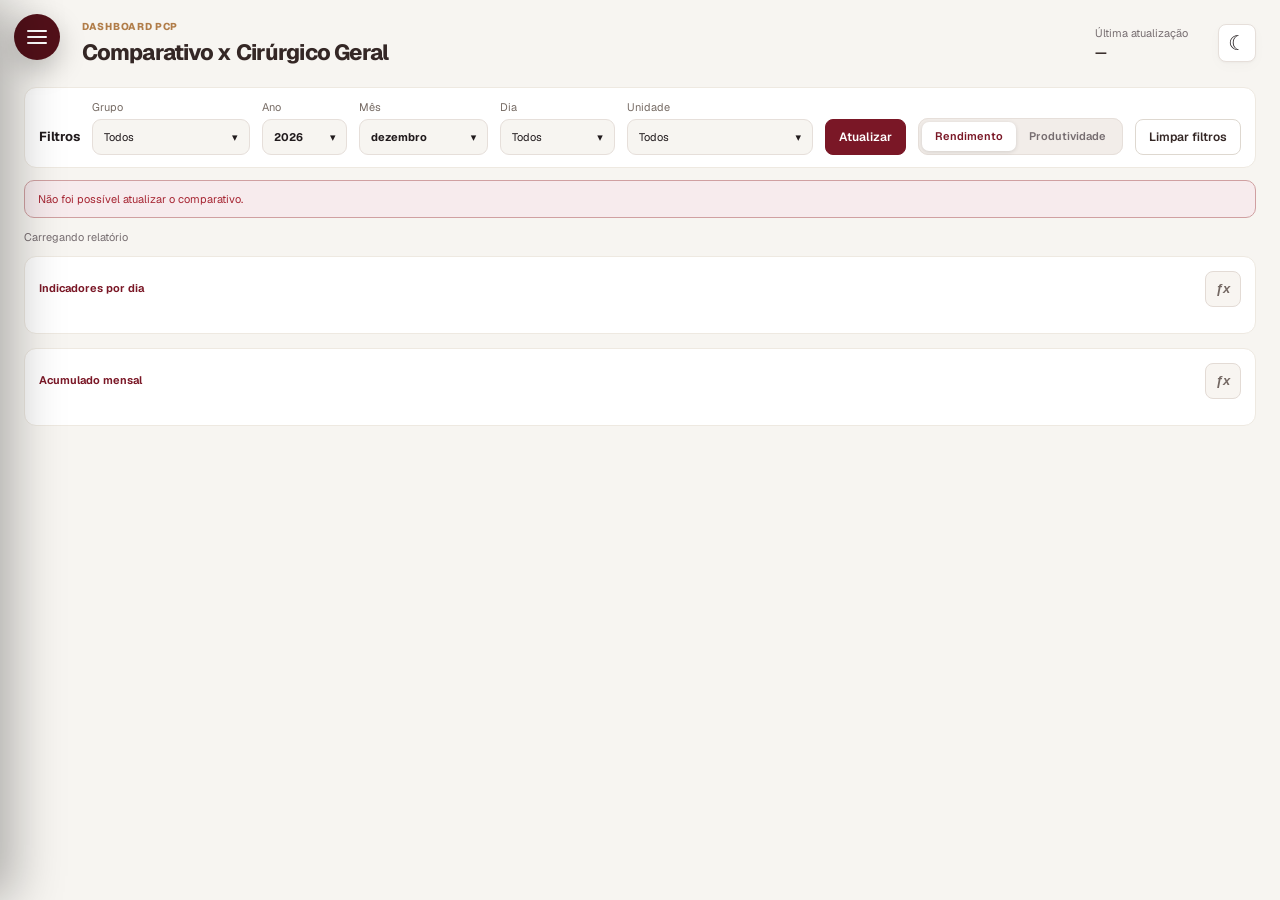
<file: index.html>
<!doctype html><html lang="pt-BR"><head><meta name="color-scheme" content="light dark"><meta charset="utf-8"><meta name="viewport" content="width=device-width,initial-scale=1"><link rel="icon" href="assets/img/favicon-granja.png"><title>Comparativo x Cirúrgico Geral | BI PCP</title><script>if(window.matchMedia("(max-width:767px)").matches){document.documentElement.dataset.theme="light";}else{try{const theme=localStorage.getItem('bi-zootecnico-theme');if(theme==='light'||theme==='dark')document.documentElement.dataset.theme=theme;}catch(_){}}</script><link rel="stylesheet" href="assets/css/app.css?v=32f4011f5f65"><link rel="stylesheet" href="assets/vendor/geist/index.css"><link rel="stylesheet" href="assets/css/pcp.css?v=5205da7aeaf3"><link rel="stylesheet" href="assets/css/indicator-formulas.css?v=6862e97d2ed5"><link rel="stylesheet" href="assets/css/pcp-condenacoes-period.css?v=20261119-acoes-empilhadas-8"></head><body class="pcp-report" data-page="desempenho" data-pcp-tables="diario_industria,diario_industria_turnos"><div class="app-shell"><header class="page-header"><div><div class="eyebrow">Dashboard PCP</div><h1>Comparativo x Cirúrgico Geral</h1><p></p></div><div class="header-toolbar"></div></header><section class="card filter-card hidden"><div class="filter-card-top"><div><h2>Filtros</h2><p>Os componentes compartilham o contexto selecionado.</p></div><div class="pcp-toolbar"><button class="button" id="atualizar" type="button">Atualizar</button><button class="button button-ghost-danger" id="limparFiltros" type="button">Limpar filtros</button></div></div><div class="filters-grid first-page-filters"><label class="filter-field"><span>Relatório</span><select id="tabela" class="pcp-filter-select"></select></label><div class="filter-field"><span>Ano</span><div class="checkbox-multiselect" id="ano"></div></div><div class="filter-field"><span>Mês</span><div class="checkbox-multiselect" id="mes"></div></div><div class="filter-field"><span>Empresa</span><div class="checkbox-multiselect" id="empresa"></div></div><div class="filter-field"><span>Unidade</span><div class="checkbox-multiselect" id="unidade"></div></div><div class="filter-field" id="secao-field"><span>Seção</span><div class="checkbox-multiselect" id="secao"></div></div><div class="filter-field" id="transacao-field"><span>Transação</span><div class="checkbox-multiselect" id="transacao"></div></div></div></section><div id="mensagemErro" class="alert alert-error hidden" role="alert"></div><p id="estadoConsulta" class="pcp-mobile-label" role="status" aria-live="polite">Carregando relatório</p><main id="pcpConteudo" class="pcp-layout"></main></div><script src="assets/vendor/echarts/echarts.min.js"></script><script src="assets/js/config.js?v=98c9b3e5670e"></script><script src="assets/js/api.js?v=2f6e5cc27788"></script><script src="assets/js/theme.js?v=80469cb91aea"></script><script src="assets/js/filters.js?v=a02ed3ed2dec"></script><script src="assets/js/pcp-multiselect.js?v=17f7ce40a08b"></script><script src="assets/js/api-screen.js?v=c61b14a5a5da"></script><script src="assets/js/pcp-report-model.js?v=6439ba929b4d"></script><script src="assets/js/pcp-comparativo.js?v=2f45422227d0"></script><script src="assets/js/pcp-eficiencia.js?v=5a2ab7296c52"></script><script src="assets/js/pcp-estoque-pa.js?v=470a0c54a097"></script><script src="assets/js/pcp-gestao-pa.js?v=091624c36175"></script><script src="assets/js/pcp-table-sort.js?v=40206d706b6e"></script><script src="assets/js/pcp-condenacoes-period.js?v=20261119-contexto-semanal-6"></script><script src="assets/js/pcp-condenacoes.js?v=c7efca6ea36b"></script><script src="assets/js/pcp-paradas.js?v=a822362662da"></script><script src="assets/js/pcp-cirurgico.js?v=72ff222b0237"></script><script src="assets/js/pcp-report.js?v=782a827d8070"></script><script src="assets/js/sidebar.js?v=56836fad3c9e"></script><script src="assets/js/indicator-formulas-data.js?v=10bcbc79a2e3"></script><script src="assets/js/indicator-formulas.js?v=61b629666695"></script><script src="assets/js/overview-return.js?v=3"></script></body></html>
</file>
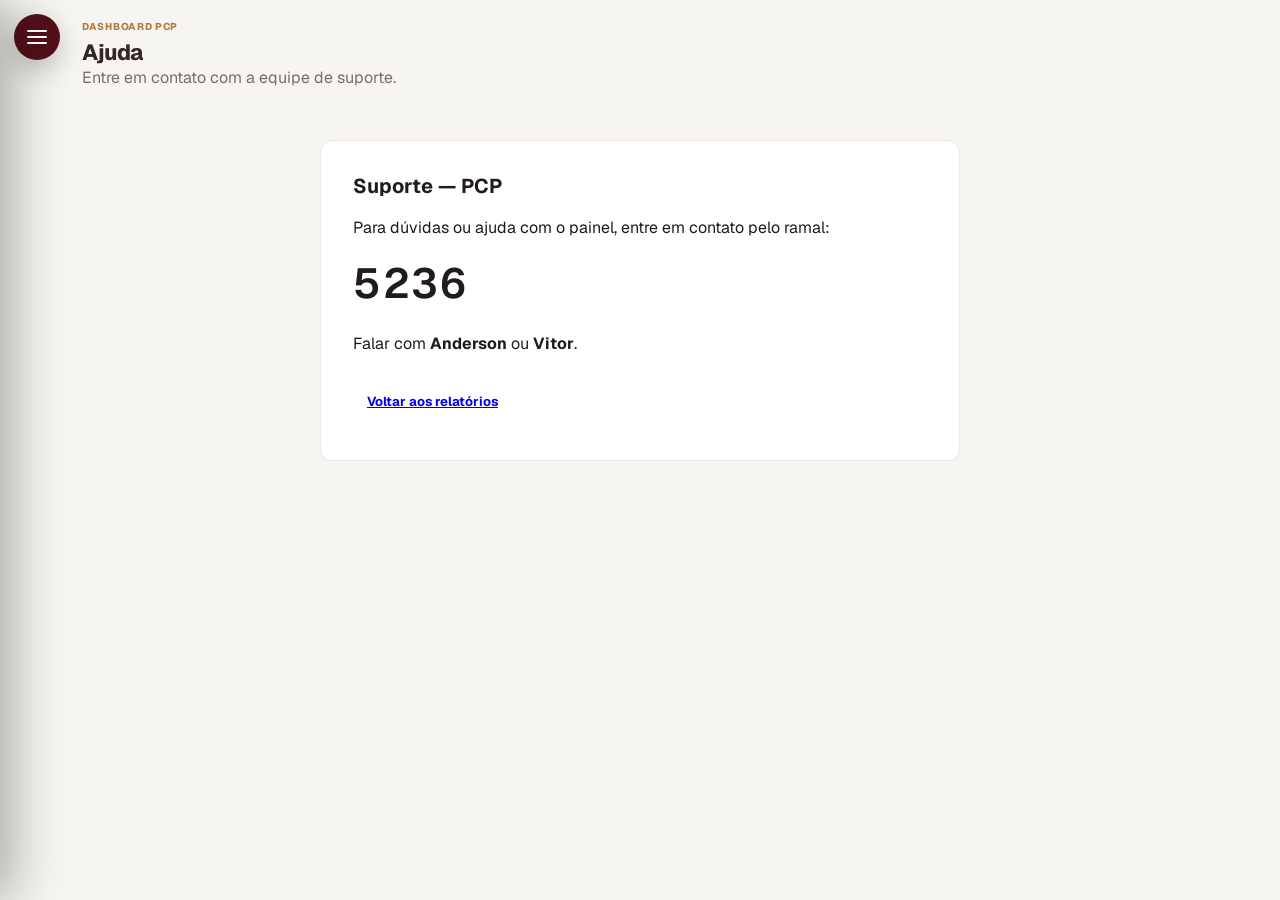
<file: ajuda.html>
<!doctype html>
<html lang="pt-BR">
<head>
<meta charset="utf-8"><meta name="viewport" content="width=device-width,initial-scale=1"><meta name="color-scheme" content="light dark">
<title>Ajuda | BI PCP</title><link rel="icon" href="assets/img/favicon-granja.png">
<script>if(window.matchMedia("(max-width:767px)").matches){document.documentElement.dataset.theme="light";}else{try{const theme=localStorage.getItem('bi-zootecnico-theme');if(theme==='light'||theme==='dark')document.documentElement.dataset.theme=theme;}catch(_){}}</script>
<link rel="stylesheet" href="assets/css/app.css?v=32f4011f5f65"><link rel="stylesheet" href="assets/vendor/geist/index.css"><link rel="stylesheet" href="assets/css/pcp.css?v=c8cde44f38cb"><link rel="stylesheet" href="assets/css/indicator-formulas.css?v=6862e97d2ed5">
<style>.pcp-help-card{max-width:640px;margin:32px auto;padding:32px}.pcp-help-card h2{font-size:20px;margin:0 0 12px}.pcp-help-card p{line-height:1.6}.pcp-help-extension{display:block;font-size:42px;font-weight:600;letter-spacing:2px;line-height:1.3;margin:8px 0 20px}.pcp-help-card .button{display:inline-flex;margin-top:20px}@media(max-width:600px){.pcp-help-card{margin:16px 0;padding:24px}}</style>
</head>
<body class="pcp-report" data-page="ajuda">
<div class="app-shell">
<header class="page-header"><div><div class="eyebrow">Dashboard PCP</div><h1>Ajuda</h1><p>Entre em contato com a equipe de suporte.</p></div></header>
<main><section class="card pcp-help-card" aria-labelledby="suporteTitulo"><h2 id="suporteTitulo">Suporte — PCP</h2><p>Para dúvidas ou ajuda com o painel, entre em contato pelo ramal:</p><strong class="pcp-help-extension" aria-label="Ramal 5236">5236</strong><p>Falar com <strong>Anderson</strong> ou <strong>Vitor</strong>.</p><a class="button" href="index.html">Voltar aos relatórios</a></section></main>
</div><script src="assets/js/theme.js"></script><script src="assets/js/sidebar.js?v=56836fad3c9e"></script>
</body></html>
</file>
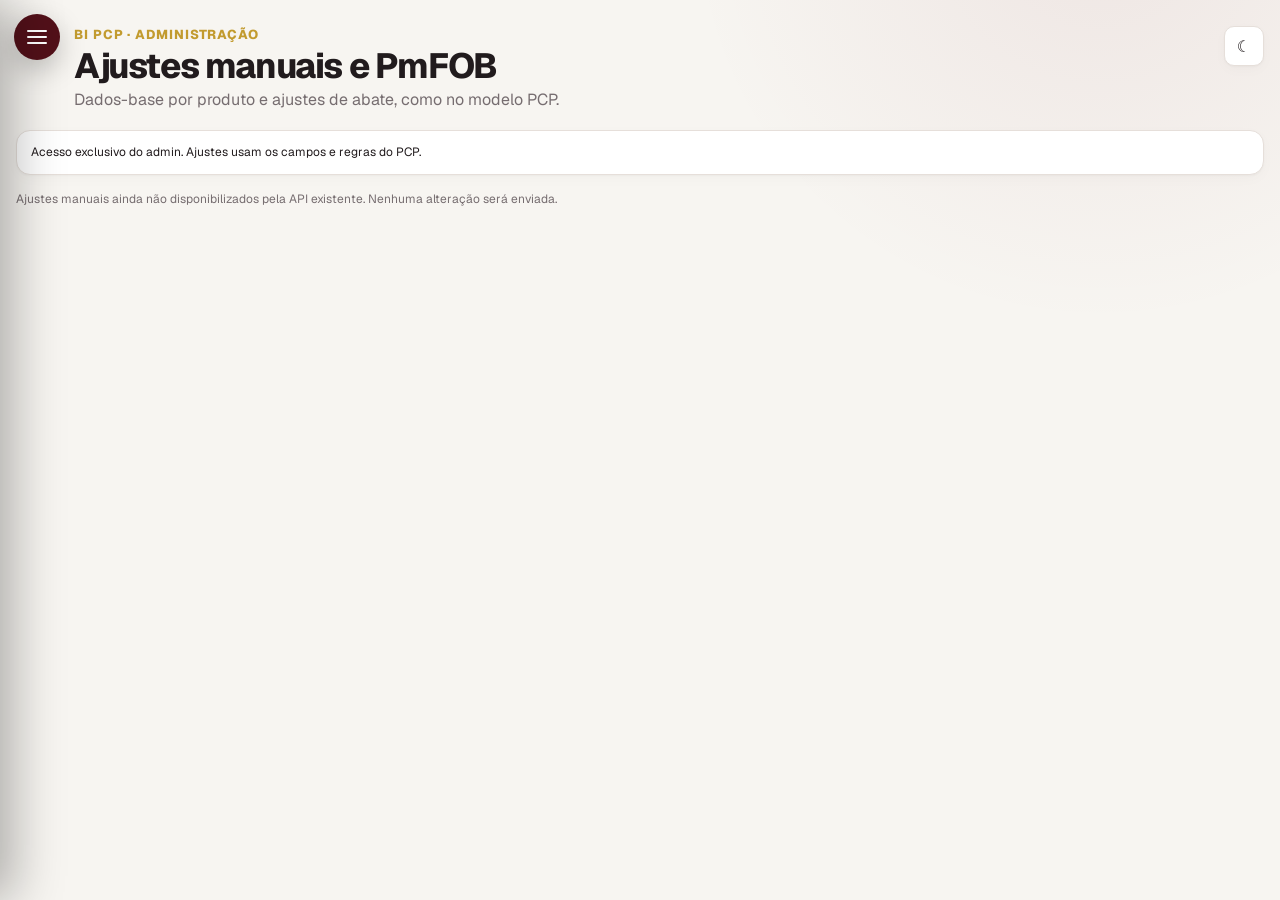
<file: ajustes.html>
<!doctype html><html lang="pt-BR"><head><meta name="color-scheme" content="light dark"><meta charset="utf-8"><meta name="viewport" content="width=device-width,initial-scale=1"><link rel="icon" href="assets/img/favicon-granja.png"><title>Ajustes manuais e PmFOB | BI PCP</title><link rel="stylesheet" href="assets/css/app.css"><link rel="stylesheet" href="assets/vendor/geist/index.css"><link rel="stylesheet" href="assets/css/pcp.css?v=c8cde44f38cb"></head><body data-page="ajustes"><div class="app-shell"><header class="page-header"><div><div class="eyebrow">BI PCP · ADMINISTRAÇÃO</div><h1>Ajustes manuais e PmFOB</h1><p>Dados-base por produto e ajustes de abate, como no modelo PCP.</p></div><div class="header-toolbar"><button class="icon-button" data-theme-toggle type="button" aria-label="Alternar tema"><span data-theme-icon>☾</span></button></div></header><div class="card pcp-notice">Acesso exclusivo do admin. Ajustes usam os campos e regras do PCP.</div><p id="status" role="status" aria-live="polite">Carregando configurações…</p><div id="error" role="alert" hidden></div><div id="adminConteudo" class="hidden"><nav aria-label="Seções de ajustes"><button type="button" id="tab-abate" aria-pressed="true">Ajustes de abate</button><button type="button" id="tab-pmfob" aria-pressed="false">PmFOB por produto</button></nav><section class="card" id="abate"><div class="pcp-section-head"><div><h2>Ajustes de abate</h2><p>Mesmos campos do modelo: Data, Empresa, Tem Almoco e Hora Abate Manual.</p></div><button id="add-abate" type="button">Adicionar ajuste</button></div><div class="pcp-table-scroll"><table class="pcp-raw-table"><thead><tr><th>Data</th><th>Empresa</th><th>Tem Almoco</th><th>Hora Abate Manual</th><th></th></tr></thead><tbody id="abate-body"></tbody></table></div><button id="save-abate" class="button button-primary" type="button">Salvar ajustes de abate</button></section><section class="card" id="pmfob" hidden><div class="pcp-section-head"><div><h2>PmFOB por produto</h2><p>Peso Total, Faturamento FOB e PM FOB Item são campos distintos, como no Power BI.</p></div><label class="search">Buscar produto<input id="search-pmfob" type="search" placeholder="Código ou descrição"></label></div><p class="notice">As medidas originais podem usar Faturamento FOB ÷ Peso Total ou PM FOB Item. Editar uma base não cria nem substitui a fórmula do indicador. Desmarque “Ajuste manual” para restaurar a origem.</p><div class="pcp-table-scroll"><table class="pcp-raw-table"><thead><tr><th>Ajuste manual</th><th>Origem</th><th>Produto</th><th>Descrição</th><th>Família</th><th>Peso Total</th><th>Faturamento FOB</th><th>PM FOB Item</th></tr></thead><tbody id="pmfob-body"></tbody></table></div><button id="save-pmfob" class="button button-primary" type="button">Salvar ajustes de PmFOB</button></section><footer>Registro de alterações por usuário, data e versão. Valores vazios são preservados como ausência de informação.</footer></div></div><script src="assets/js/config.js"></script><script src="assets/js/api.js"></script><script src="assets/js/theme.js?v=80469cb91aea"></script><script src="assets/js/pcp-admin.js"></script><script src="assets/js/sidebar.js?v=56836fad3c9e"></script></body></html>
</file>
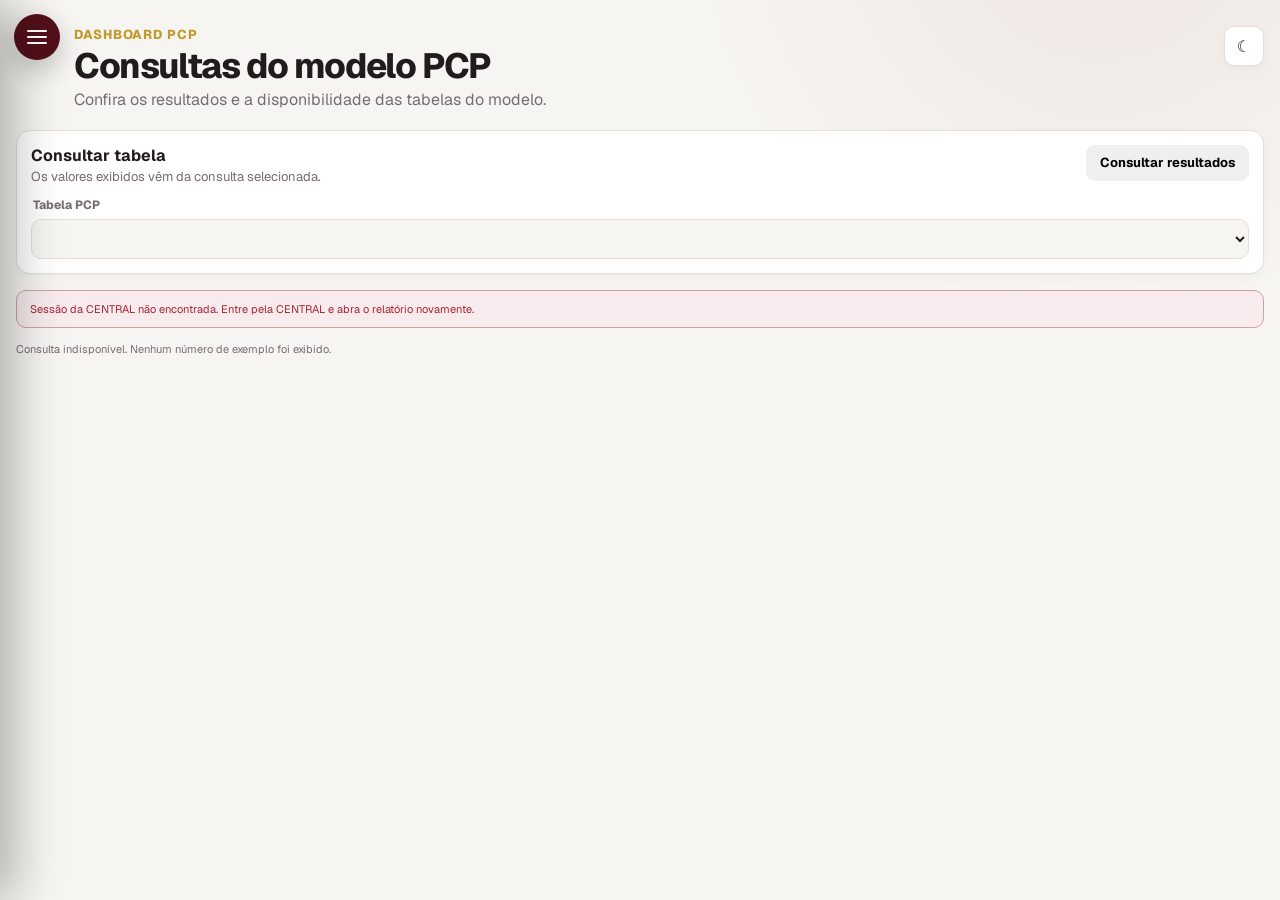
<file: consultas.html>
<!doctype html><html lang="pt-BR"><head><meta name="color-scheme" content="light dark"><meta charset="utf-8"><meta name="viewport" content="width=device-width,initial-scale=1"><link rel="icon" href="assets/img/favicon-granja.png"><title>Consultas do modelo | BI PCP</title><link rel="stylesheet" href="assets/css/app.css"><link rel="stylesheet" href="assets/vendor/geist/index.css"><link rel="stylesheet" href="assets/css/pcp.css?v=c8cde44f38cb"></head><body data-page="consultas"><div class="app-shell"><header class="page-header"><div><div class="eyebrow">Dashboard PCP</div><h1>Consultas do modelo PCP</h1><p>Confira os resultados e a disponibilidade das tabelas do modelo.</p></div><div class="header-toolbar"><button class="icon-button" data-theme-toggle type="button" aria-label="Alternar tema"><span data-theme-icon>☾</span></button></div></header><section class="card filter-card"><div class="filter-card-top"><div><h2>Consultar tabela</h2><p>Os valores exibidos vêm da consulta selecionada.</p></div><button class="button" id="consultarModelo" type="button">Consultar resultados</button></div><label class="filter-field"><span>Tabela PCP</span><select class="pcp-filter-select" id="tabelaModelo"></select></label></section><div id="mensagemErro" class="alert alert-error hidden" role="alert"></div><p id="estadoModelo" class="pcp-mobile-label" role="status" aria-live="polite">Carregando consultas…</p><main id="resultadoModelo"></main></div><script src="assets/js/config.js"></script><script src="assets/js/api.js"></script><script src="assets/js/theme.js?v=80469cb91aea"></script><script src="assets/js/pcp-consultas.js"></script><script src="assets/js/sidebar.js?v=56836fad3c9e"></script></body></html>
</file>
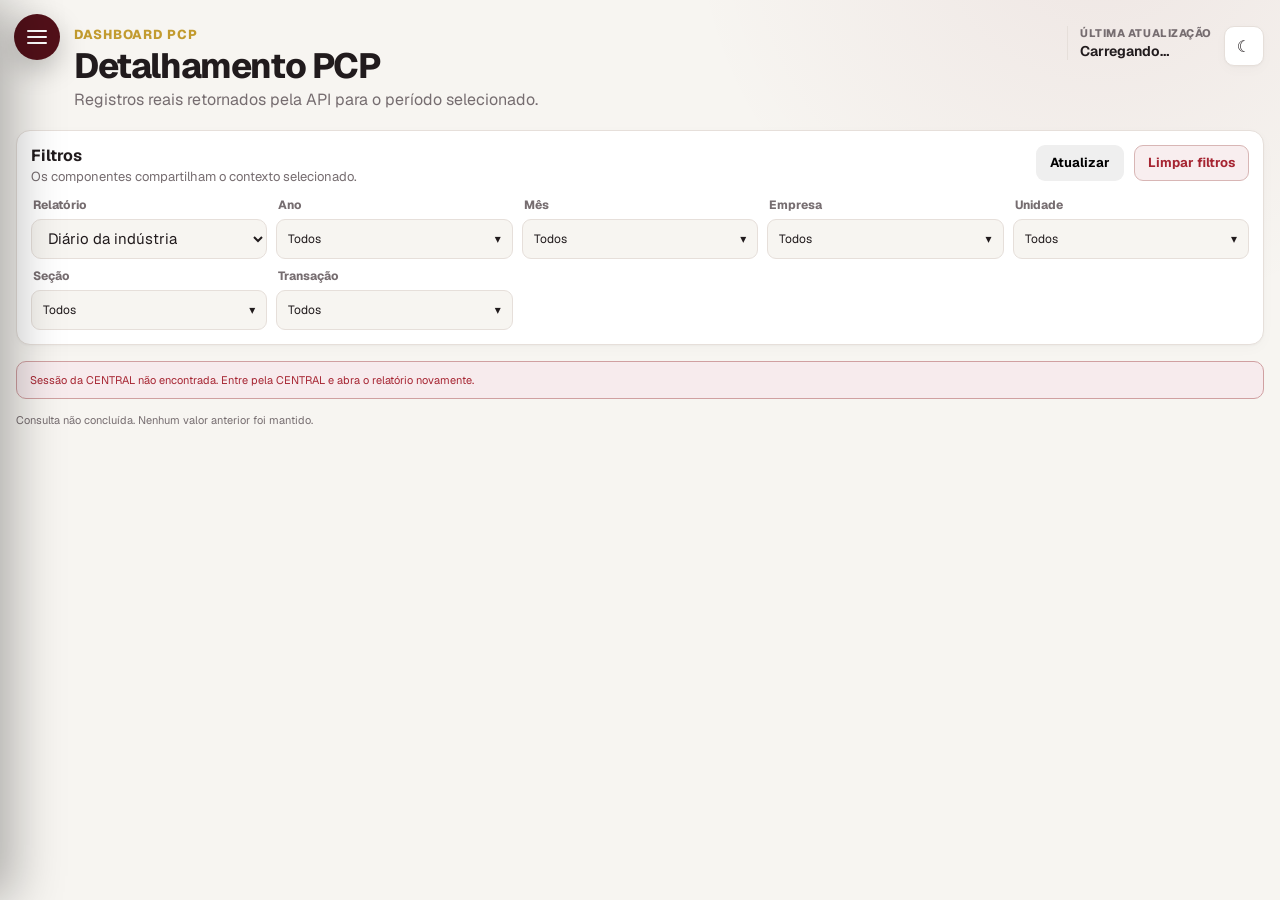
<file: detalhes.html>
<!doctype html><html lang="pt-BR"><head><meta name="color-scheme" content="light dark"><meta charset="utf-8"><meta name="viewport" content="width=device-width,initial-scale=1"><link rel="icon" href="assets/img/favicon-granja.png"><title>Detalhamento PCP | BI PCP</title><script>if(window.matchMedia("(max-width:767px)").matches){document.documentElement.dataset.theme="light";}else{try{const theme=localStorage.getItem('bi-zootecnico-theme');if(theme==='light'||theme==='dark')document.documentElement.dataset.theme=theme;}catch(_){}}</script><link rel="stylesheet" href="assets/css/app.css"><link rel="stylesheet" href="assets/vendor/geist/index.css"><link rel="stylesheet" href="assets/css/pcp.css?v=c8cde44f38cb"></head><body data-page="detalhes" data-pcp-tables="diario_industria,diario_industria_turnos,estoque_online,plano_producao,estoque_por_transacao,movimento_geral_pesagem,condenacoes,devolucao,desperdicio"><div class="app-shell"><header class="page-header"><div><div class="eyebrow">Dashboard PCP</div><h1>Detalhamento PCP</h1><p>Registros reais retornados pela API para o período selecionado.</p></div><div class="header-toolbar"><button class="icon-button" data-theme-toggle type="button" aria-label="Alternar tema" title="Alternar tema"><span data-theme-icon>☾</span></button><div class="update-meta"><span>Última atualização</span><strong id="ultimaAtualizacao">Carregando…</strong></div></div></header><section class="card filter-card"><div class="filter-card-top"><div><h2>Filtros</h2><p>Os componentes compartilham o contexto selecionado.</p></div><div class="pcp-toolbar"><button class="button" id="atualizar" type="button">Atualizar</button><button class="button button-ghost-danger" id="limparFiltros" type="button">Limpar filtros</button></div></div><div class="filters-grid first-page-filters"><label class="filter-field"><span>Relatório</span><select id="tabela" class="pcp-filter-select"></select></label><div class="filter-field"><span>Ano</span><div class="checkbox-multiselect" id="ano"></div></div><div class="filter-field"><span>Mês</span><div class="checkbox-multiselect" id="mes"></div></div><div class="filter-field"><span>Empresa</span><div class="checkbox-multiselect" id="empresa"></div></div><div class="filter-field"><span>Unidade</span><div class="checkbox-multiselect" id="unidade"></div></div><div class="filter-field" id="secao-field"><span>Seção</span><div class="checkbox-multiselect" id="secao"></div></div><div class="filter-field" id="transacao-field"><span>Transação</span><div class="checkbox-multiselect" id="transacao"></div></div></div></section><div id="mensagemErro" class="alert alert-error hidden" role="alert"></div><p id="estadoConsulta" class="pcp-mobile-label" role="status" aria-live="polite">Carregando contexto…</p><main id="pcpConteudo" class="pcp-layout"></main></div><script src="assets/vendor/echarts/echarts.min.js"></script><script src="assets/js/config.js"></script><script src="assets/js/api.js"></script><script src="assets/js/theme.js?v=80469cb91aea"></script><script src="assets/js/filters.js?v=a02ed3ed2dec"></script><script src="assets/js/api-screen.js"></script><script src="assets/js/pcp-pages.js"></script><script src="assets/js/sidebar.js?v=56836fad3c9e"></script></body></html>
</file>
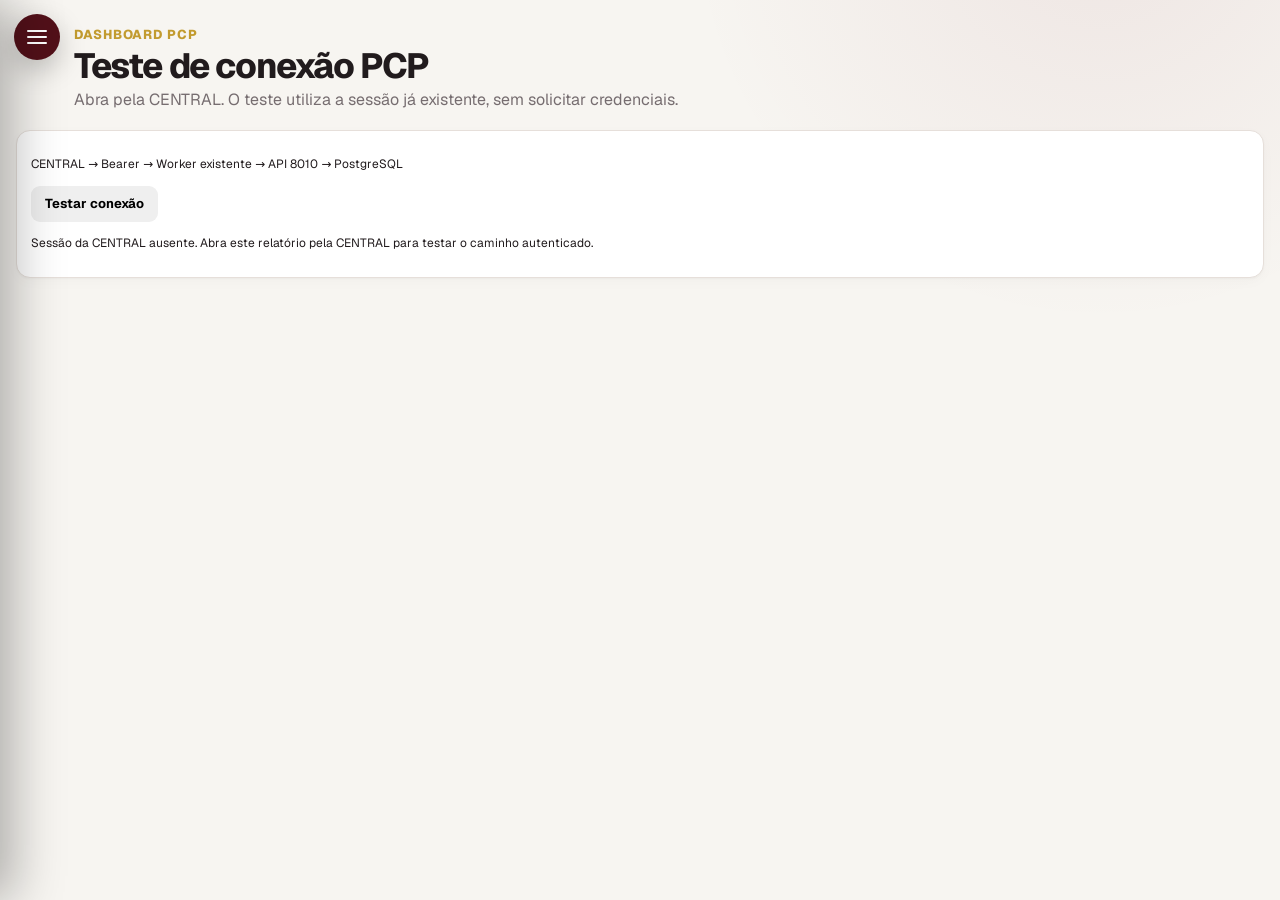
<file: diagnostico.html>
<!doctype html><html lang="pt-BR"><head><meta name="color-scheme" content="light dark"><meta charset="utf-8"><meta name="viewport" content="width=device-width,initial-scale=1"><title>Teste de conexão | BI PCP</title><link rel="stylesheet" href="assets/css/app.css"><link rel="stylesheet" href="assets/vendor/geist/index.css"><link rel="stylesheet" href="assets/css/pcp.css?v=c8cde44f38cb"></head><body data-page="diagnostico"><div class="app-shell"><header class="page-header"><div><div class="eyebrow">Dashboard PCP</div><h1>Teste de conexão PCP</h1><p>Abra pela CENTRAL. O teste utiliza a sessão já existente, sem solicitar credenciais.</p></div></header><section class="card pcp-notice"><p>CENTRAL → Bearer → Worker existente → API 8010 → PostgreSQL</p><button class="button" id="testarConexao" type="button">Testar conexão</button><p id="statusConexao" role="status" aria-live="polite"></p><div id="resultadoConexao"></div></section></div><script src="assets/js/config.js"></script><script src="assets/js/api.js"></script><script src="assets/js/pcp-diagnostico.js"></script><script src="assets/js/sidebar.js?v=56836fad3c9e"></script></body></html>
</file>
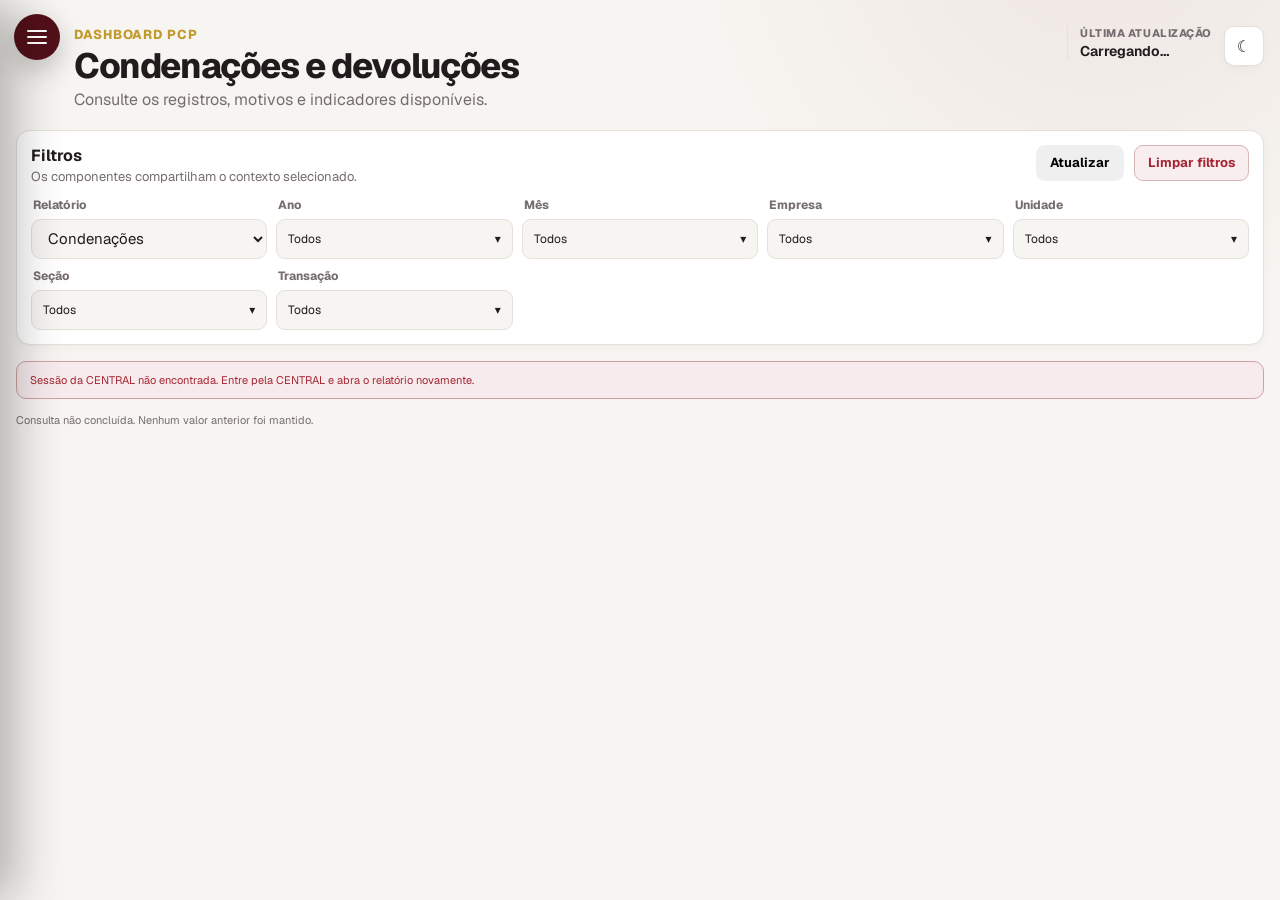
<file: diferenca-aves-abatidas.html>
<!doctype html><html lang="pt-BR"><head><meta name="color-scheme" content="light dark"><meta charset="utf-8"><meta name="viewport" content="width=device-width,initial-scale=1"><link rel="icon" href="assets/img/favicon-granja.png"><title>Condenações e devoluções | BI PCP</title><script>if(window.matchMedia("(max-width:767px)").matches){document.documentElement.dataset.theme="light";}else{try{const theme=localStorage.getItem('bi-zootecnico-theme');if(theme==='light'||theme==='dark')document.documentElement.dataset.theme=theme;}catch(_){}}</script><link rel="stylesheet" href="assets/css/app.css"><link rel="stylesheet" href="assets/vendor/geist/index.css"><link rel="stylesheet" href="assets/css/pcp.css?v=c8cde44f38cb"></head><body data-page="diferenca-abate" data-pcp-tables="condenacoes,devolucao,desperdicio"><div class="app-shell"><header class="page-header"><div><div class="eyebrow">Dashboard PCP</div><h1>Condenações e devoluções</h1><p>Consulte os registros, motivos e indicadores disponíveis.</p></div><div class="header-toolbar"><button class="icon-button" data-theme-toggle type="button" aria-label="Alternar tema" title="Alternar tema"><span data-theme-icon>☾</span></button><div class="update-meta"><span>Última atualização</span><strong id="ultimaAtualizacao">Carregando…</strong></div></div></header><section class="card filter-card"><div class="filter-card-top"><div><h2>Filtros</h2><p>Os componentes compartilham o contexto selecionado.</p></div><div class="pcp-toolbar"><button class="button" id="atualizar" type="button">Atualizar</button><button class="button button-ghost-danger" id="limparFiltros" type="button">Limpar filtros</button></div></div><div class="filters-grid first-page-filters"><label class="filter-field"><span>Relatório</span><select id="tabela" class="pcp-filter-select"></select></label><div class="filter-field"><span>Ano</span><div class="checkbox-multiselect" id="ano"></div></div><div class="filter-field"><span>Mês</span><div class="checkbox-multiselect" id="mes"></div></div><div class="filter-field"><span>Empresa</span><div class="checkbox-multiselect" id="empresa"></div></div><div class="filter-field"><span>Unidade</span><div class="checkbox-multiselect" id="unidade"></div></div><div class="filter-field" id="secao-field"><span>Seção</span><div class="checkbox-multiselect" id="secao"></div></div><div class="filter-field" id="transacao-field"><span>Transação</span><div class="checkbox-multiselect" id="transacao"></div></div></div></section><div id="mensagemErro" class="alert alert-error hidden" role="alert"></div><p id="estadoConsulta" class="pcp-mobile-label" role="status" aria-live="polite">Carregando contexto…</p><main id="pcpConteudo" class="pcp-layout"></main></div><script src="assets/vendor/echarts/echarts.min.js"></script><script src="assets/js/config.js"></script><script src="assets/js/api.js"></script><script src="assets/js/theme.js?v=80469cb91aea"></script><script src="assets/js/filters.js?v=a02ed3ed2dec"></script><script src="assets/js/api-screen.js"></script><script src="assets/js/pcp-pages.js"></script><script src="assets/js/sidebar.js?v=56836fad3c9e"></script></body></html>
</file>
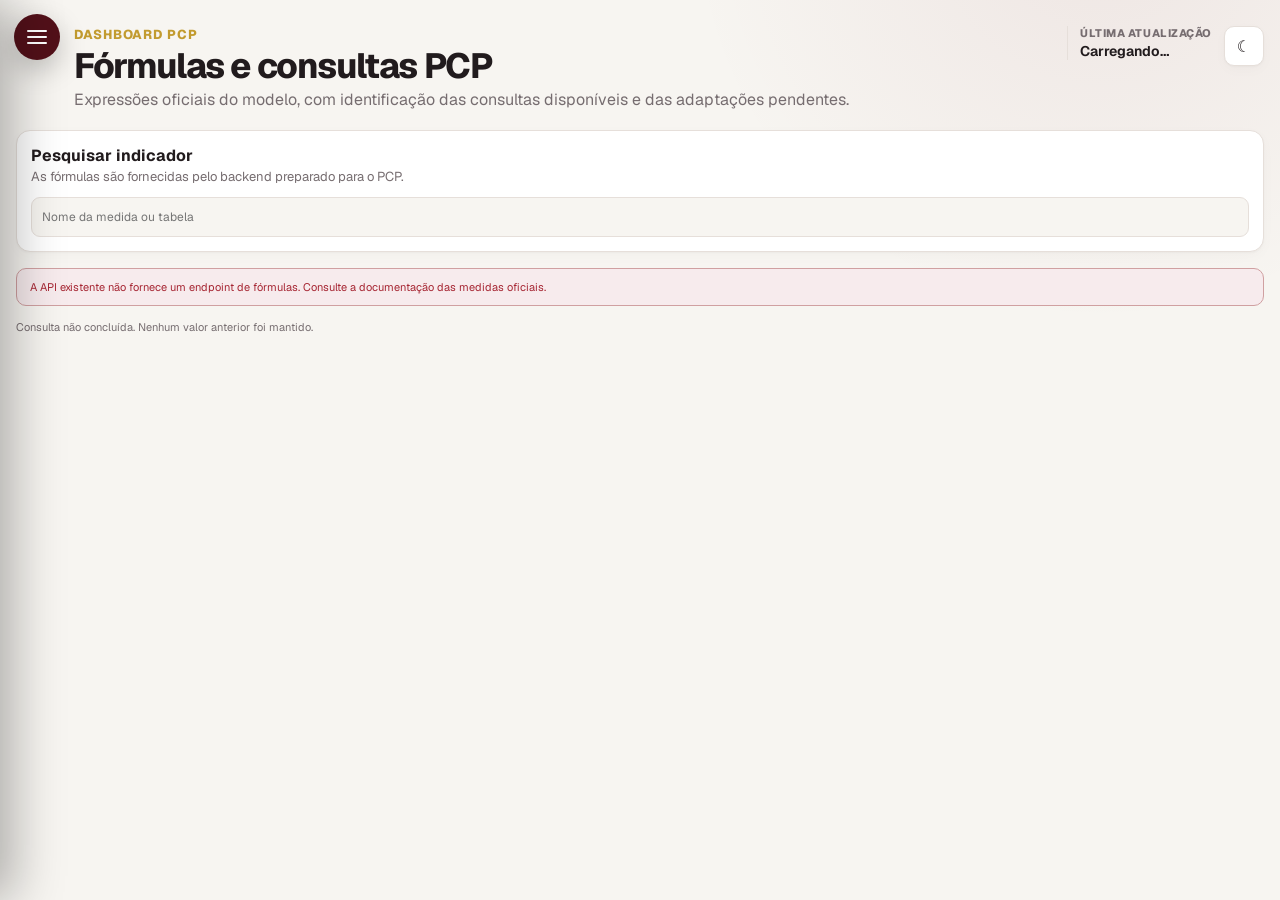
<file: formulas.html>
<!doctype html><html lang="pt-BR"><head><meta name="color-scheme" content="light dark"><meta charset="utf-8"><meta name="viewport" content="width=device-width,initial-scale=1"><link rel="icon" href="assets/img/favicon-granja.png"><title>Fórmulas e consultas PCP | BI PCP</title><script>if(window.matchMedia("(max-width:767px)").matches){document.documentElement.dataset.theme="light";}else{try{const theme=localStorage.getItem('bi-zootecnico-theme');if(theme==='light'||theme==='dark')document.documentElement.dataset.theme=theme;}catch(_){}}</script><link rel="stylesheet" href="assets/css/app.css"><link rel="stylesheet" href="assets/vendor/geist/index.css"><link rel="stylesheet" href="assets/css/pcp.css?v=c8cde44f38cb"></head><body data-page="formulas"><div class="app-shell"><header class="page-header"><div><div class="eyebrow">Dashboard PCP</div><h1>Fórmulas e consultas PCP</h1><p>Expressões oficiais do modelo, com identificação das consultas disponíveis e das adaptações pendentes.</p></div><div class="header-toolbar"><button class="icon-button" data-theme-toggle type="button" aria-label="Alternar tema" title="Alternar tema"><span data-theme-icon>☾</span></button><div class="update-meta"><span>Última atualização</span><strong id="ultimaAtualizacao">Carregando…</strong></div></div></header><section class="card filter-card"><div class="filter-card-top"><div><h2>Pesquisar indicador</h2><p>As fórmulas são fornecidas pelo backend preparado para o PCP.</p></div></div><input id="buscarFormula" class="pcp-filter-select" type="search" placeholder="Nome da medida ou tabela"></section><div id="mensagemErro" class="alert alert-error hidden" role="alert"></div><p id="estadoConsulta" role="status" class="pcp-mobile-label">Consultando expressões…</p><main id="pcpConteudo" class="pcp-cards-grid"></main></div><script src="assets/vendor/echarts/echarts.min.js"></script><script src="assets/js/config.js"></script><script src="assets/js/api.js"></script><script src="assets/js/theme.js?v=80469cb91aea"></script><script src="assets/js/filters.js?v=a02ed3ed2dec"></script><script src="assets/js/api-screen.js"></script><script src="assets/js/pcp-pages.js"></script><script src="assets/js/sidebar.js?v=56836fad3c9e"></script></body></html>
</file>
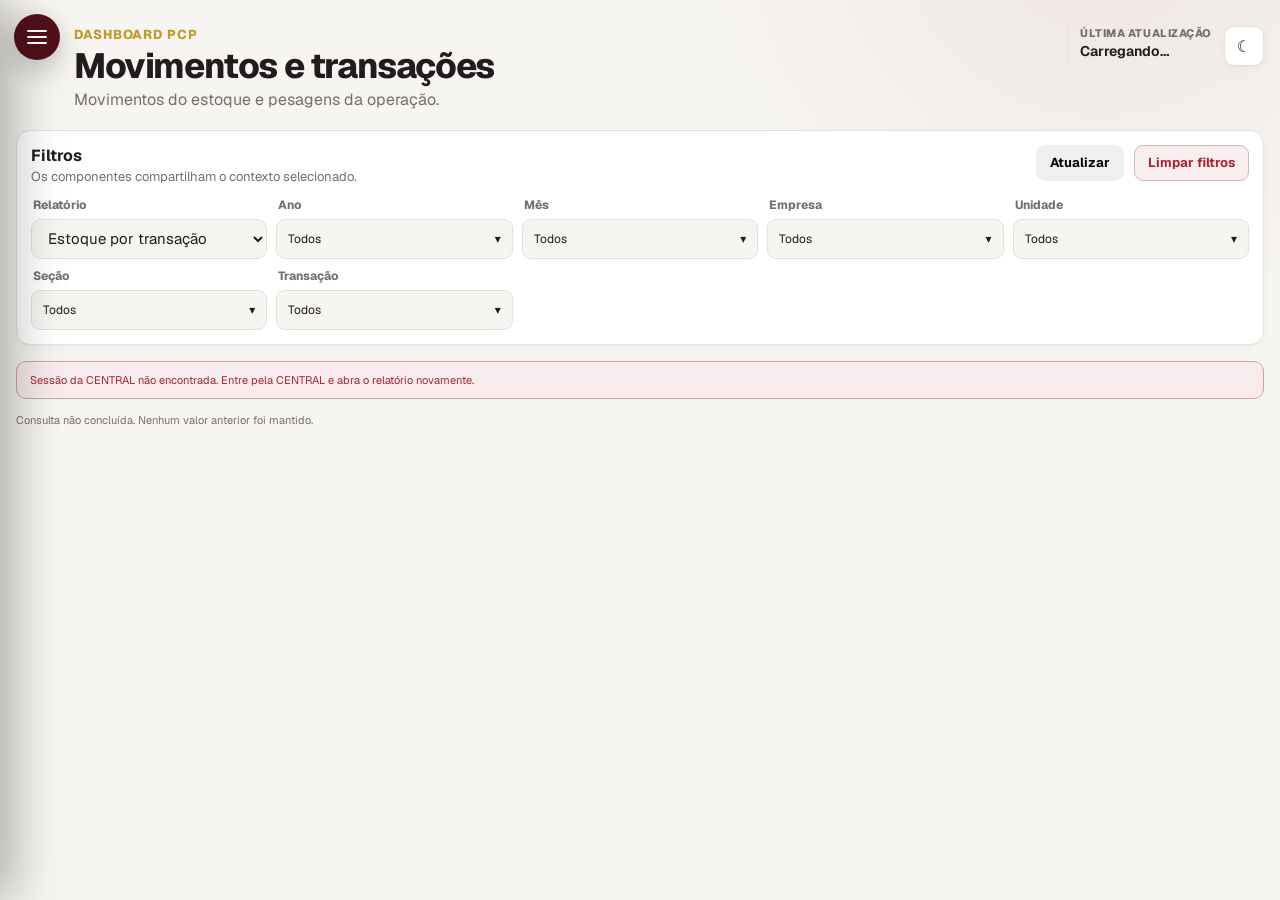
<file: historico.html>
<!doctype html><html lang="pt-BR"><head><meta name="color-scheme" content="light dark"><meta charset="utf-8"><meta name="viewport" content="width=device-width,initial-scale=1"><link rel="icon" href="assets/img/favicon-granja.png"><title>Movimentos e transações | BI PCP</title><script>if(window.matchMedia("(max-width:767px)").matches){document.documentElement.dataset.theme="light";}else{try{const theme=localStorage.getItem('bi-zootecnico-theme');if(theme==='light'||theme==='dark')document.documentElement.dataset.theme=theme;}catch(_){}}</script><link rel="stylesheet" href="assets/css/app.css"><link rel="stylesheet" href="assets/vendor/geist/index.css"><link rel="stylesheet" href="assets/css/pcp.css?v=c8cde44f38cb"></head><body data-page="historico" data-pcp-tables="estoque_por_transacao,movimento_geral_pesagem"><div class="app-shell"><header class="page-header"><div><div class="eyebrow">Dashboard PCP</div><h1>Movimentos e transações</h1><p>Movimentos do estoque e pesagens da operação.</p></div><div class="header-toolbar"><button class="icon-button" data-theme-toggle type="button" aria-label="Alternar tema" title="Alternar tema"><span data-theme-icon>☾</span></button><div class="update-meta"><span>Última atualização</span><strong id="ultimaAtualizacao">Carregando…</strong></div></div></header><section class="card filter-card"><div class="filter-card-top"><div><h2>Filtros</h2><p>Os componentes compartilham o contexto selecionado.</p></div><div class="pcp-toolbar"><button class="button" id="atualizar" type="button">Atualizar</button><button class="button button-ghost-danger" id="limparFiltros" type="button">Limpar filtros</button></div></div><div class="filters-grid first-page-filters"><label class="filter-field"><span>Relatório</span><select id="tabela" class="pcp-filter-select"></select></label><div class="filter-field"><span>Ano</span><div class="checkbox-multiselect" id="ano"></div></div><div class="filter-field"><span>Mês</span><div class="checkbox-multiselect" id="mes"></div></div><div class="filter-field"><span>Empresa</span><div class="checkbox-multiselect" id="empresa"></div></div><div class="filter-field"><span>Unidade</span><div class="checkbox-multiselect" id="unidade"></div></div><div class="filter-field" id="secao-field"><span>Seção</span><div class="checkbox-multiselect" id="secao"></div></div><div class="filter-field" id="transacao-field"><span>Transação</span><div class="checkbox-multiselect" id="transacao"></div></div></div></section><div id="mensagemErro" class="alert alert-error hidden" role="alert"></div><p id="estadoConsulta" class="pcp-mobile-label" role="status" aria-live="polite">Carregando contexto…</p><main id="pcpConteudo" class="pcp-layout"></main></div><script src="assets/vendor/echarts/echarts.min.js"></script><script src="assets/js/config.js"></script><script src="assets/js/api.js"></script><script src="assets/js/theme.js?v=80469cb91aea"></script><script src="assets/js/filters.js?v=a02ed3ed2dec"></script><script src="assets/js/api-screen.js"></script><script src="assets/js/pcp-pages.js"></script><script src="assets/js/sidebar.js?v=56836fad3c9e"></script></body></html>
</file>
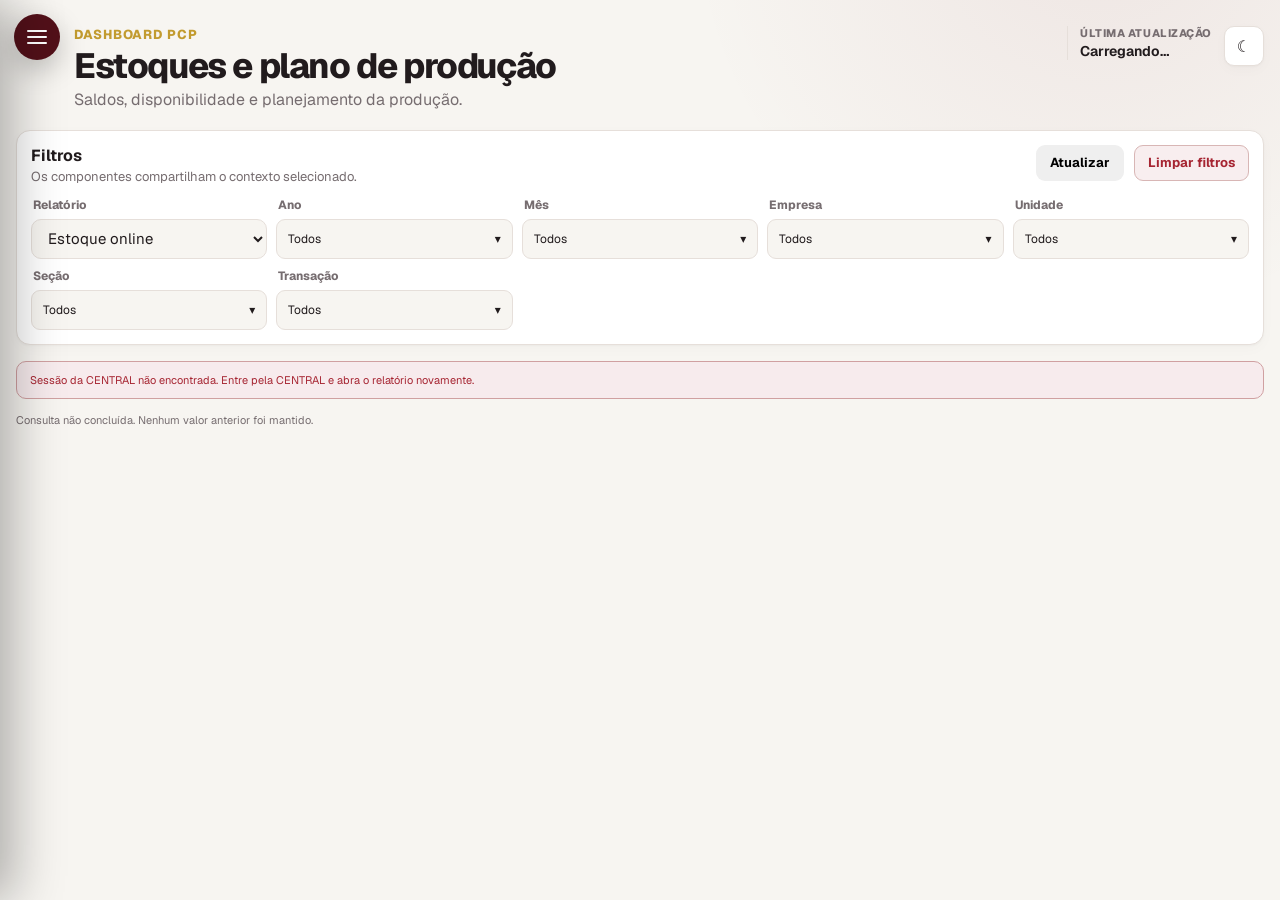
<file: lotes.html>
<!doctype html><html lang="pt-BR"><head><meta name="color-scheme" content="light dark"><meta charset="utf-8"><meta name="viewport" content="width=device-width,initial-scale=1"><link rel="icon" href="assets/img/favicon-granja.png"><title>Estoques e plano de produção | BI PCP</title><script>if(window.matchMedia("(max-width:767px)").matches){document.documentElement.dataset.theme="light";}else{try{const theme=localStorage.getItem('bi-zootecnico-theme');if(theme==='light'||theme==='dark')document.documentElement.dataset.theme=theme;}catch(_){}}</script><link rel="stylesheet" href="assets/css/app.css"><link rel="stylesheet" href="assets/vendor/geist/index.css"><link rel="stylesheet" href="assets/css/pcp.css?v=c8cde44f38cb"></head><body data-page="lotes" data-pcp-tables="estoque_online,plano_producao"><div class="app-shell"><header class="page-header"><div><div class="eyebrow">Dashboard PCP</div><h1>Estoques e plano de produção</h1><p>Saldos, disponibilidade e planejamento da produção.</p></div><div class="header-toolbar"><button class="icon-button" data-theme-toggle type="button" aria-label="Alternar tema" title="Alternar tema"><span data-theme-icon>☾</span></button><div class="update-meta"><span>Última atualização</span><strong id="ultimaAtualizacao">Carregando…</strong></div></div></header><section class="card filter-card"><div class="filter-card-top"><div><h2>Filtros</h2><p>Os componentes compartilham o contexto selecionado.</p></div><div class="pcp-toolbar"><button class="button" id="atualizar" type="button">Atualizar</button><button class="button button-ghost-danger" id="limparFiltros" type="button">Limpar filtros</button></div></div><div class="filters-grid first-page-filters"><label class="filter-field"><span>Relatório</span><select id="tabela" class="pcp-filter-select"></select></label><div class="filter-field"><span>Ano</span><div class="checkbox-multiselect" id="ano"></div></div><div class="filter-field"><span>Mês</span><div class="checkbox-multiselect" id="mes"></div></div><div class="filter-field"><span>Empresa</span><div class="checkbox-multiselect" id="empresa"></div></div><div class="filter-field"><span>Unidade</span><div class="checkbox-multiselect" id="unidade"></div></div><div class="filter-field" id="secao-field"><span>Seção</span><div class="checkbox-multiselect" id="secao"></div></div><div class="filter-field" id="transacao-field"><span>Transação</span><div class="checkbox-multiselect" id="transacao"></div></div></div></section><div id="mensagemErro" class="alert alert-error hidden" role="alert"></div><p id="estadoConsulta" class="pcp-mobile-label" role="status" aria-live="polite">Carregando contexto…</p><main id="pcpConteudo" class="pcp-layout"></main></div><script src="assets/vendor/echarts/echarts.min.js"></script><script src="assets/js/config.js"></script><script src="assets/js/api.js"></script><script src="assets/js/theme.js?v=80469cb91aea"></script><script src="assets/js/filters.js?v=a02ed3ed2dec"></script><script src="assets/js/api-screen.js"></script><script src="assets/js/pcp-pages.js"></script><script src="assets/js/sidebar.js?v=56836fad3c9e"></script></body></html>
</file>
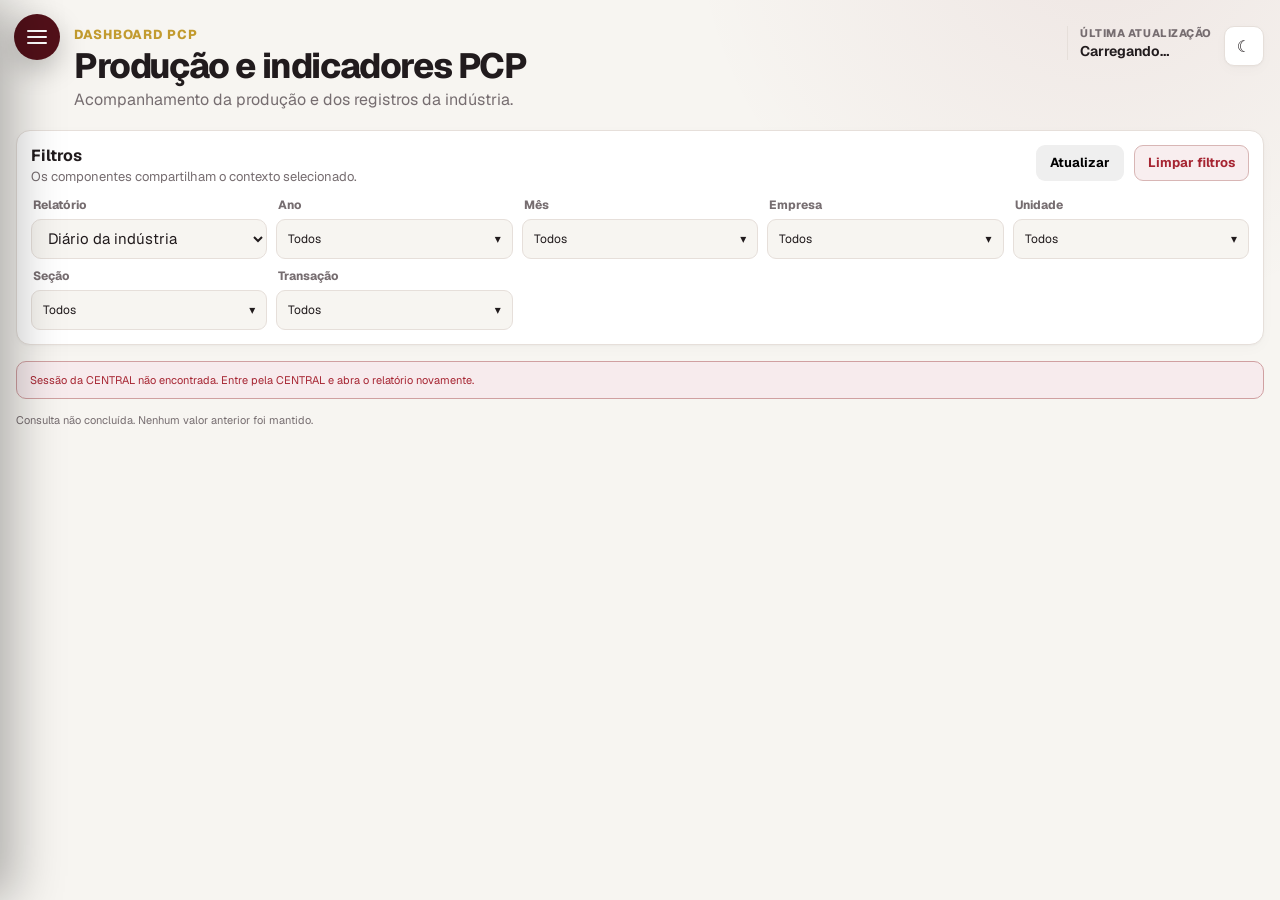
<file: operacao.html>
<!doctype html><html lang="pt-BR"><head><meta name="color-scheme" content="light dark"><meta charset="utf-8"><meta name="viewport" content="width=device-width,initial-scale=1"><link rel="icon" href="assets/img/favicon-granja.png"><title>Produção e indicadores PCP | BI PCP</title><script>if(window.matchMedia("(max-width:767px)").matches){document.documentElement.dataset.theme="light";}else{try{const theme=localStorage.getItem('bi-zootecnico-theme');if(theme==='light'||theme==='dark')document.documentElement.dataset.theme=theme;}catch(_){}}</script><link rel="stylesheet" href="assets/css/app.css"><link rel="stylesheet" href="assets/vendor/geist/index.css"><link rel="stylesheet" href="assets/css/pcp.css?v=c8cde44f38cb"></head><body data-page="desempenho" data-pcp-tables="diario_industria,diario_industria_turnos"><div class="app-shell"><header class="page-header"><div><div class="eyebrow">Dashboard PCP</div><h1>Produção e indicadores PCP</h1><p>Acompanhamento da produção e dos registros da indústria.</p></div><div class="header-toolbar"><button class="icon-button" data-theme-toggle type="button" aria-label="Alternar tema" title="Alternar tema"><span data-theme-icon>☾</span></button><div class="update-meta"><span>Última atualização</span><strong id="ultimaAtualizacao">Carregando…</strong></div></div></header><section class="card filter-card"><div class="filter-card-top"><div><h2>Filtros</h2><p>Os componentes compartilham o contexto selecionado.</p></div><div class="pcp-toolbar"><button class="button" id="atualizar" type="button">Atualizar</button><button class="button button-ghost-danger" id="limparFiltros" type="button">Limpar filtros</button></div></div><div class="filters-grid first-page-filters"><label class="filter-field"><span>Relatório</span><select id="tabela" class="pcp-filter-select"></select></label><div class="filter-field"><span>Ano</span><div class="checkbox-multiselect" id="ano"></div></div><div class="filter-field"><span>Mês</span><div class="checkbox-multiselect" id="mes"></div></div><div class="filter-field"><span>Empresa</span><div class="checkbox-multiselect" id="empresa"></div></div><div class="filter-field"><span>Unidade</span><div class="checkbox-multiselect" id="unidade"></div></div><div class="filter-field" id="secao-field"><span>Seção</span><div class="checkbox-multiselect" id="secao"></div></div><div class="filter-field" id="transacao-field"><span>Transação</span><div class="checkbox-multiselect" id="transacao"></div></div></div></section><div id="mensagemErro" class="alert alert-error hidden" role="alert"></div><p id="estadoConsulta" class="pcp-mobile-label" role="status" aria-live="polite">Carregando contexto…</p><main id="pcpConteudo" class="pcp-layout"></main></div><script src="assets/vendor/echarts/echarts.min.js"></script><script src="assets/js/config.js"></script><script src="assets/js/api.js"></script><script src="assets/js/theme.js?v=80469cb91aea"></script><script src="assets/js/filters.js?v=a02ed3ed2dec"></script><script src="assets/js/api-screen.js"></script><script src="assets/js/pcp-pages.js"></script><script src="assets/js/sidebar.js?v=56836fad3c9e"></script></body></html>
</file>
<file: assets/css/app.css>
:root {
  color-scheme: light;

  --background: #f7f5f1;
  --foreground: #211b1d;

  --card: #ffffff;
  --card-foreground: #211b1d;

  --popover: #ffffff;
  --popover-foreground: #211b1d;

  --primary: #7a1726;
  --primary-foreground: #ffffff;
  --primary-2: #a52a3c;

  --secondary: #f2ede9;
  --secondary-foreground: #352d2f;

  --accent: #c29b2f;
  --accent-foreground: #211b1d;

  --muted: #f1ede8;
  --muted-foreground: #766d70;

  --border: #e6dfda;
  --input: #e6dfda;
  --ring: rgba(122, 23, 38, 0.24);

  --destructive: #a62532;

  --radius: 14px;

  --shadow-sm:
    0 1px 2px rgba(24, 18, 20, 0.03), 0 4px 14px rgba(24, 18, 20, 0.025);

  --shadow-md:
    0 1px 2px rgba(24, 18, 20, 0.04), 0 12px 34px rgba(24, 18, 20, 0.055);
}

.api-filter-progress { position:fixed; right:20px; bottom:18px; z-index:3000; display:flex; align-items:center; gap:10px; padding:12px 18px; border:1px solid var(--border); border-radius:10px; background:var(--card); color:var(--primary); box-shadow:0 5px 22px #0002; font-size:13px; font-weight:650; pointer-events:none; }
.api-filter-progress::before { content:""; width:15px; height:15px; border:2px solid var(--border); border-top-color:var(--primary); border-radius:50%; animation:api-filter-spin .8s linear infinite; }
@keyframes api-filter-spin { to { transform:rotate(360deg); } }
@media (prefers-reduced-motion:reduce) { .api-filter-progress::before { animation:none; } }


:root[data-theme="dark"] {
  color-scheme: dark;

  --background: #111113;
  --foreground: #f3eeee;

  --card: #171719;
  --card-foreground: #f3eeee;

  --popover: #1b1b1e;
  --popover-foreground: #f3eeee;

  --primary: #b84b5e;
  --primary-foreground: #ffffff;
  --primary-2: #8d2538;

  --secondary: #232326;
  --secondary-foreground: #f0e9e9;

  --accent: #d1ad42;
  --accent-foreground: #171719;

  --muted: #222225;
  --muted-foreground: #aaa0a3;

  --border: #2e2e33;
  --input: #333338;
  --ring: rgba(184, 75, 94, 0.28);

  --destructive: #d1505b;

  --shadow-sm: 0 1px 2px rgba(0, 0, 0, 0.28);

  --shadow-md: 0 16px 42px rgba(0, 0, 0, 0.32);
}

* {
  box-sizing: border-box;
}

html,
body {
  margin: 0;
  min-height: 100%;
}

body {
  background:
    radial-gradient(
      circle at 86% -10%,
      color-mix(in srgb, var(--primary) 7%, transparent),
      transparent 28%
    ),
    var(--background);

  color: var(--foreground);

  font-family:
    Inter,
    ui-sans-serif,
    system-ui,
    -apple-system,
    BlinkMacSystemFont,
    "Segoe UI",
    sans-serif;

  -webkit-font-smoothing: antialiased;
}

button,
select,
input {
  font: inherit;
}

.hidden {
  display: none !important;
}

.app-shell {
  width: min(1760px, calc(100% - 32px));
  margin: 0 auto;
  padding: 26px 0 42px;
}

.page-header {
  display: flex;
  align-items: flex-start;
  justify-content: space-between;
  gap: 24px;

  margin-bottom: 20px;
}

.page-header h1 {
  margin: 5px 0 4px;

  font-size: clamp(28px, 2.1vw, 38px);
  line-height: 1.05;

  font-weight: 760;
  letter-spacing: -0.04em;
}

.page-header p {
  margin: 0;

  color: var(--muted-foreground);

  font-size: 13px;
}

.eyebrow {
  color: var(--accent);

  font-size: 10px;
  font-weight: 800;

  letter-spacing: 0.07em;
  text-transform: uppercase;
}

.header-toolbar {
  display: flex;
  align-items: center;
  gap: 10px;
}

.icon-button {
  min-width: 40px;
  height: 40px;

  display: inline-flex;
  align-items: center;
  justify-content: center;
  gap: 8px;

  padding: 0 11px;

  border: 1px solid var(--border);
  border-radius: 10px;

  background: var(--card);
  color: var(--foreground);

  cursor: pointer;
  text-decoration: none;

  box-shadow: var(--shadow-sm);
}

.icon-button:hover {
  background: var(--secondary);
}

.icon-button-label {
  min-width: auto;

  color: var(--primary);

  font-size: 12px;
  font-weight: 700;
}

.update-meta {
  padding-left: 12px;

  border-left: 1px solid var(--border);
}

.update-meta span {
  display: block;

  margin-bottom: 2px;

  color: var(--muted-foreground);

  font-size: 9px;
  font-weight: 800;

  letter-spacing: 0.05em;
  text-transform: uppercase;
}

.update-meta strong {
  display: block;

  font-size: 11px;
  font-weight: 650;
}

.card {
  border: 1px solid var(--border);
  border-radius: var(--radius);

  background: var(--card);
  color: var(--card-foreground);

  box-shadow: var(--shadow-sm);
}

.filter-card {
  margin-bottom: 16px;
  padding: 14px;
}

.filter-card-top {
  display: flex;
  align-items: flex-start;
  justify-content: space-between;
  gap: 16px;

  margin-bottom: 12px;
}

.filter-card-top h2 {
  margin: 0;

  font-size: 13px;
}

.filter-card-top p {
  margin: 2px 0 0;

  color: var(--muted-foreground);

  font-size: 10px;
}

.filters-grid {
  display: grid;
  gap: 9px;
}

.first-page-filters {
  grid-template-columns: repeat(6, minmax(145px, 1fr));
}

.details-filters {
  grid-template-columns: repeat(5, minmax(145px, 1fr));
}

.filter-field {
  min-width: 0;
}

.filter-field > span {
  display: block;

  margin: 0 0 5px 2px;

  color: var(--muted-foreground);

  font-size: 9px;
  font-weight: 750;
}

.filter-field select {
  width: 100%;
  min-height: 40px;

  padding: 0 11px;

  border: 1px solid var(--input);
  border-radius: 9px;

  background: var(--background);
  color: var(--foreground);
}

.button {
  min-height: 36px;

  padding: 0 13px;

  border: 1px solid transparent;
  border-radius: 9px;

  cursor: pointer;

  font-size: 11px;
  font-weight: 700;
}

.button-ghost-danger {
  border-color: color-mix(in srgb, var(--destructive) 22%, var(--border));

  background: color-mix(in srgb, var(--destructive) 8%, var(--card));

  color: var(--destructive);
}

.button-ghost-danger:hover {
  background: var(--destructive);
  color: #fff;
}

/* Choices.js */
.choices {
  margin: 0 !important;
}

.choices__inner {
  min-height: 40px !important;

  display: flex;
  align-items: center;

  padding: 6px 32px 6px 10px !important;

  border: 1px solid var(--input) !important;
  border-radius: 9px !important;

  background: var(--background) !important;
  color: var(--foreground) !important;

  font-size: 12px !important;
}

.is-focused .choices__inner,
.is-open .choices__inner {
  border-color: var(--primary) !important;

  box-shadow: 0 0 0 3px var(--ring) !important;
}

.choices__list--single {
  padding: 0 !important;
}

.choices__list--dropdown,
.choices__list[aria-expanded] {
  z-index: 60 !important;

  margin-top: 6px !important;

  border: 1px solid var(--border) !important;
  border-radius: 10px !important;

  background: var(--popover) !important;
  color: var(--popover-foreground) !important;

  box-shadow: var(--shadow-md) !important;
}

.choices__input {
  border: 1px solid var(--border) !important;
  border-radius: 8px !important;

  background: var(--background) !important;
  color: var(--foreground) !important;
}

.choices__item--selectable.is-highlighted {
  background: var(--secondary) !important;
  color: var(--foreground) !important;
}

/* Alert */
.alert {
  margin-bottom: 14px;
  padding: 11px 13px;

  border-radius: 10px;

  font-size: 11px;
}

.alert-error {
  border: 1px solid color-mix(in srgb, var(--destructive) 34%, var(--border));

  background: color-mix(in srgb, var(--destructive) 9%, var(--card));

  color: var(--destructive);
}

/* First page grid */
.dashboard-grid {
  display: grid;
  grid-template-columns: repeat(3, minmax(0, 1fr));

  gap: 12px;
}

.metric-card {
  min-width: 0;

  padding: 13px;

  border: 1px solid var(--border);
  border-radius: var(--radius);

  background: var(--card);

  box-shadow: var(--shadow-sm);
}

.metric-card-wide {
  grid-column: span 2;
}

.metric-card-header {
  display: flex;
  align-items: center;
  justify-content: space-between;
  gap: 10px;

  padding-bottom: 9px;
  margin-bottom: 3px;

  border-bottom: 1px solid var(--border);
}

.metric-card-header h2 {
  margin: 0;

  color: var(--primary);

  font-size: 13px;
}

.metric-card-header p {
  margin: 2px 0 0;

  color: var(--muted-foreground);

  font-size: 9px;
}

.card-actions {
  display: flex;
  align-items: center;
  gap: 5px;
}

.mini-button,
.details-button {
  height: 28px;

  display: inline-flex;
  align-items: center;
  justify-content: center;

  padding: 0 8px;

  border: 1px solid var(--border);
  border-radius: 8px;

  background: var(--background);
  color: var(--muted-foreground);

  cursor: pointer;
  text-decoration: none;

  font-size: 9px;
  font-weight: 700;
}

.details-button:hover,
.mini-button:hover {
  background: var(--secondary);
  color: var(--primary);
}

.metric-table-wrapper {
  width: 100%;
  overflow-x: auto;

  scrollbar-width: thin;
}

.metric-table {
  width: 100%;
  min-width: 410px;

  border-collapse: separate;
  border-spacing: 0;

  font-size: 10px;
}

.metric-table th,
.metric-table td {
  padding: 5px 7px;

  border-bottom: 1px solid var(--border);

  text-align: right;
  white-space: nowrap;

  font-variant-numeric: tabular-nums;
}

.metric-table thead th {
  background: var(--card);
  color: var(--primary);

  font-size: 9px;
}

.metric-table .month-cell {
  text-align: left;

  color: var(--muted-foreground);
}

.metric-table tbody tr:hover {
  background: var(--secondary);
}

.metric-table .total-row {
  background: var(--secondary);

  font-weight: 800;
}

.metric-table .total-row .month-cell {
  color: var(--primary);
}

.metric-value-link {
  display: block;

  margin: -5px -7px;
  padding: 5px 7px;

  color: inherit;
  text-decoration: none;

  border-radius: 5px;
}

.metric-value-link:hover {
  background: color-mix(in srgb, var(--primary) 8%, transparent);

  color: var(--primary);
}

.table-sort-button {
  width: 100%;

  display: inline-flex;
  align-items: center;
  justify-content: flex-end;
  gap: 3px;

  padding: 0;

  border: 0;

  background: transparent;
  color: inherit;

  cursor: pointer;

  font: inherit;
  font-weight: inherit;
}

.table-sort-button-month {
  justify-content: flex-start;
}

.sort-icon {
  color: var(--muted-foreground);

  font-size: 8px;
}

.skeleton {
  height: 330px;

  border: 1px solid var(--border);
  border-radius: var(--radius);

  background: linear-gradient(
    90deg,
    var(--card) 0%,
    var(--secondary) 45%,
    var(--card) 100%
  );

  background-size: 220% 100%;

  animation: skeleton 1.2s ease infinite;
}

@keyframes skeleton {
  to {
    background-position: -120% 0;
  }
}

/* Details */
.back-link {
  display: inline-block;

  margin-bottom: 9px;

  color: var(--primary);

  text-decoration: none;

  font-size: 10px;
  font-weight: 700;
}

.details-top-grid {
  display: grid;
  grid-template-columns:
    minmax(190px, 0.62fr)
    minmax(0, 1.5fr)
    minmax(0, 1.5fr);

  gap: 12px;

  margin-bottom: 12px;
}

.metric-summary-card,
.chart-card {
  padding: 15px;
}

.card-heading-row {
  display: flex;
  align-items: flex-start;
  justify-content: space-between;
  gap: 12px;
}

.card-heading-row h2 {
  margin: 2px 0 0;

  font-size: 14px;
}

.card-heading-row p {
  margin: 3px 0 0;

  color: var(--muted-foreground);

  font-size: 10px;
}

.card-kicker {
  color: var(--muted-foreground);

  font-size: 9px;
  font-weight: 800;

  text-transform: uppercase;
  letter-spacing: 0.055em;
}

.metric-summary-value {
  margin-top: 38px;

  font-size: clamp(38px, 4vw, 58px);
  font-weight: 760;

  letter-spacing: -0.055em;
}

.metric-summary-caption {
  margin-top: 6px;

  color: var(--muted-foreground);

  font-size: 10px;
}

.mini-link {
  color: var(--primary);

  font-size: 9px;
  font-weight: 700;

  text-decoration: none;
}

.chart {
  width: 100%;
}

.chart-ranking {
  height: 360px;
}

.ranking-scroll { overflow-y:auto; overflow-x:hidden; overscroll-behavior:contain; scrollbar-gutter:stable; min-width:0; }
.ranking-scroll:focus-visible { outline:2px solid var(--primary); outline-offset:2px; }
.ranking-context, .ranking-reconciliation { color:var(--muted-foreground); font-size:12px; line-height:1.5; margin:6px 0 12px; }
.ranking-reconciliation { padding-top:10px; border-top:1px solid var(--border); }

.chart-evolution {
  height: 390px;
}

.evolution-card {
  padding: 15px;
}

.updating-pill {
  position: fixed;
  right: 18px;
  bottom: 18px;

  z-index: 1000;

  display: inline-flex;
  align-items: center;
  gap: 8px;

  padding: 9px 12px;

  border: 1px solid var(--border);
  border-radius: 999px;

  background: var(--popover);
  color: var(--popover-foreground);

  box-shadow: var(--shadow-md);

  font-size: 10px;
  font-weight: 700;
}

.spinner {
  width: 12px;
  height: 12px;

  border: 2px solid var(--border);
  border-top-color: var(--primary);
  border-radius: 50%;

  animation: spin 0.65s linear infinite;
}

@keyframes spin {
  to {
    transform: rotate(360deg);
  }
}

/* Dialog */
.dialog-layer {
  position: fixed;
  inset: 0;

  z-index: 9999;

  display: grid;
  place-items: center;

  padding: 18px;
}

.dialog-backdrop {
  position: absolute;
  inset: 0;

  background: rgba(0, 0, 0, 0.44);
  backdrop-filter: blur(4px);
}

.dialog-card {
  position: relative;
  z-index: 1;

  width: min(620px, 100%);
  max-height: 90vh;

  overflow-y: auto;

  padding: 18px;

  border: 1px solid var(--border);
  border-radius: 16px;

  background: var(--popover);
  color: var(--popover-foreground);

  box-shadow: var(--shadow-md);
}

.dialog-header {
  display: flex;
  align-items: flex-start;
  justify-content: space-between;
  gap: 18px;

  margin-bottom: 16px;
}

.dialog-header h2 {
  margin: 3px 0 0;
}

.info-block {
  margin-bottom: 14px;
}

.info-block > span {
  display: block;

  margin-bottom: 5px;

  color: var(--muted-foreground);

  font-size: 9px;
  font-weight: 800;

  text-transform: uppercase;
}

.info-block p {
  margin: 0;

  font-size: 12px;
  line-height: 1.55;
}

.code-inline {
  padding: 10px;

  border: 1px solid var(--border);
  border-radius: 9px;

  background: var(--background);

  font-family: Consolas, monospace;
  font-size: 11px;
}

.notice {
  margin: 12px 0;
  padding: 10px;

  border: 1px solid var(--border);
  border-radius: 9px;

  background: color-mix(in srgb, var(--accent) 10%, var(--card));

  font-size: 11px;
}

.notice p {
  margin: 4px 0 0;
}

.code-details summary {
  cursor: pointer;

  color: var(--primary);

  font-size: 10px;
  font-weight: 700;
}

.code-details pre {
  overflow-x: auto;

  padding: 12px;

  border-radius: 10px;

  background: #0d0d0f;
  color: #f4efef;

  font-size: 10px;
}

/* Formulas page compatibility */
.formula-grid {
  display: grid;
  grid-template-columns: repeat(2, minmax(0, 1fr));

  gap: 12px;
}

.formula-card {
  padding: 15px;

  border: 1px solid var(--border);
  border-radius: var(--radius);

  background: var(--card);

  box-shadow: var(--shadow-sm);
}

.formula-title h2 {
  margin: 0;

  color: var(--primary);
}

.formula-title span {
  color: var(--muted-foreground);

  font-size: 9px;
}

.formula-section {
  margin-top: 13px;
}

.formula-section strong {
  display: block;

  margin-bottom: 5px;

  color: var(--muted-foreground);

  font-size: 9px;

  text-transform: uppercase;
}

.formula-section p {
  margin: 0;

  font-size: 11px;
}

/* Responsive */
@media (max-width: 1300px) {
  .first-page-filters {
    grid-template-columns: repeat(3, minmax(180px, 1fr));
  }

  .details-filters {
    grid-template-columns: repeat(3, minmax(170px, 1fr));
  }

  .dashboard-grid {
    grid-template-columns: repeat(2, minmax(0, 1fr));
  }

  .details-top-grid {
    grid-template-columns: repeat(2, minmax(0, 1fr));
  }

  .metric-summary-card {
    grid-column: 1 / -1;
  }
}

@media (max-width: 780px) {
  .app-shell {
    width: min(100% - 18px, 1760px);
    padding-top: 16px;
  }

  .page-header {
    flex-direction: column;
    gap: 12px;
  }

  .header-toolbar {
    width: 100%;
  }

  .update-meta {
    margin-left: auto;
  }

  .filter-card-top p {
    display: none;
  }

  .first-page-filters,
  .details-filters,
  .dashboard-grid,
  .details-top-grid,
  .formula-grid {
    grid-template-columns: 1fr;
  }

  .metric-card-wide {
    grid-column: span 1;
  }

  .chart-ranking {
    height: 330px;
  }

  .chart-evolution {
    height: 350px;
  }

  .metric-summary-card {
    grid-column: auto;
  }
}

/* ============================================================
   V5.1 - LEGIBILIDADE E FILTROS NATIVOS ESTÁVEIS
   ============================================================ */

body {
  font-size: 15px;
}

.page-header h1 {
  font-size: clamp(34px, 2.45vw, 44px);
}

.page-header p {
  font-size: 15px;
}

.eyebrow {
  font-size: 12px;
}

.update-meta span {
  font-size: 10px;
}

.update-meta strong {
  font-size: 13px;
}

.icon-button-label {
  font-size: 13px;
}

.filter-card-top h2 {
  font-size: 15px;
}

.filter-card-top p {
  font-size: 12px;
}

.filter-field > span {
  margin-bottom: 6px;
  font-size: 11px;
}

.filter-field select {
  min-height: 44px;
  padding: 0 38px 0 12px;

  border: 1px solid var(--input);
  border-radius: 10px;

  background-color: var(--background);
  color: var(--foreground);

  font-size: 14px;

  cursor: pointer;

  outline: none;

  transition:
    border-color 0.16s ease,
    box-shadow 0.16s ease,
    background-color 0.16s ease;
}

.filter-field select:hover {
  border-color: color-mix(in srgb, var(--primary) 45%, var(--border));
}

.filter-field select:focus {
  border-color: var(--primary);

  box-shadow: 0 0 0 3px var(--ring);
}

.button {
  font-size: 12px;
}

.metric-card-header h2 {
  font-size: 15px;
}

.metric-card-header p {
  font-size: 11px;
}

.mini-button,
.details-button {
  height: 30px;
  font-size: 10px;
}

.metric-table {
  min-width: 430px;
  font-size: 11.5px;
}

.metric-table thead th {
  font-size: 10.5px;
}

.metric-table th,
.metric-table td {
  padding: 6px 8px;
}

.card-heading-row h2 {
  font-size: 16px;
}

.card-heading-row p,
.metric-summary-caption {
  font-size: 11px;
}

.card-kicker {
  font-size: 10px;
}

.back-link {
  font-size: 11px;
}

.formula-title h2 {
  font-size: 17px;
}

.formula-section strong {
  font-size: 10px;
}

.formula-section p {
  font-size: 12px;
}

/* A V5.1 não depende mais de Choices.js.
   Mantemos esse fallback para evitar qualquer resíduo visual
   caso o navegador ainda tenha o CSS antigo em cache. */
.choices {
  display: none !important;
}

.filter-field select {
  display: block !important;
  visibility: visible !important;
  opacity: 1 !important;
  pointer-events: auto !important;
  position: relative !important;
  z-index: 2;
}

@media (max-width: 780px) {
  .page-header h1 {
    font-size: 30px;
  }

  .filter-field select {
    min-height: 46px;
    font-size: 15px;
  }

  .metric-table {
    font-size: 12px;
  }
}

/* ============================================================
   V5.2 - GEIST + +1 ponto de legibilidade
   ============================================================ */

body {
  font-family:
    "Geist Variable",
    "Geist",
    ui-sans-serif,
    system-ui,
    -apple-system,
    BlinkMacSystemFont,
    "Segoe UI",
    sans-serif;

  font-size: 16px;
}

.page-header h1 {
  font-size: clamp(35px, 2.5vw, 45px);
}

.page-header p {
  font-size: 16px;
}

.eyebrow {
  font-size: 13px;
}

.update-meta span {
  font-size: 11px;
}

.update-meta strong,
.icon-button-label {
  font-size: 14px;
}

.filter-card-top h2 {
  font-size: 16px;
}

.filter-card-top p {
  font-size: 13px;
}

.filter-field > span {
  font-size: 12px;
}

.filter-field select {
  min-height: 46px;
  font-size: 15px;
}

.button {
  font-size: 13px;
}

.metric-card-header h2 {
  font-size: 16px;
}

.metric-card-header p {
  font-size: 12px;
}

.mini-button,
.details-button {
  font-size: 11px;
}

.metric-table {
  font-size: 12.5px;
}

.metric-table thead th {
  font-size: 11.5px;
}

.card-heading-row h2 {
  font-size: 17px;
}

.card-heading-row p,
.metric-summary-caption {
  font-size: 12px;
}

.card-kicker,
.back-link {
  font-size: 11px;
}

.details-filters-with-indicator {
  grid-template-columns: repeat(6, minmax(140px, 1fr));
}

/* Primeira tela passa a ter 7 filtros: 3 + 4 em telas intermediárias. */
.first-page-filters {
  grid-template-columns: repeat(7, minmax(130px, 1fr));
}

@media (max-width: 1500px) {
  .first-page-filters {
    grid-template-columns: repeat(4, minmax(160px, 1fr));
  }

  .details-filters-with-indicator {
    grid-template-columns: repeat(3, minmax(170px, 1fr));
  }
}

@media (max-width: 780px) {
  .page-header h1 {
    font-size: 31px;
  }

  .first-page-filters,
  .details-filters-with-indicator {
    grid-template-columns: 1fr;
  }

  .filter-field select {
    font-size: 16px;
  }

  .metric-table {
    font-size: 13px;
  }
}

/* ============================================================
   V6 STATIC / MOBILE
   ============================================================ */

.static-note {
  margin-top: 8px;
  font-size: 12px;
  color: var(--muted-foreground);
}

@media (max-width: 640px) {
  .app-shell {
    padding-left: 14px;
    padding-right: 14px;
  }

  .page-header {
    gap: 18px;
  }

  .header-toolbar {
    width: 100%;
    justify-content: space-between;
    flex-wrap: wrap;
  }

  .filter-card {
    padding: 14px;
  }

  .metric-card {
    min-width: 0;
  }

  .metric-card-header {
    align-items: flex-start;
    gap: 12px;
  }

  .metric-table-wrapper {
    -webkit-overflow-scrolling: touch;
    scrollbar-width: thin;
  }

  .metric-value-link {
    min-height: 32px;
    display: inline-flex;
    align-items: center;
  }

  .chart {
    min-height: 330px;
  }

  .chart-ranking {
    min-height: 420px;
  }

  .chart-evolution {
    min-height: 360px;
  }
}

/* ============================================================
   V7.2 - PERÍODO + CHECKBOX MULTISELECT
   ============================================================ */

.date-range-toolbar {
  width: min(560px, 100%);
  margin: -10px 0 12px auto;
  padding: 10px 12px;

  display: grid;
  grid-template-columns:
    auto minmax(130px, 1fr)
    auto minmax(130px, 1fr)
    32px;
  align-items: end;
  gap: 8px;

  border: 1px solid var(--border);
  border-radius: 12px;

  background: var(--card);
  box-shadow: var(--shadow-sm);
}

.date-range-title {
  align-self: center;
  display: flex;
  flex-direction: column;
  padding-right: 4px;
}

.date-range-title span,
.date-range-field span {
  font-size: 10px;
  font-weight: 750;
  color: var(--muted-foreground);
  text-transform: uppercase;
  letter-spacing: 0.04em;
}

.date-range-title strong {
  font-size: 12px;
  white-space: nowrap;
}

.date-range-field {
  display: flex;
  flex-direction: column;
  gap: 4px;
}

.date-range-field input {
  width: 100%;
  min-height: 36px;
  padding: 0 9px;

  border: 1px solid var(--input);
  border-radius: 9px;

  color: var(--foreground);
  background: var(--background);

  font: inherit;
  font-size: 12px;
  outline: none;
}

.date-range-field input:focus {
  border-color: var(--primary);
  box-shadow: 0 0 0 3px var(--ring);
}

.date-range-between {
  align-self: end;
  padding-bottom: 9px;
  font-size: 11px;
  color: var(--muted-foreground);
}

.date-range-clear {
  width: 32px;
  height: 36px;
  display: inline-flex;
  align-items: center;
  justify-content: center;

  border: 1px solid var(--border);
  border-radius: 9px;

  background: transparent;
  color: var(--muted-foreground);

  cursor: pointer;
  font-size: 18px;
}

.date-range-clear:hover {
  color: var(--foreground);
  background: var(--muted);
}

.checkbox-multiselect {
  position: relative;
  width: 100%;
}

.checkbox-multiselect-trigger {
  width: 100%;
  min-height: 40px;
  padding: 0 11px;

  display: flex;
  align-items: center;
  justify-content: space-between;
  gap: 10px;

  border: 1px solid var(--input);
  border-radius: 9px;

  background: var(--background);
  color: var(--foreground);

  font: inherit;
  font-size: 12px;
  text-align: left;
  cursor: pointer;
  outline: none;
}

.checkbox-multiselect-trigger:hover {
  border-color: color-mix(in srgb, var(--primary) 45%, var(--border));
}

.checkbox-multiselect.open .checkbox-multiselect-trigger {
  border-color: var(--primary);
  box-shadow: 0 0 0 3px var(--ring);
}

.checkbox-multiselect-trigger.has-selection .checkbox-multiselect-label {
  font-weight: 700;
}

.checkbox-multiselect-label {
  overflow: hidden;
  text-overflow: ellipsis;
  white-space: nowrap;
}

.checkbox-multiselect-chevron {
  flex: 0 0 auto;
  transition: transform 0.16s ease;
}

.checkbox-multiselect.open .checkbox-multiselect-chevron {
  transform: rotate(180deg);
}

.checkbox-multiselect-panel {
  position: absolute;
  z-index: 90;
  top: calc(100% + 6px);
  left: 0;

  width: max(100%, 260px);
  max-width: 380px;
  display: none;

  border: 1px solid var(--border);
  border-radius: 12px;

  background: var(--popover);
  color: var(--popover-foreground);
  box-shadow: var(--shadow-md);

  overflow: hidden;
}

.checkbox-multiselect.open .checkbox-multiselect-panel {
  display: block;
}

.checkbox-multiselect-search-wrap {
  padding: 9px;
  border-bottom: 1px solid var(--border);
}

.checkbox-multiselect-search {
  width: 100%;
  min-height: 36px;
  padding: 0 10px;

  border: 1px solid var(--input);
  border-radius: 8px;

  background: var(--background);
  color: var(--foreground);

  font: inherit;
  font-size: 12px;
  outline: none;
}

.checkbox-multiselect-search:focus {
  border-color: var(--primary);
}

.checkbox-multiselect-list {
  max-height: 290px;
  overflow-y: auto;
  padding: 6px;
}

.checkbox-option {
  min-height: 36px;
  padding: 6px 8px;

  display: flex;
  align-items: center;
  gap: 9px;

  border-radius: 8px;

  cursor: pointer;
  user-select: none;
  font-size: 12px;
}

.checkbox-option:hover {
  background: var(--muted);
}

.checkbox-option input {
  width: 16px;
  height: 16px;
  margin: 0;
  accent-color: var(--primary);
}

.checkbox-option-all {
  margin-bottom: 4px;
  border-bottom: 1px solid var(--border);
  border-radius: 8px 8px 0 0;
  font-weight: 700;
}

.formula-fx {
  font-size: 10px;
  font-weight: 850;
  letter-spacing: -0.02em;
}

@media (max-width: 860px) {
  .date-range-toolbar {
    width: 100%;
    margin-top: 0;
    grid-template-columns:
      minmax(0, 1fr)
      minmax(0, 1fr)
      32px;
  }

  .date-range-title {
    grid-column: 1 / -1;
  }

  .date-range-between {
    display: none;
  }

  .checkbox-multiselect-panel {
    width: 100%;
    max-width: none;
  }
}

/* ============================================================
   V7.3 - ANO/MÊS CHECKBOX NAS DUAS TELAS
   ============================================================ */

.first-page-filters {
  grid-template-columns: repeat(9, minmax(118px, 1fr));
}

.checkbox-multiselect-panel {
  min-width: 220px;
}

.checkbox-option {
  min-height: 34px;
  padding: 7px 9px;
  border-radius: 0;
}

.checkbox-option-all {
  margin-bottom: 2px;
  border-bottom: 1px solid var(--border);
}

.checkbox-option input {
  flex: 0 0 auto;
}

@media (max-width: 1500px) {
  .first-page-filters {
    grid-template-columns: repeat(5, minmax(145px, 1fr));
  }
}

@media (max-width: 980px) {
  .first-page-filters {
    grid-template-columns: repeat(3, minmax(145px, 1fr));
  }
}

@media (max-width: 640px) {
  .first-page-filters {
    grid-template-columns: 1fr;
  }
}

/* ============================================================
   V7.4 - ANO/MÊS PRIMEIROS + FILTRO EFETIVO
   ============================================================ */

.first-page-filters {
  grid-template-columns: repeat(9, minmax(118px, 1fr));
}

@media (max-width: 1500px) {
  .first-page-filters {
    grid-template-columns: repeat(5, minmax(145px, 1fr));
  }
}

@media (max-width: 980px) {
  .first-page-filters {
    grid-template-columns: repeat(3, minmax(145px, 1fr));
  }
}

@media (max-width: 640px) {
  .first-page-filters {
    grid-template-columns: 1fr;
  }
}

/* Allow grid/flex children to shrink to the viewport. */
.app-shell,
.filters-grid > *,
.details-top-grid > *,
.dashboard-grid > *,
.formula-grid > *,
.page-header > *,
.card-heading-row > *,
.filter-card-top > *,
.chart-card,
.chart-ranking,
.chart-evolution,
.metric-summary-card {
  min-width: 0;
}

.chart {
  width: 100%;
  max-width: 100%;
}

.page-header h1,
.card-heading-row h2,
.metric-summary-value,
.checkbox-option span {
  overflow-wrap: anywhere;
}

.checkbox-multiselect-panel {
  min-width: 0;
  width: 100%;
  max-width: 100%;
}

.checkbox-multiselect-label {
  min-width: 0;
}

@media (max-width: 780px) {
  .filter-card-top,
  .metric-card-header {
    flex-wrap: wrap;
  }

  .metric-summary-value {
    font-size: clamp(30px, 9vw, 48px);
  }
}

/* ==========================================================
   V7.6 - NAVEGAÇÃO LATERAL GRANA BRASÍLIA
   ========================================================== */

:root {
  --brand-sidebar: #521019;
  --brand-sidebar-hover: #641522;
  --brand-sidebar-active: #6f1b28;
  --brand-sidebar-gold: #c69b19;
}

.side-nav-root {
  position: fixed;
  inset: 0 auto 0 0;
  z-index: 1400;
  pointer-events: none;
}

.side-nav-rail {
  position: fixed;
  left: 0;
  top: 18px;
  width: 48px;
  min-height: 92px;
  padding: 10px 7px;
  border: 0;
  border-radius: 0 12px 12px 0;
  background: var(--brand-sidebar);
  box-shadow: 0 10px 28px rgb(0 0 0 / 22%);
  color: #fff;
  display: flex;
  flex-direction: column;
  align-items: center;
  justify-content: center;
  gap: 12px;
  cursor: pointer;
  pointer-events: auto;
  transition:
    transform 0.18s ease,
    background 0.18s ease;
}

.side-nav-rail:hover {
  background: var(--brand-sidebar-hover);
  transform: translateX(2px);
}

.side-nav-mark {
  width: 30px;
  height: 30px;
  object-fit: contain;
}

.side-nav-hamburger {
  width: 21px;
  display: grid;
  gap: 4px;
}

.side-nav-hamburger i {
  height: 2px;
  width: 100%;
  display: block;
  background: currentColor;
  border-radius: 999px;
}

.side-nav-overlay {
  position: fixed;
  inset: 0;
  background: rgb(8 13 22 / 45%);
  opacity: 0;
  visibility: hidden;
  pointer-events: none;
  transition:
    opacity 0.2s ease,
    visibility 0.2s ease;
}

.side-nav-panel {
  position: fixed;
  inset: 0 auto 0 0;
  width: min(270px, calc(100vw - 40px));
  padding: 18px 14px 22px;
  background: linear-gradient(180deg, #521019 0%, #451019 100%);
  color: #fff;
  box-shadow: 18px 0 48px rgb(0 0 0 / 30%);
  transform: translateX(-102%);
  pointer-events: auto;
  transition: transform 0.22s ease;
  display: flex;
  flex-direction: column;
}

.side-nav-root.open .side-nav-panel {
  transform: translateX(0);
}
.side-nav-root.open .side-nav-overlay {
  opacity: 1;
  visibility: visible;
  pointer-events: auto;
}
.side-nav-root.open .side-nav-rail {
  visibility: hidden;
}

.side-nav-brand {
  padding: 2px 4px 0;
}

.side-nav-panel-head {
  display: flex;
  align-items: flex-start;
  justify-content: space-between;
  gap: 10px;
}

.side-nav-logo {
  width: 185px;
  max-width: calc(100% - 42px);
  height: auto;
  object-fit: contain;
}

.side-nav-close {
  width: 32px;
  height: 32px;
  border: 1px solid rgb(255 255 255 / 16%);
  border-radius: 8px;
  background: transparent;
  color: rgb(255 255 255 / 84%);
  font: inherit;
  font-size: 22px;
  line-height: 1;
  cursor: pointer;
}

.side-nav-close:hover {
  background: rgb(255 255 255 / 8%);
}

.side-nav-section-title {
  margin-top: 10px;
  padding: 0 2px 7px;
  color: var(--brand-sidebar-gold);
  border-bottom: 1px solid rgb(198 155 25 / 30%);
  font-size: 11px;
  line-height: 1.2;
  font-weight: 800;
  letter-spacing: 0.02em;
  text-align: center;
  width: 100%;
  display: block; /* ou block, se já não for */
}

.side-nav-links {
  display: grid;
  gap: 3px;
  padding: 4px 4px 0;
}

.side-nav-link {
  min-height: 36px;
  padding: 8px 10px;
  display: flex;
  align-items: center;
  border-left: 3px solid transparent;
  border-radius: 3px;
  color: rgb(255 255 255 / 76%);
  text-decoration: none;
  font-size: 13px;
  font-weight: 500;
  transition:
    background 0.15s ease,
    color 0.15s ease,
    border-color 0.15s ease;
}

.side-nav-link:hover {
  color: #fff;
  background: rgb(255 255 255 / 5%);
}

.side-nav-link.active {
  color: #fff;
  background: var(--brand-sidebar-active);
  border-left-color: var(--brand-sidebar-gold);
  font-weight: 700;
}

body.side-nav-open {
  overflow: hidden;
}

/* Lotes em criação */
.lotes-kpi-grid {
  display: grid;
  grid-template-columns: repeat(5, minmax(0, 1fr));
  gap: 14px;
  margin: 18px 0;
}

.lotes-kpi {
  min-width: 0;
  padding: 18px;
}

.lotes-kpi .card-heading-row {
  align-items: flex-start;
}

.lotes-kpi-label {
  color: var(--muted-foreground);
  font-size: 0.84rem;
  font-weight: 650;
}

.lotes-kpi-value {
  margin-top: 10px;
  font-size: clamp(1.45rem, 2.6vw, 2.15rem);
  line-height: 1;
  font-weight: 760;
  letter-spacing: -0.04em;
}

.lotes-kpi-caption {
  margin-top: 8px;
  color: var(--muted-foreground);
  font-size: 0.78rem;
}

.formula-mini-button {
  width: 30px;
  height: 30px;
  border: 1px solid var(--border);
  border-radius: 9px;
  background: var(--secondary);
  color: var(--foreground);
  cursor: pointer;
  font: inherit;
  font-weight: 700;
}

.lotes-table-card {
  overflow: hidden;
}

.lotes-table-wrap {
  overflow: auto;
  max-height: 62vh;
}

.lotes-table {
  width: 100%;
  border-collapse: separate;
  border-spacing: 0;
  min-width: 1100px;
}

.lotes-table th,
.lotes-table td {
  padding: 11px 12px;
  border-bottom: 1px solid var(--border);
  text-align: left;
  white-space: nowrap;
  font-size: 0.83rem;
}

.lotes-table th {
  position: sticky;
  top: 0;
  z-index: 2;
  background: var(--card);
  color: var(--muted-foreground);
  font-weight: 680;
}

.lotes-table tbody tr:hover td {
  background: var(--secondary);
}

.lotes-age-badge {
  display: inline-flex;
  align-items: center;
  justify-content: center;
  min-width: 54px;
  padding: 5px 8px;
  border-radius: 999px;
  background: var(--secondary);
  font-weight: 650;
}

.formula-page-section + .formula-page-section {
  margin-top: 34px;
}

.formula-section-header {
  margin-bottom: 14px;
}

.formula-section-header h2 {
  margin: 0 0 4px;
}

.formula-section-header p {
  margin: 0;
  color: var(--muted-foreground);
}

@media (max-width: 1300px) {
  .lotes-kpi-grid {
    grid-template-columns: repeat(3, minmax(0, 1fr));
  }
}

@media (max-width: 780px) {
  .side-nav-rail {
    top: 12px;
    bottom: auto;
    min-height: 84px;
  }

  .lotes-kpi-grid {
    grid-template-columns: repeat(2, minmax(0, 1fr));
  }
}

@media (max-width: 520px) {
  .lotes-kpi-grid {
    grid-template-columns: 1fr;
  }
}

/* ==========================================================
   V7.11 - LOTES EM CRIAÇÃO / referência operacional
   ========================================================== */
.lotes-reference-page {
}
.lotes-shell {
  width: min(1880px, calc(100% - 28px));
  padding-top: 14px;
}
.lotes-compact-header {
  display: flex;
  align-items: center;
  justify-content: space-between;
  gap: 18px;
  margin-bottom: 12px;
}
.lotes-compact-header h1 {
  margin: 4px 0 0;
  font-size: clamp(26px, 2.2vw, 36px);
  line-height: 1;
  letter-spacing: -0.04em;
}
.lotes-period-badge {
  display: grid;
  grid-template-columns: auto auto;
  align-items: center;
  gap: 9px;
  color: var(--primary);
  font-size: 11px;
  font-weight: 800;
  white-space: nowrap;
}
.lotes-period-badge small {
  grid-column: 1 / -1;
  text-align: right;
  font-size: 11px;
  font-weight: 500;
}
.lotes-period-badge strong {
  display: grid;
  place-items: center;
  min-width: 29px;
  height: 29px;
  padding: 0 7px;
  border-radius: 4px;
  background: var(--primary);
  color: #fff;
  font-size: 14px;
}
.lotes-history-link {
  display: inline-flex;
  align-items: center;
  min-height: 40px;
  padding: 0 10px;
  border-radius: 5px;
  color: var(--primary);
  font-size: 11px;
  font-weight: 800;
  text-decoration: none;
  white-space: nowrap;
}
.lotes-history-link:hover,
.lotes-history-link:focus-visible { background: color-mix(in srgb, var(--primary) 10%, transparent); }
.lotes-history-link strong {
  display: inline-grid;
  place-items: center;
  min-width: 29px;
  height: 29px;
  margin-left: 7px;
  padding: 0 7px;
  border-radius: 4px;
  background: var(--primary);
  color: #fff;
  font-size: 14px;
}
.history-current-label { color: var(--primary); font-size: 11px; font-weight: 800; white-space: nowrap; }
.history-shell { width: min(1880px, calc(100% - 28px)); padding-top: 14px; }
.history-filter-card { margin-bottom: 14px; }
.history-filters { display: grid; grid-template-columns: repeat(6, minmax(120px, 1fr)); gap: 12px; }
.history-filter-field { display: grid; gap: 4px; min-width: 0; }
.history-filter-field span { color: var(--muted-foreground); font-size: 10px; font-weight: 720; }
.history-multi-select { position: relative; min-width: 0; }
.history-multi-select summary { display: flex; align-items: center; justify-content: space-between; min-height: 40px; padding: 0 10px; border: 1px solid var(--border); border-radius: 5px; background: var(--card); color: var(--foreground); font-size: 12px; cursor: pointer; list-style: none; }
.history-multi-select summary::-webkit-details-marker { display: none; }
.history-multi-select summary::after { content: "⌄"; color: var(--muted-foreground); font-size: 12px; }
.history-multi-select[open] summary { border-color: var(--primary); border-bottom-left-radius: 0; border-bottom-right-radius: 0; }
.history-multi-menu { position: absolute; z-index: 8; top: 100%; left: 0; right: 0; max-height: 250px; overflow: auto; padding: 6px; border: 1px solid var(--primary); border-top: 0; border-radius: 0 0 5px 5px; background: var(--card); box-shadow: 0 8px 20px rgba(0,0,0,.12); }
.history-multi-menu label { display: flex; align-items: center; gap: 7px; min-height: 28px; padding: 3px 5px; color: var(--foreground); font-size: 11px; cursor: pointer; }
.history-multi-menu label:hover { background: color-mix(in srgb, var(--primary) 8%, var(--card)); }
.history-multi-menu input { accent-color: var(--primary); }
.history-kpis { display: grid; grid-template-columns: repeat(4, minmax(0, 1fr)); gap: 12px; margin-bottom: 14px; }
.history-kpi { padding: 14px 16px; border-top: 2px solid var(--primary); }
.history-kpi span { color: var(--muted-foreground); font-size: 11px; }
.history-kpi strong { display: block; margin-top: 5px; color: var(--foreground); font-size: 22px; font-variant-numeric: tabular-nums; }
.history-table-card { overflow: hidden; }
.history-table-heading { display: flex; justify-content: space-between; align-items: center; gap: 16px; padding: 15px 16px; border-bottom: 1px solid var(--border); }
.history-table-heading h2 { margin: 0; font-size: 15px; }
.history-table-heading p { margin: 4px 0 0; color: var(--muted-foreground); font-size: 12px; }
.history-year-filter { display: inline-flex; align-items: center; gap: 4px; flex-wrap: wrap; }
.history-year-button { min-width: 52px; min-height: 32px; padding: 0 10px; border: 1px solid var(--border); border-radius: 5px; background: var(--card); color: var(--muted-foreground); font: inherit; font-size: 11px; font-weight: 750; cursor: pointer; }
.history-year-button:hover, .history-year-button:focus-visible { border-color: var(--primary); color: var(--primary); }
.history-year-button.active { border-color: var(--primary); background: var(--primary); color: #fff; }
.history-source { color: var(--primary); font-size: 11px; font-weight: 750; }
.history-table-wrap { max-width: 100%; overflow: auto; }
.history-table { width: 100%; min-width: 2100px; border-collapse: collapse; font-size: 12px; }
.history-table th, .history-table td { padding: 10px 12px; border-bottom: 1px solid var(--border); text-align: left; white-space: nowrap; }
.history-table thead th { position: sticky; top: 0; z-index: 1; background: var(--card); color: var(--muted-foreground); font-size: 11px; font-weight: 700; }
.history-table th.num, .history-table td.num { text-align: right; font-variant-numeric: tabular-nums; }
.history-table tbody tr:hover td { background: color-mix(in srgb, var(--primary) 5%, var(--card)); }
.history-table tfoot th { background: var(--card); font-weight: 800; }
.history-sort { min-height: 28px; padding: 3px 0; border: 0; background: transparent; color: inherit; font: inherit; font-weight: inherit; cursor: pointer; }
.history-sort span { color: var(--muted-foreground); margin-left: 4px; }
.history-sort.active { color: var(--primary); }
.history-expand { display: inline-flex; align-items: center; gap: 8px; min-height: 30px; padding: 0; border: 0; background: transparent; color: var(--foreground); font: inherit; text-align: left; cursor: pointer; }
.history-expand span:first-child { display: inline-grid; place-items: center; width: 17px; height: 17px; border: 1px solid var(--border); border-radius: 3px; color: var(--primary); font-weight: 800; }
.history-level-0 td { background: color-mix(in srgb, var(--primary) 7%, var(--card)); font-weight: 800; }
.history-level-1 td { background: color-mix(in srgb, var(--primary) 3%, var(--card)); font-weight: 650; }
.history-level-1 td:first-child { padding-left: 34px; }
.history-level-2 td:first-child { padding-left: 58px; }
.history-level-3 td:first-child { padding-left: 84px; color: var(--muted-foreground); }
.history-empty { padding: 32px !important; color: var(--muted-foreground); text-align: center !important; }
@media (max-width: 980px) { .history-filters { grid-template-columns: repeat(3, minmax(120px, 1fr)); } .history-kpis { grid-template-columns: repeat(2, minmax(0, 1fr)); } }
@media (max-width: 640px) { .history-filters { grid-template-columns: 1fr; } .history-kpis { grid-template-columns: 1fr 1fr; gap: 8px; } .history-kpi { padding: 11px; } .history-kpi strong { font-size: 18px; } .history-header .card-actions { gap: 4px; } .history-table-heading { align-items: flex-start; flex-direction: column; } .history-year-filter { width: 100%; } .history-year-button { flex: 1; } }
.lotes-filter-strip {
  padding: 10px 12px;
  border-radius: 8px;
}
.lotes-filter-row {
  display: grid;
  grid-template-columns: repeat(6, minmax(132px, 1fr)) auto;
  align-items: end;
  gap: 12px;
}
.lotes-select-field {
  min-width: 0;
  display: grid;
  gap: 4px;
}
.lotes-select-field > span {
  color: var(--muted-foreground);
  font-size: 10px;
  font-weight: 720;
}
.lotes-select-field select {
  width: 100%;
  height: 34px;
  padding: 0 34px 0 10px;
  border: 1px solid var(--border);
  border-radius: 5px;
  background: var(--card);
  color: var(--foreground);
  font-size: 12px;
  outline: none;
}
.lotes-select-field select:focus {
  border-color: var(--primary);
  box-shadow: 0 0 0 3px var(--ring);
}
.lotes-clear-button {
  height: 34px;
  padding: 0 14px;
  border: 0;
  border-radius: 5px;
  background: var(--primary);
  color: #fff;
  font-size: 11px;
  font-weight: 760;
  cursor: pointer;
  white-space: nowrap;
  box-shadow: var(--shadow-sm);
}
.lotes-clear-button:hover {
  background: var(--primary-2);
}
.lotes-reference-kpis {
  display: grid;
  grid-template-columns: repeat(5, minmax(0, 1fr));
  gap: 12px;
  margin: 14px 0;
}
.lotes-reference-kpi {
  position: relative;
  min-height: 92px;
  padding: 14px 15px;
  display: grid;
  grid-template-columns: 42px 1fr;
  align-items: center;
  gap: 12px;
  overflow: hidden;
  border-radius: 8px;
}
.lotes-kpi-topline {
  position: absolute;
  inset: 0 0 auto;
  height: 2px;
  background: var(--accent);
}
.lotes-reference-icon {
  width: 36px;
  height: 36px;
  display: grid;
  place-items: center;
  border-radius: 50%;
  background: var(--primary);
  color: #fff;
}
.lotes-reference-icon svg {
  width: 20px;
  height: 20px;
  fill: none;
  stroke: currentColor;
  stroke-width: 1.8;
  stroke-linecap: round;
  stroke-linejoin: round;
}
.lotes-reference-label {
  color: var(--muted-foreground);
  font-size: 11px;
  font-weight: 690;
}
.lotes-reference-value {
  margin-top: 4px;
  font-size: clamp(21px, 2vw, 27px);
  line-height: 1;
  font-weight: 650;
  letter-spacing: -0.025em;
}
.lotes-charts-grid {
  display: grid;
  grid-template-columns: repeat(3, minmax(0, 1fr));
  gap: 14px;
  margin-bottom: 14px;
}
.lotes-chart-card {
  padding: 12px 14px 8px;
  border-radius: 8px;
  overflow: hidden;
}
.lotes-chart-card header {
  min-height: 38px;
}
.lotes-chart-card h2 {
  margin: 0;
  color: var(--primary);
  font-size: 13px;
  font-weight: 760;
}
.chart-legend {
  display: flex;
  flex-wrap: wrap;
  gap: 8px;
  margin-top: 4px;
  color: var(--muted-foreground);
  font-size: 10px;
}
.chart-legend span {
  display: inline-flex;
  align-items: center;
  gap: 4px;
}
.dot {
  width: 7px;
  height: 7px;
  border-radius: 999px;
  display: inline-block;
}
.dot-primary {
  background: var(--primary);
}
.dot-accent {
  background: var(--accent);
}
.lotes-chart {
  height: 285px;
  width: 100%;
}
.lotes-reference-table-card {
  padding: 10px 12px 0;
  border-radius: 8px;
  overflow: hidden;
}
.lotes-reference-table-wrap {
  max-height: 285px;
  overflow: auto;
  border: 1px solid var(--border);
  border-radius: 6px;
}
.lotes-reference-table {
  min-width: 980px;
}
.lotes-reference-table th,
.lotes-reference-table td {
  padding: 7px 9px;
  font-size: 10.5px;
}
.lotes-reference-table thead th {
  position: sticky;
  top: 0;
  z-index: 3;
  background: color-mix(in srgb, var(--accent) 8%, var(--card));
  color: var(--foreground);
  font-weight: 760;
}
.lotes-reference-table tbody tr:nth-child(even) td {
  background: color-mix(in srgb, var(--secondary) 70%, transparent);
}
.lotes-reference-table .num {
  text-align: right;
  font-variant-numeric: tabular-nums;
}
.lotes-reference-table tfoot th {
  position: sticky;
  bottom: 0;
  z-index: 2;
  padding: 7px 9px;
  background: var(--card);
  border-top: 2px solid var(--border);
  font-size: 10.5px;
  font-weight: 800;
}
@media (max-width: 1450px) {
  .lotes-filter-row {
    grid-template-columns: repeat(3, minmax(150px, 1fr)) auto;
  }
  .lotes-clear-button {
    grid-column: auto;
  }
  .lotes-charts-grid {
    grid-template-columns: repeat(2, minmax(0, 1fr));
  }
  .lotes-chart-card:last-child {
    grid-column: 1/-1;
  }
  .lotes-reference-kpis {
    grid-template-columns: repeat(3, minmax(0, 1fr));
  }
}
@media (max-width: 900px) {
  .lotes-filter-row {
    grid-template-columns: repeat(2, minmax(0, 1fr));
  }
  .lotes-clear-button {
    grid-column: 1/-1;
  }
  .lotes-reference-kpis {
    grid-template-columns: repeat(2, minmax(0, 1fr));
  }
  .lotes-charts-grid {
    grid-template-columns: 1fr;
  }
  .lotes-chart-card:last-child {
    grid-column: auto;
  }
  .lotes-chart {
    height: 270px;
  }
}
@media (max-width: 560px) {
  .lotes-shell {
    width: min(100% - 18px, 1880px);
    padding-top: 12px;
  }
  .lotes-compact-header {
    align-items: flex-start;
  }
  .lotes-period-badge span {
    display: none;
  }
  .lotes-filter-row {
    grid-template-columns: 1fr;
  }
  .lotes-reference-kpis {
    grid-template-columns: 1fr;
  }
  .lotes-reference-kpi {
    min-height: 82px;
  }
  .lotes-chart {
    height: 250px;
  }
}

/* ============================================================
   V7.12 - FILTROS LOTES NO MESMO PADRAO DO DESEMPENHO
   ============================================================ */
.lotes-filter-card {
  margin-top: 14px;
}

.lotes-page-filters {
  grid-template-columns: repeat(7, minmax(140px, 1fr));
}

.lotes-page-filters .checkbox-multiselect-trigger {
  min-height: 40px;
}

/* Aviso temporário de indisponibilidade na origem Agrosys. */
.filter-field-tecnico .agrosys-status-note {
  display: flex;
  align-items: center;
  gap: 5px;
  width: fit-content;
  max-width: 100%;
  margin: 0 0 5px 2px;
  padding: 3px 7px;
  border: 1px solid color-mix(in srgb, var(--accent) 42%, var(--border));
  border-radius: 999px;
  background: color-mix(in srgb, var(--accent) 10%, var(--card));
  color: color-mix(in srgb, var(--foreground) 82%, var(--accent));
  font-size: 9px;
  font-weight: 700;
  line-height: 1.2;
}

.filter-field-tecnico .agrosys-status-note-icon {
  display: inline-flex;
  align-items: center;
  justify-content: center;
  flex: 0 0 14px;
  width: 14px;
  height: 14px;
  border-radius: 50%;
  background: var(--accent);
  color: var(--accent-foreground);
  font-size: 9px;
  font-weight: 850;
}

@media (max-width: 780px) {
  .filter-field-tecnico .agrosys-status-note {
    width: 100%;
    border-radius: 9px;
    font-size: 11px;
    white-space: normal;
  }
}

@media (max-width: 1300px) {
  .lotes-page-filters {
    grid-template-columns: repeat(3, minmax(180px, 1fr));
  }
}

@media (max-width: 780px) {
  .lotes-page-filters {
    grid-template-columns: 1fr;
  }
}

/* V7.13 - subtítulo informativo dos gráficos de lotes */
.lotes-chart-card header > div:first-child {
  min-width: 0;
}
.lotes-chart-card .chart-subtitle {
  margin: 3px 0 0;
  color: var(--muted-foreground);
  font-size: 11px;
  line-height: 1.35;
  font-weight: 500;
}

/* ============================================================
   V7.14 - nitidez dos graficos, menu circular e tabela ordenavel
   ============================================================ */
.side-nav-rail {
  top: 14px;
  left: 14px;
  width: 46px;
  height: 46px;
  min-height: 46px;
  padding: 0;
  border-radius: 50%;
  gap: 0;
}
.side-nav-rail:hover {
  transform: translateY(-1px);
}
.side-nav-hamburger {
  width: 20px;
  gap: 4px;
}
.side-nav-hamburger i {
  height: 2px;
}

/* Reserva espaco somente no cabecalho: o botao nao acompanha os graficos/tabelas. */
.side-nav-root {
  position: absolute;
  inset: 0 auto auto 0;
  height: 0;
}
.side-nav-rail {
  position: absolute;
}
.side-nav-overlay,
.side-nav-panel {
  position: fixed;
}
.has-side-nav .app-shell > header:first-child,
.has-side-nav .app-shell > .page-header:first-child {
  padding-left: 58px;
}

.lotes-sort-button {
  width: 100%;
  padding: 0;
  border: 0;
  background: transparent;
  color: inherit;
  font: inherit;
  font-weight: inherit;
  display: inline-flex;
  align-items: center;
  gap: 4px;
  cursor: pointer;
  white-space: nowrap;
}
.lotes-sort-button.num {
  justify-content: flex-end;
}
.lotes-sort-button .sort-icon {
  opacity: 0.48;
  font-size: 10px;
}
.lotes-sort-button:hover .sort-icon,
.lotes-sort-button.active .sort-icon {
  opacity: 1;
  color: var(--primary);
}

/* Os SVGs do ECharts permanecem vetoriais em zoom e telas de alta densidade. */
.lotes-chart > div,
.lotes-chart svg {
  width: 100% !important;
  max-width: 100%;
}
.lotes-chart svg {
  overflow: visible;
}

@media (max-width: 780px) {
  .side-nav-rail {
    top: 10px;
    left: 10px;
    width: 42px;
    height: 42px;
    min-height: 42px;
  }
  .has-side-nav .app-shell > header:first-child,
  .has-side-nav .app-shell > .page-header:first-child {
    padding-left: 50px;
  }
  .lotes-chart-card {
    padding-left: 10px;
    padding-right: 10px;
  }
  .lotes-chart {
    height: 270px;
  }
}

@media (max-width: 420px) {
  .lotes-reference-table th,
  .lotes-reference-table td {
    font-size: 10px;
  }
}

/* Fórmulas legíveis no desktop e no telefone. */
.dashboard-grid > .metric-card-wide { grid-column: 1 / -1; }
.formula-disclosure { min-width: 0; padding: 0; align-self: start; scroll-margin-top: 20px; }
.formula-disclosure > summary { padding: 14px 16px; min-height: 48px; cursor: pointer; color: var(--primary); font-weight: 650; font-size: 14px; overflow-wrap: anywhere; }
.formula-content { padding: 0 16px 16px; min-width: 0; }
.formula-content p, .formula-explanation { font-size: 14px; line-height: 1.6; overflow-wrap: anywhere; }
.formula-explanation h3 { font-size: 13px; margin: 14px 0 6px; }
.formula-explanation ol { padding-left: 22px; margin: 6px 0; }
.formula-explanation li + li { margin-top: 6px; }
.formula-columns { display: flex; flex-wrap: wrap; gap: 6px; }
.formula-columns code { padding: 3px 6px; border-radius: 5px; background: var(--muted); max-width: 100%; overflow-wrap: anywhere; white-space: normal; }
.formula-content .code-inline, .dialog-body .code-inline { white-space: pre-wrap; overflow-wrap: anywhere; word-break: normal; font-size: 13px; line-height: 1.6; }
.formula-content pre, .dialog-body pre { white-space: pre-wrap; overflow-wrap: anywhere; }
.lotes-formula-section { margin-top: 16px; }
.lotes-formula-section h2 { font-size: 18px; color: var(--primary); }
.lotes-formula-section > p { font-size: 14px; color: var(--muted-foreground); }
.lotes-reference-kpi { position: relative; padding-right: 48px; }
.lotes-reference-kpi .formula-mini-button { position: absolute; top: 6px; right: 6px; min-width: 36px; min-height: 36px; display: inline-flex; align-items: center; justify-content: center; }
.lotes-chart-card .formula-chart-link { display: inline-flex; align-items: center; min-height: 36px; margin-top: 4px; }
#formulaIndicador { margin-top: 14px; }
@media (max-width: 780px) {
  .formula-grid { grid-template-columns: minmax(0, 1fr); }
  .formula-disclosure > summary { min-height: 48px; }
  .lotes-reference-kpi .formula-mini-button { min-width: 44px; min-height: 44px; }
  .lotes-reference-kpi { padding-right: 56px; }
  .formula-chart-link { min-height: 44px !important; }
  .dialog-card { width: min(100%, 680px); max-width: 100%; }
}

/* Fórmulas de Lotes: os mesmos botões e painel do index. */
.lotes-reference-kpi .lotes-formula-button { position: absolute; top: 6px; right: 6px; }
.lotes-chart-card > header { position: relative; padding-right: 42px; }
.lotes-chart-card > header .lotes-formula-button { position: absolute; top: 0; right: 0; }
@media (max-width: 780px) {
  .lotes-formula-button, #formulaFecharLotes { min-width: 44px; min-height: 44px; }
  .lotes-chart-card > header { padding-right: 52px; min-height: 44px; }
}

/* ============================================================
   V7.24 - DIFERENÇA DE AVES ABATIDAS / protótipo visual
   ============================================================ */
.abate-page {
}

.abate-page-filters {
  grid-template-columns: repeat(7, minmax(135px, 1fr));
}

.abate-kpis {
  display: grid;
  grid-template-columns: repeat(4, minmax(0, 1fr));
  gap: 12px;
  margin: 14px 0;
}

.abate-kpi-card {
  position: relative;
  min-height: 112px;
  padding: 16px;
  overflow: hidden;
}

.abate-kpi-accent {
  position: absolute;
  inset: 0 0 auto;
  height: 2px;
  background: var(--accent);
}

.abate-kpi-label {
  color: var(--muted-foreground);
  font-size: 10px;
  font-weight: 760;
}

.abate-kpi-value {
  display: block;
  margin-top: 8px;
  font-size: clamp(24px, 2.4vw, 34px);
  line-height: 1;
  font-weight: 760;
  letter-spacing: -0.04em;
  font-variant-numeric: tabular-nums;
}

.abate-kpi-card small {
  display: block;
  margin-top: 9px;
  color: var(--muted-foreground);
  font-size: 9px;
}

.abate-kpi-diff.is-negative .abate-kpi-accent {
  background: var(--destructive);
}

.abate-kpi-diff.is-negative .abate-kpi-value {
  color: var(--destructive);
}

.abate-kpi-diff.is-positive .abate-kpi-accent {
  background: var(--accent);
}

.abate-kpi-diff.is-positive .abate-kpi-value {
  color: var(--accent);
}

.abate-kpi-diff.is-zero .abate-kpi-value {
  color: var(--muted-foreground);
}

.abate-table-card {
  padding: 15px;
  overflow: hidden;
}

.abate-section-heading {
  margin-bottom: 12px;
}

.abate-section-heading strong {
  color: var(--primary);
}

.abate-table-wrap {
  width: 100%;
  overflow: auto;
  border: 1px solid var(--border);
  border-radius: 10px;
  scrollbar-width: thin;
}

.abate-table {
  width: 100%;
  min-width: 880px;
  border-collapse: separate;
  border-spacing: 0;
  font-size: 10.5px;
}

.abate-table th,
.abate-table td {
  padding: 10px 11px;
  border-bottom: 1px solid var(--border);
  white-space: nowrap;
  text-align: left;
  font-variant-numeric: tabular-nums;
}

.abate-table thead th {
  position: sticky;
  top: 0;
  z-index: 2;
  background: color-mix(in srgb, var(--accent) 8%, var(--card));
  color: var(--foreground);
  font-size: 9.5px;
  font-weight: 780;
}

.abate-table .num {
  text-align: right;
}

.abate-table .action {
  width: 1%;
  text-align: center;
}

.abate-table tbody tr:hover td {
  background: var(--secondary);
}

.abate-table tfoot th {
  position: sticky;
  bottom: 0;
  z-index: 2;
  background: var(--card);
  border-top: 2px solid var(--border);
  border-bottom: 0;
  font-weight: 800;
}

.abate-diff-heading {
  color: var(--primary) !important;
}

.abate-diff-pill {
  display: inline-flex;
  min-width: 68px;
  justify-content: flex-end;
  padding: 4px 7px;
  border: 1px solid var(--border);
  border-radius: 999px;
  background: var(--secondary);
  font-weight: 800;
}

.abate-diff-pill.is-negative,
.abate-summary-diff.is-negative {
  color: var(--destructive);
}

.abate-diff-pill.is-negative {
  border-color: color-mix(in srgb, var(--destructive) 28%, var(--border));
  background: color-mix(in srgb, var(--destructive) 8%, var(--card));
}

.abate-diff-pill.is-positive,
.abate-summary-diff.is-positive {
  color: var(--accent);
}

.abate-diff-pill.is-positive {
  border-color: color-mix(in srgb, var(--accent) 34%, var(--border));
  background: color-mix(in srgb, var(--accent) 9%, var(--card));
}

.abate-diff-pill.is-zero,
.abate-summary-diff.is-zero {
  color: var(--muted-foreground);
}

.abate-table:not(.abate-detail-table) .abate-row.is-negative td:first-child {
  box-shadow: inset 2px 0 0 var(--destructive);
}

.abate-table:not(.abate-detail-table) .abate-row.is-positive td:first-child {
  box-shadow: inset 2px 0 0 var(--accent);
}

.abate-empty {
  padding: 34px !important;
  color: var(--muted-foreground);
  text-align: center !important;
}

.abate-dialog-card {
  width: min(1180px, 100%);
}

.abate-dialog-subtitle {
  margin: 4px 0 0;
  color: var(--muted-foreground);
  font-size: 10px;
}

.abate-modal-summary {
  display: grid;
  grid-template-columns: repeat(4, minmax(0, 1fr));
  gap: 10px;
  margin-bottom: 12px;
}

.abate-modal-summary > div {
  padding: 11px 12px;
  border: 1px solid var(--border);
  border-radius: 10px;
  background: var(--background);
}

.abate-modal-summary span,
.abate-modal-summary strong {
  display: block;
}

.abate-modal-summary span {
  color: var(--muted-foreground);
  font-size: 9px;
  font-weight: 750;
}

.abate-modal-summary strong {
  margin-top: 4px;
  font-size: 18px;
  font-weight: 780;
  font-variant-numeric: tabular-nums;
}

.abate-modal-table-wrap {
  max-height: 54vh;
}

.abate-detail-table {
  min-width: 1040px;
}

@media (max-width: 1400px) {
  .abate-page-filters {
    grid-template-columns: repeat(4, minmax(160px, 1fr));
  }
}

@media (max-width: 1050px) {
  .abate-kpis {
    grid-template-columns: repeat(2, minmax(0, 1fr));
  }

  .abate-page-filters {
    grid-template-columns: repeat(2, minmax(170px, 1fr));
  }
}

@media (max-width: 780px) {
  .abate-page-filters,
  .abate-kpis,
  .abate-modal-summary {
    grid-template-columns: 1fr;
  }

  .abate-table-card {
    padding: 11px;
  }

  .abate-kpi-card {
    min-height: 98px;
  }
}

/* RxP: leitura e controles no padrão dos demais indicadores. */
.abate-kpi-label { display: flex; align-items: center; justify-content: space-between; gap: 12px; font-size: 14px; }
.abate-kpi-label .mini-button { flex: 0 0 auto; }
.abate-kpi-card small { font-size: 13px; line-height: 1.5; }
.abate-page .filter-card-top p,
.abate-page .abate-section-heading p,
.abate-page .abate-dialog-subtitle { font-size: 14px; line-height: 1.5; }
.abate-page .abate-table { font-size: 14px; }
.abate-page .abate-table thead th { font-size: 13px; }
.abate-page .abate-table .mini-button { font-size: 14px; padding: 8px 12px; }
.abate-sort-button { font: inherit; color: inherit; background: transparent; border: 0; padding: 4px 0; cursor: pointer; text-align: inherit; }
.abate-sort-button:focus-visible { outline: 2px solid var(--primary); outline-offset: 3px; }

.abate-filter-actions { display: flex; align-items: center; justify-content: flex-end; flex-wrap: wrap; gap: 14px; margin-left: auto; }
#periodoRxp { font-size: 14px; color: var(--muted-foreground); font-variant-numeric: tabular-nums; }

/* Portal: header controls and touch targets. */
.page-header, .lotes-compact-header { position: relative; padding-right: 52px; }
.page-header [data-theme-toggle], .lotes-compact-header [data-theme-toggle] { position: absolute; top: 0; right: 0; min-width: 40px; min-height: 40px; }
button, .mini-button, .icon-button, .details-button, .checkbox-option, .checkbox-multiselect-trigger, .filter-field select { min-height: 40px; }
.mini-button, .icon-button { min-width: 40px; }

.metric-table-wrapper { max-width: 100%; max-height: 620px; overflow: auto; --month-width: 9ch; }
.metric-table .month-cell { box-sizing: border-box; width: var(--month-width); min-width: var(--month-width); max-width: var(--month-width); padding: 4px; position: sticky; left: 0; z-index: 2; background: var(--card); box-shadow: 2px 0 3px var(--border); }
.metric-table thead th { position: sticky; top: 0; z-index: 3; background: var(--card); }
.metric-table thead .month-cell { z-index: 4; }
@media (max-width: 768px) {
  .metric-table-desktop { display: table; min-width: 480px; }
}

#modalAbate .abate-modal-table-wrap { overflow-x: hidden; }
#modalAbate .abate-detail-table { width: 100%; min-width: 0; table-layout: fixed; }
#modalAbate .abate-detail-table th, #modalAbate .abate-detail-table td { white-space: normal; overflow-wrap: anywhere; padding: 5px 3px; font-size: 11px; }
#modalAbate .abate-detail-table .abate-sort-button { white-space: normal; overflow-wrap: anywhere; max-width: 100%; }
@media (max-width: 768px) {
  #modalAbate .abate-detail-table, #modalAbate .abate-detail-table tbody { display: block; }
  #modalAbate .abate-detail-table thead { display: none; }
  #modalAbate .abate-detail-table tr { display: block; padding: 8px; margin-bottom: 10px; border: 1px solid var(--border); border-radius: 8px; }
  #modalAbate .abate-detail-table td { display: grid; grid-template-columns: minmax(0, 1fr) minmax(0, 1.3fr); gap: 8px; width: auto; text-align: right; padding: 5px 0; font-size: 12px; }
  #modalAbate .abate-detail-table td::before { content: attr(data-label); font-weight: 600; text-align: left; }
  #modalAbate .abate-detail-table td > * { min-width: 0; overflow-wrap: anywhere; }
}

/* Histórico: alternância entre Mortalidade e Peso */
.history-table-heading-actions { display: flex; align-items: center; justify-content: flex-end; gap: 10px; flex-wrap: wrap; }
.history-view-filter { display: inline-flex; align-items: center; gap: 3px; padding: 3px; border: 1px solid var(--border); border-radius: 7px; background: color-mix(in srgb, var(--muted) 55%, transparent); }
.history-view-button { min-height: 30px; padding: 0 11px; border: 0; border-radius: 5px; background: transparent; color: var(--muted-foreground); font: inherit; font-size: 11px; font-weight: 750; cursor: pointer; }
.history-view-button:hover, .history-view-button:focus-visible { color: var(--primary); }
.history-view-button.active { background: var(--card); color: var(--primary); box-shadow: 0 1px 3px color-mix(in srgb, var(--foreground) 12%, transparent); }
.history-table[data-view="mortality"] { min-width: 2320px; }
.history-table[data-view="weight"] { min-width: 1460px; }
@media (max-width: 640px) {
  .history-table-heading-actions { width: 100%; justify-content: stretch; }
  .history-view-filter { width: 100%; }
  .history-view-button { flex: 1; }
}


/* Histórico de lotes — ajustes visuais v4 */
.history-page {
  --history-combined-col-bg: color-mix(in srgb, var(--primary) 8%, var(--card));
  --history-combined-col-hover-bg: color-mix(in srgb, var(--primary) 12%, var(--card));
  --history-row-odd-bg: color-mix(in srgb, var(--primary) 1.5%, var(--card));
  --history-row-even-bg: color-mix(in srgb, var(--secondary) 6%, var(--card));
}
[data-theme="dark"] .history-page {
  --history-combined-col-bg: color-mix(in srgb, var(--primary) 18%, var(--card));
  --history-combined-col-hover-bg: color-mix(in srgb, var(--primary) 24%, var(--card));
  --history-row-odd-bg: color-mix(in srgb, var(--foreground) 3%, var(--card));
  --history-row-even-bg: color-mix(in srgb, var(--foreground) 6%, var(--card));
}
.history-shell { width: min(100%, calc(100% - 28px)); max-width: 100%; }
.history-table-card { overflow: hidden; }
.history-table-wrap { max-width: 100%; overflow-x: clip; overflow-y: auto; }
.history-table {
  width: 100%;
  min-width: 0;
  table-layout: fixed;
  font-size: 11px;
}
.history-table th,
.history-table td {
  padding: 9px 8px;
  white-space: nowrap;
}
.history-table thead th {
  font-size: 10px;
  line-height: 1.2;
}
.history-table th:nth-child(1),
.history-table td:nth-child(1) { width: 18%; }
.history-table th:nth-child(2),
.history-table td:nth-child(2) { width: 7%; }
.history-table th:nth-child(3),
.history-table td:nth-child(3) { width: 8%; }
.history-table th:nth-child(n + 4),
.history-table td:nth-child(n + 4) { width: 4.45%; }
.history-table tbody tr:nth-child(odd) td { background: var(--history-row-odd-bg); }
.history-table tbody tr:nth-child(even) td { background: var(--history-row-even-bg); }
.history-table tbody tr.history-level-0 td { background: color-mix(in srgb, var(--primary) 8%, var(--history-row-odd-bg)); font-weight: 800; }
.history-table tbody tr.history-level-1 td { background: color-mix(in srgb, var(--primary) 5%, var(--history-row-even-bg)); font-weight: 700; }
.history-table tbody tr.history-level-2 td { background: color-mix(in srgb, var(--primary) 3%, var(--history-row-odd-bg)); }
.history-table tbody tr.history-level-3 td { background: var(--history-row-even-bg); }
.history-table .history-col-combined { background: var(--history-combined-col-bg) !important; }
.history-table tbody tr:hover td { background: color-mix(in srgb, var(--primary) 6%, var(--card)); }
.history-table tbody tr:hover td.history-col-combined { background: var(--history-combined-col-hover-bg) !important; }
.history-table tfoot th { background: color-mix(in srgb, var(--primary) 4%, var(--card)); }
.history-table tfoot .history-col-combined { background: var(--history-combined-col-bg); }
.history-expand { gap: 6px; width: 100%; }
.history-expand span:last-child { overflow: hidden; text-overflow: ellipsis; }
.history-level-1 td:first-child { padding-left: 24px; }
.history-level-2 td:first-child { padding-left: 40px; }
.history-level-3 td:first-child { padding-left: 54px; }
@media (max-width: 1380px) {
  .history-table { font-size: 10px; }
  .history-table th,
  .history-table td { padding: 8px 6px; }
}
@media (max-width: 980px) {
  .history-table-wrap { overflow-x: auto; }
  .history-table { min-width: 980px; table-layout: auto; }
}

/* Histórico: identificação fixa e rolagem restrita à tabela. */
.history-table-wrap { overflow: auto; max-height: 70vh; isolation: isolate; }
.history-table[data-view="mortality"],
.history-table[data-view="weight"] { min-width: 1480px; table-layout: auto; font-size: 12px; border-collapse: separate; border-spacing: 0; }
.history-table[data-view="weight"] { min-width: 1120px; }
.history-table th, .history-table td { padding: 10px 12px; line-height: 1.45; }
.history-table th:first-child, .history-table td:first-child { width: 220px; min-width: 220px; max-width: 220px; position: sticky; left: 0; z-index: 2; box-shadow: 3px 0 5px -3px var(--muted-foreground); }
.history-table thead th { top: 0; z-index: 3; font-size: 12px; color: var(--foreground); border-bottom: 2px solid var(--border); }
.history-table thead th:first-child { z-index: 4; }
.history-table tfoot th { border-top: 2px solid var(--border); }
.history-table .history-sort, .history-table .history-expand { min-height: 40px; }
.history-table .history-expand { white-space: normal; overflow-wrap: anywhere; }
.history-table .history-expand span:first-child { flex: 0 0 22px; height: 22px; border-radius: 6px; background: var(--card); }
.history-table .history-expand span:last-child { overflow: visible; }
.history-table .history-expand[aria-expanded="true"] { font-weight: 800; }
.history-table .history-expand:focus-visible, .history-table .history-sort:focus-visible { outline: 2px solid var(--primary); outline-offset: 2px; }
.history-table tbody tr.history-level-0 td { border-top: 2px solid var(--border); }
.history-table[data-view="mortality"] th:nth-child(3n + 4), .history-table[data-view="mortality"] td:nth-child(3n + 4) { border-left: 1px solid var(--border); }
@media (max-width: 768px) {
  .history-table th:first-child, .history-table td:first-child { width: 160px; min-width: 160px; max-width: 160px; }
  .history-table th, .history-table td { padding-top: 8px; padding-bottom: 8px; }
  .history-table .history-level-1 td:first-child { padding-left: 18px; }
  .history-table .history-level-2 td:first-child { padding-left: 28px; }
  .history-table .history-level-3 td:first-child { padding-left: 38px; }
}


/* Histórico de lotes — refinamento visual v5 */
.history-page {
  --history-row-odd-bg: color-mix(in srgb, var(--card) 90%, var(--muted) 10%);
  --history-row-even-bg: color-mix(in srgb, var(--card) 84%, var(--muted) 16%);
  --history-combined-col-odd-bg: color-mix(in srgb, var(--primary) 9%, var(--history-row-odd-bg));
  --history-combined-col-even-bg: color-mix(in srgb, var(--primary) 13%, var(--history-row-even-bg));
  --history-combined-col-head-bg: color-mix(in srgb, var(--primary) 11%, var(--card));
  --history-combined-col-hover-bg: color-mix(in srgb, var(--primary) 16%, var(--card));
}
[data-theme="dark"] .history-page {
  --history-row-odd-bg: color-mix(in srgb, var(--card) 92%, var(--foreground) 8%);
  --history-row-even-bg: color-mix(in srgb, var(--card) 86%, var(--foreground) 14%);
  --history-combined-col-odd-bg: color-mix(in srgb, var(--primary) 20%, var(--history-row-odd-bg));
  --history-combined-col-even-bg: color-mix(in srgb, var(--primary) 24%, var(--history-row-even-bg));
  --history-combined-col-head-bg: color-mix(in srgb, var(--primary) 22%, var(--card));
  --history-combined-col-hover-bg: color-mix(in srgb, var(--primary) 28%, var(--card));
}
.history-table tbody tr:nth-child(odd) td { background: var(--history-row-odd-bg); }
.history-table tbody tr:nth-child(even) td { background: var(--history-row-even-bg); }
.history-table thead th.history-col-combined,
.history-table tfoot .history-col-combined {
  background: var(--history-combined-col-head-bg);
  color: var(--primary);
}
.history-table tbody tr:nth-child(odd) td.history-col-combined {
  background: var(--history-combined-col-odd-bg) !important;
  color: var(--primary);
  font-weight: 700;
}
.history-table tbody tr:nth-child(even) td.history-col-combined {
  background: var(--history-combined-col-even-bg) !important;
  color: var(--primary);
  font-weight: 700;
}
.history-table tbody tr:hover td.history-col-combined {
  background: var(--history-combined-col-hover-bg) !important;
}
.history-table tbody tr.history-level-0 td.history-col-combined {
  background: color-mix(in srgb, var(--primary) 18%, var(--history-row-odd-bg)) !important;
}
.history-table tbody tr.history-level-1 td.history-col-combined {
  background: color-mix(in srgb, var(--primary) 15%, var(--history-row-even-bg)) !important;
}

/* Tabelas do Histórico e Lotes: padrão visual compacto do portal. */
.history-page .history-table-wrap { margin: 0 12px 12px; border: 1px solid var(--border); border-radius: 8px; }
.history-page .history-table { font-size: 13px; }
.history-page .history-table thead th { background: color-mix(in srgb, var(--accent) 8%, var(--card)); font-size: 13px; border-bottom: 1px solid var(--border); }
.history-page .history-table tbody tr td { background: var(--card); border-top: 0; }
.history-page .history-table tbody tr:nth-child(even) td { background: color-mix(in srgb, var(--secondary) 35%, var(--card)); }
.history-page .history-table tbody tr:hover td { background: color-mix(in srgb, var(--primary) 5%, var(--card)); }
.history-page .history-table th, .history-page .history-table td { padding-top: 7px; padding-bottom: 7px; border-left: 0; }
.history-page .history-table :is(thead, tbody, tfoot) tr :is(th, td).history-col-combined { background: color-mix(in srgb, var(--primary) 5%, var(--card)) !important; color: var(--primary); font-weight: 700; }
.history-page .history-table tfoot th { background: var(--card); }
.history-page .history-table .history-expand span:first-child { border: 0; background: transparent; border-radius: 0; }
.lotes-reference-table th, .lotes-reference-table td, .lotes-reference-table tfoot th { font-size: 13px; padding: 10px 11px; }

.history-page .history-table :is(tbody, tfoot) tr :is(td, th).num { font-weight: 400; }

/* Lotes em Criação — visão Produtores/Galpões v7.52 */
.lotes-analysis-head { display:flex; align-items:flex-end; justify-content:space-between; gap:16px; padding:12px 14px 0; border-bottom:1px solid var(--border); }
.lotes-view-tabs { display:flex; align-items:flex-end; gap:4px; }
.lotes-view-tab { appearance:none; border:0; border-bottom:3px solid transparent; background:transparent; color:var(--muted-foreground); font:inherit; font-weight:700; padding:11px 18px 10px; cursor:pointer; }
.lotes-view-tab:hover { color:var(--foreground); }
.lotes-view-tab.active { color:var(--primary); border-bottom-color:var(--primary); }

.lotes-galpao-controls { display:flex; align-items:flex-end; gap:10px; padding-bottom:8px; }
.lotes-galpao-controls label { display:grid; gap:4px; color:var(--muted-foreground); font-size:11px; font-weight:700; }
.lotes-galpao-controls select { min-height:36px; border:1px solid var(--border); border-radius:8px; background:var(--card); color:var(--foreground); padding:0 30px 0 10px; font:inherit; font-size:13px; font-weight:650; }
.lotes-galpao-fixed-indicator { display:grid; gap:4px; }
.lotes-galpao-fixed-indicator > span { color:var(--muted-foreground); font-size:11px; font-weight:700; }
.lotes-galpao-fixed-indicator > strong { min-height:36px; display:flex; align-items:center; padding:0 11px; border:1px solid var(--border); border-radius:8px; background:color-mix(in srgb, var(--primary) 5%, var(--card)); color:var(--primary); font-size:13px; }

/* A aba Produtores mantém até aproximadamente 15 linhas visíveis e rola internamente. */
#produtoresView .lotes-reference-table-wrap { max-height:665px; overflow:auto; overscroll-behavior:contain; }
#produtoresView .lotes-reference-table thead th { position:sticky; top:0; z-index:3; }
#produtoresView .lotes-reference-table tfoot th { position:sticky; bottom:0; z-index:3; background:var(--card); box-shadow:0 -1px 0 var(--border); }
.lotes-expand-producer { display:inline-flex; align-items:center; gap:8px; border:0; background:transparent; color:inherit; font:inherit; padding:0; cursor:pointer; text-align:left; }
.lotes-expand-producer > span { display:inline-grid; place-items:center; width:22px; height:22px; border:1px solid var(--border); border-radius:6px; color:var(--primary); background:var(--card); font-size:16px; line-height:1; font-weight:800; flex:0 0 auto; }
.lotes-producer-row:hover td { background:color-mix(in srgb, var(--primary) 5%, var(--card)); }
.lotes-galpao-child td { background:color-mix(in srgb, var(--secondary) 42%, var(--card)) !important; color:var(--muted-foreground); }
.lotes-galpao-child-name { padding-left:30px; color:var(--foreground); font-weight:700; }

/* Gráfico e ranking ocupam exatamente metade da largura e a mesma altura. */
.lotes-galpao-dashboard { display:grid; grid-template-columns:repeat(2,minmax(0,1fr)); align-items:stretch; gap:14px; padding:14px; }
.lotes-galpao-chart-card,.lotes-galpao-list-card { min-width:0; height:520px; display:flex; flex-direction:column; border:1px solid var(--border); border-radius:10px; background:var(--card); overflow:hidden; }
.lotes-galpao-section-head { flex:0 0 auto; display:flex; align-items:flex-start; justify-content:space-between; gap:12px; padding:14px 16px 9px; border-bottom:1px solid color-mix(in srgb, var(--border) 75%, transparent); }
.lotes-galpao-section-head h3 { margin:0 0 3px; color:var(--primary); font-size:15px; }
.lotes-galpao-section-head p { margin:0; color:var(--muted-foreground); font-size:12px; }
.lotes-galpao-ranking-chart { flex:1 1 auto; min-height:0; width:100%; height:auto; }
.lotes-galpao-ranking-list { flex:1 1 auto; min-height:0; overflow-y:auto; overscroll-behavior:contain; -webkit-overflow-scrolling:touch; padding:0 10px 10px; scrollbar-gutter:stable; }
.lotes-galpao-ranking-list::-webkit-scrollbar { width:8px; }
.lotes-galpao-ranking-list::-webkit-scrollbar-thumb { background:color-mix(in srgb, var(--muted-foreground) 34%, transparent); border-radius:99px; }

.lotes-galpao-rank-row { width:100%; display:grid; grid-template-columns:36px minmax(150px,1.35fr) 82px 96px 96px minmax(132px,.75fr); align-items:center; gap:8px; border:0; border-bottom:1px solid var(--border); background:var(--card); color:var(--foreground); padding:10px 8px; text-align:left; cursor:pointer; font:inherit; touch-action:manipulation; }
.lotes-galpao-rank-row:hover,.lotes-galpao-rank-row:focus-visible { background:color-mix(in srgb, var(--primary) 5%, var(--card)); outline:none; }
.lotes-galpao-rank-row strong { display:block; font-size:13px; }
.lotes-galpao-rank-row small { display:block; margin-top:2px; color:var(--muted-foreground); font-size:10px; line-height:1.2; }
.lotes-galpao-rank-pos { display:grid; place-items:center; width:30px; height:30px; border-radius:7px; background:color-mix(in srgb, var(--accent) 12%, var(--card)); font-weight:800; }
.lotes-galpao-rank-name { min-width:0; }
.lotes-galpao-rank-name strong { font-size:14px; }
.lotes-galpao-rank-name small { overflow:hidden; text-overflow:ellipsis; white-space:nowrap; }
.lotes-galpao-rank-metric { text-align:right; }
.lotes-galpao-rank-highlight { text-align:right; border-radius:7px; padding:6px 7px; background:color-mix(in srgb, var(--primary) 8%, var(--card)); color:var(--primary); }
.lotes-galpao-rank-highlight small { color:var(--primary); opacity:.78; }
.lotes-galpao-detail-cta { justify-self:stretch; min-height:38px; display:grid; grid-template-columns:1fr auto; grid-template-rows:auto auto; align-items:center; column-gap:6px; padding:5px 8px; border:1px solid color-mix(in srgb, var(--primary) 25%, var(--border)); border-radius:8px; background:color-mix(in srgb, var(--primary) 5%, var(--card)); color:var(--primary); text-align:center; transition:background .18s ease,border-color .18s ease,transform .18s ease; }
.lotes-galpao-detail-cta > span { grid-column:1; grid-row:1; font-size:11px; font-weight:800; line-height:1.1; }
.lotes-galpao-detail-cta small { grid-column:1; grid-row:2; margin:1px 0 0; color:var(--muted-foreground); font-size:8px; font-weight:650; line-height:1.1; }
.lotes-galpao-detail-cta b { grid-column:2; grid-row:1 / span 2; font-size:18px; line-height:1; }
.lotes-galpao-rank-row:hover .lotes-galpao-detail-cta,.lotes-galpao-rank-row:focus-visible .lotes-galpao-detail-cta { background:color-mix(in srgb, var(--primary) 10%, var(--card)); border-color:color-mix(in srgb, var(--primary) 45%, var(--border)); transform:translateX(1px); }
.lotes-galpao-empty { padding:30px 16px; color:var(--muted-foreground); text-align:center; }

body.lotes-drawer-open { overflow:hidden; }
.lotes-galpao-drawer { position:fixed; inset:0; z-index:1200; display:block; }
.lotes-galpao-drawer-backdrop { position:absolute; inset:0; background:color-mix(in srgb, var(--foreground) 28%, transparent); }
.lotes-galpao-drawer-panel { position:absolute; top:0; right:0; width:min(620px,92vw); height:100%; display:flex; flex-direction:column; background:var(--background); border-left:1px solid var(--border); box-shadow:-14px 0 40px color-mix(in srgb, var(--foreground) 16%, transparent); }
.lotes-galpao-drawer-handle { display:none; }
.lotes-galpao-drawer-header { display:flex; justify-content:space-between; gap:16px; align-items:flex-start; padding:20px 20px 14px; border-bottom:1px solid var(--border); background:var(--card); }
.lotes-galpao-drawer-header h2 { margin:3px 0 2px; color:var(--primary); font-size:24px; }
.lotes-galpao-drawer-header p { margin:0; color:var(--muted-foreground); }
.lotes-galpao-drawer-body { overflow:auto; overscroll-behavior:contain; padding:16px 18px 24px; }
.lotes-galpao-summary { display:grid; grid-template-columns:repeat(auto-fit,minmax(118px,1fr)); gap:10px; margin-bottom:14px; }
.lotes-galpao-summary > div { border:1px solid var(--border); border-radius:9px; background:var(--card); padding:12px; }
.lotes-galpao-summary small { display:block; color:var(--muted-foreground); font-size:11px; margin-bottom:4px; }
.lotes-galpao-summary strong { display:block; font-size:14px; }
.lotes-galpao-detail-section { margin-top:14px; border:1px solid var(--border); border-radius:10px; background:var(--card); overflow:hidden; }
.lotes-galpao-detail-section h3 { margin:0; padding:12px 14px; color:var(--primary); font-size:14px; border-bottom:1px solid var(--border); }
.lotes-galpao-detail-table-wrap { overflow-x:hidden; }
.lotes-galpao-detail-table { width:100%; border-collapse:collapse; table-layout:fixed; font-size:12px; }
.lotes-galpao-detail-table th,.lotes-galpao-detail-table td { padding:9px 10px; border-bottom:1px solid var(--border); white-space:nowrap; }
.lotes-galpao-detail-table th { background:color-mix(in srgb, var(--accent) 8%, var(--card)); text-align:left; }
.lotes-galpao-detail-table .num { text-align:right; }
.lotes-mortality-cell { color:var(--primary); font-weight:800; background:color-mix(in srgb, var(--primary) 7%, var(--card)); }
.lotes-galpao-detail-chart { width:100%; height:300px; }

@media (max-width: 1100px) {
  .lotes-galpao-rank-row { grid-template-columns:34px minmax(120px,1.2fr) 76px 88px 88px 112px; gap:6px; }
  .lotes-galpao-detail-cta small { font-size:8px; }
}

@media (max-width: 980px) {
  .lotes-galpao-dashboard { grid-template-columns:1fr; }
  .lotes-galpao-chart-card,.lotes-galpao-list-card { height:440px; }
}

@media (max-width: 768px) {
  .lotes-analysis-head { align-items:stretch; flex-direction:column; gap:8px; padding:8px 10px 0; }
  .lotes-view-tabs { width:100%; }
  .lotes-view-tab { flex:1; min-height:44px; padding:10px 8px; }
  .lotes-galpao-controls { width:100%; justify-content:space-between; align-items:end; padding:0 0 9px; }
  .lotes-galpao-fixed-indicator { flex:1; }
  .lotes-galpao-fixed-indicator > strong { min-height:42px; }
  .lotes-galpao-controls label { flex:1; }
  .lotes-galpao-controls select { width:100%; min-height:42px; }
  .lotes-galpao-dashboard { padding:10px; gap:10px; }
  .lotes-galpao-chart-card,.lotes-galpao-list-card { height:410px; }
  .lotes-galpao-ranking-list { padding:0 7px 8px; scrollbar-gutter:auto; }
  .lotes-galpao-rank-row { grid-template-columns:32px minmax(0,1fr) auto; grid-template-areas:"pos name mortality" "pos aves peso" "pos cta cta"; gap:6px 8px; padding:10px 5px; }
  .lotes-galpao-rank-pos { grid-area:pos; align-self:start; margin-top:2px; }
  .lotes-galpao-rank-name { grid-area:name; }
  .lotes-galpao-rank-highlight { grid-area:mortality; min-width:74px; }
  .lotes-galpao-rank-metric:nth-of-type(3) { grid-area:aves; text-align:left; }
  .lotes-galpao-rank-metric:nth-of-type(4) { grid-area:peso; text-align:right; }
  .lotes-galpao-detail-cta { grid-area:cta; min-height:32px; justify-self:stretch; }
  .lotes-galpao-detail-cta > span { font-size:11px; }
  .lotes-galpao-detail-cta small { font-size:8px; }
  .lotes-galpao-section-head { padding:12px 12px 8px; }
  .lotes-galpao-section-head p { font-size:11px; }

  .lotes-galpao-drawer-panel { top:auto; bottom:0; width:100%; height:min(92vh,900px); border-left:0; border-top:1px solid var(--border); border-radius:18px 18px 0 0; }
  .lotes-galpao-drawer-handle { display:block; width:42px; height:4px; border-radius:99px; background:var(--border); margin:8px auto 0; }
  .lotes-galpao-drawer-header { padding:10px 14px 12px; }
  .lotes-galpao-drawer-header h2 { font-size:20px; }
  .lotes-galpao-drawer-body { padding:12px 10px 18px; }
  .lotes-galpao-summary { grid-template-columns:repeat(2,minmax(0,1fr)); gap:6px; }
  .lotes-galpao-summary > div { padding:9px 8px; min-width:0; }
  .lotes-galpao-summary strong { font-size:12px; overflow-wrap:anywhere; }
  .lotes-galpao-detail-table { font-size:11px; }
  .lotes-galpao-detail-table th,.lotes-galpao-detail-table td { padding:8px 6px; }
  .lotes-galpao-detail-chart { height:245px; }
  .lotes-galpao-child-name { padding-left:14px; }

  #produtoresView .lotes-reference-table-wrap { max-height:620px; }
}

@media (max-width: 430px) {
  .lotes-galpao-controls { display:grid; grid-template-columns:1fr 1fr; gap:7px; }
  .lotes-galpao-chart-card,.lotes-galpao-list-card { height:390px; }
  .lotes-galpao-section-head h3 { font-size:14px; }
  .lotes-galpao-rank-row { grid-template-columns:30px minmax(0,1fr) auto; }
  .lotes-galpao-rank-row strong { font-size:12px; }
  .lotes-galpao-rank-name strong { font-size:13px; }
  .lotes-galpao-rank-highlight { min-width:70px; padding:5px 6px; }
  .lotes-galpao-summary { grid-template-columns:repeat(2,minmax(0,1fr)); }
  .lotes-galpao-detail-chart { height:225px; }
}
</file>
<file: assets/vendor/geist/index.css>
/* geist-cyrillic-ext-wght-normal */
@font-face {
  font-family: 'Geist Variable';
  font-style: normal;
  font-display: swap;
  font-weight: 100 900;
  src: url(./files/geist-cyrillic-ext-wght-normal.woff2) format('woff2-variations');
  unicode-range: U+0460-052F,U+1C80-1C8A,U+20B4,U+2DE0-2DFF,U+A640-A69F,U+FE2E-FE2F;
}

/* geist-cyrillic-wght-normal */
@font-face {
  font-family: 'Geist Variable';
  font-style: normal;
  font-display: swap;
  font-weight: 100 900;
  src: url(./files/geist-cyrillic-wght-normal.woff2) format('woff2-variations');
  unicode-range: U+0301,U+0400-045F,U+0490-0491,U+04B0-04B1,U+2116;
}

/* geist-vietnamese-wght-normal */
@font-face {
  font-family: 'Geist Variable';
  font-style: normal;
  font-display: swap;
  font-weight: 100 900;
  src: url(./files/geist-vietnamese-wght-normal.woff2) format('woff2-variations');
  unicode-range: U+0102-0103,U+0110-0111,U+0128-0129,U+0168-0169,U+01A0-01A1,U+01AF-01B0,U+0300-0301,U+0303-0304,U+0308-0309,U+0323,U+0329,U+1EA0-1EF9,U+20AB;
}

/* geist-latin-ext-wght-normal */
@font-face {
  font-family: 'Geist Variable';
  font-style: normal;
  font-display: swap;
  font-weight: 100 900;
  src: url(./files/geist-latin-ext-wght-normal.woff2) format('woff2-variations');
  unicode-range: U+0100-02BA,U+02BD-02C5,U+02C7-02CC,U+02CE-02D7,U+02DD-02FF,U+0304,U+0308,U+0329,U+1D00-1DBF,U+1E00-1E9F,U+1EF2-1EFF,U+2020,U+20A0-20AB,U+20AD-20C0,U+2113,U+2C60-2C7F,U+A720-A7FF;
}

/* geist-latin-wght-normal */
@font-face {
  font-family: 'Geist Variable';
  font-style: normal;
  font-display: swap;
  font-weight: 100 900;
  src: url(./files/geist-latin-wght-normal.woff2) format('woff2-variations');
  unicode-range: U+0000-00FF,U+0131,U+0152-0153,U+02BB-02BC,U+02C6,U+02DA,U+02DC,U+0304,U+0308,U+0329,U+2000-206F,U+20AC,U+2122,U+2191,U+2193,U+2212,U+2215,U+FEFF,U+FFFD;
}
</file>
<file: assets/css/pcp.css>
.pcp-layout{display:grid;gap:16px}.pcp-filter-select{width:100%;height:40px;padding:0 10px;border:1px solid var(--input);border-radius:9px;background:var(--background);color:var(--foreground);font:inherit;font-size:12px}.pcp-raw-table{width:100%;border-collapse:collapse;font-size:12px;white-space:nowrap}.pcp-raw-table th,.pcp-raw-table td{padding:11px 13px;border-bottom:1px solid var(--border);text-align:left;max-width:320px;overflow:hidden;text-overflow:ellipsis}.pcp-raw-table th{background:var(--secondary);color:var(--muted-foreground);position:sticky;top:0;font-weight:600}.pcp-table-scroll{overflow:auto;max-height:420px}.pcp-pager{display:flex;justify-content:space-between;align-items:center;gap:12px;padding:14px}.pcp-pager>div{display:flex;gap:8px}.pcp-summary{display:grid;grid-template-columns:repeat(auto-fit,minmax(185px,1fr));gap:12px;margin-bottom:16px}.pcp-kpi{padding:18px}.pcp-kpi>span{font-size:12px;color:var(--muted-foreground)}.pcp-kpi>strong{display:block;font-size:25px;font-weight:650;letter-spacing:-.5px;margin:10px 0;overflow-wrap:anywhere}.pcp-kpi>small{font-size:11px;line-height:1.5;color:var(--muted-foreground)}.pcp-section-head{display:flex;justify-content:space-between;gap:14px;align-items:center;padding:16px;border-bottom:1px solid var(--border)}.pcp-section-head h2{margin:0;font-size:15px}.pcp-charts{display:grid;grid-template-columns:1fr 1fr;gap:16px;margin-bottom:16px}.pcp-chart{height:270px;padding:12px}.pcp-cards-grid{display:grid;grid-template-columns:repeat(auto-fit,minmax(220px,1fr));gap:14px}.pcp-formula{padding:18px}.pcp-formula h3{font-size:14px;margin:0 0 8px}.pcp-formula pre{white-space:pre-wrap;font-size:11px;max-height:320px;overflow:auto;color:var(--muted-foreground)}.pcp-context-title{font-size:13px;font-weight:600;color:var(--primary);margin:18px 0 10px}.pcp-notice{padding:12px 14px;font-size:12px;line-height:1.6;margin-bottom:16px}.pcp-toolbar{display:flex;gap:10px;align-items:center;flex-wrap:wrap}.pcp-admin-input{width:135px;height:36px;border:1px solid var(--input);border-radius:7px;background:var(--background);color:var(--foreground);padding:0 8px}.pcp-admin-input:disabled{opacity:.65}.pcp-admin-actions{padding:16px;display:flex;gap:12px}.pcp-mobile-label{font-size:11px;color:var(--muted-foreground)}@media(max-width:1000px){.pcp-charts{grid-template-columns:1fr}}@media(max-width:700px){.pcp-summary{grid-template-columns:repeat(2,minmax(0,1fr))}.pcp-kpi{padding:14px}.pcp-kpi>strong{font-size:21px}.pcp-section-head{flex-wrap:wrap}.pcp-pager{flex-wrap:wrap}.pcp-chart{height:240px}}

#adminConteudo nav{display:flex;gap:10px;margin:18px 0}#adminConteudo section{padding:16px;margin-bottom:16px}#adminConteudo input,#adminConteudo select{height:36px;border:1px solid var(--input);border-radius:7px;background:var(--background);color:var(--foreground);padding:0 8px;font:inherit}#adminConteudo input[type=number]{width:150px}#adminConteudo input[type=checkbox]{height:18px;accent-color:var(--primary)}#adminConteudo input:disabled{opacity:.65}#adminConteudo button{border:1px solid var(--border);border-radius:8px;background:var(--card);color:var(--foreground);padding:9px 12px;cursor:pointer}#adminConteudo button[aria-pressed=true]{background:var(--primary);color:var(--primary-foreground)}#error:not([hidden]){margin:14px 0;padding:14px;border:1px solid var(--destructive);border-radius:9px;color:var(--destructive)}#status{font-size:12px;color:var(--muted-foreground)}#adminConteudo .notice{padding:12px;font-size:12px;line-height:1.6;color:var(--muted-foreground)}#adminConteudo .search{display:flex;flex-direction:column;gap:5px;font-size:12px}#adminConteudo footer{font-size:11px;color:var(--muted-foreground);padding:16px 0}

#pcpConteudo,.pcp-layout,.pcp-layout>*,.pcp-charts>*,.pcp-summary>*{min-width:0}.pcp-charts{grid-template-columns:repeat(2,minmax(0,1fr))}.pcp-table-scroll{min-width:0;max-width:100%}.pcp-chart{min-width:0;max-width:100%}@media(max-width:1000px){.pcp-charts{grid-template-columns:minmax(0,1fr)}}

/* Páginas do relatório PCP; escopo limitado ao novo index. */
.pcp-report{background:#f7f5f1;color:#342725}
.pcp-report .app-shell{max-width:none;margin:0;padding:20px 24px;display:grid;grid-template-columns:minmax(0,1fr);gap:12px 18px}
.pcp-report .page-header{grid-column:1/-1;margin:0;align-items:center;padding:0 0 8px}
.pcp-report .page-header h1{font-size:22px;line-height:1.25;margin:6px 0 0}
.pcp-report .eyebrow{font-size:10px;color:#b17d49}
.pcp-report .page-header p:empty{display:none}
.pcp-report .filter-card,.pcp-report-filters{grid-column:1;grid-row:auto;align-self:start;padding:14px;position:static;margin:0}
.pcp-report .filter-card-top{display:flex;flex-direction:row;justify-content:space-between;align-items:center;gap:12px}.pcp-report .pcp-toolbar{display:flex;flex-direction:row;align-items:center;gap:8px}
.pcp-report .filter-card p,.pcp-report-filters p{font-size:11px;line-height:1.6;color:#776e68}
.pcp-report .filters-grid{display:grid;grid-template-columns:repeat(auto-fit,minmax(160px,1fr));gap:12px}
.pcp-report #pcpConteudo,.pcp-report #mensagemErro,.pcp-report #estadoConsulta,.pcp-report-notice{grid-column:1;min-width:0;margin:0}
.pcp-report .pcp-chart{height:240px}
.pcp-report .card{background:#fff;border:1px solid #eee9e1;box-shadow:none;border-radius:12px}
.pcp-report .pcp-summary{gap:10px;margin-bottom:0}
.pcp-report .pcp-kpi{padding:14px}
.pcp-report-pagination{display:flex;align-items:center;gap:10px;font-size:11px;color:#78675f}
.pcp-report-pagination .button{padding:5px 9px;background:transparent;color:#a98013;border:0;font-size:18px}
.pcp-report-panels{display:grid;gap:14px;align-content:start}
.pcp-report-panel{padding:14px;min-width:0}
.pcp-report-panel>header{display:flex;align-items:flex-start;justify-content:space-between;gap:12px}
.pcp-report-panel h2{font-size:11px;line-height:1.5;color:#7a1726;margin:0;font-weight:650}
.pcp-report-legend{display:flex;flex-wrap:wrap;gap:5px 10px;font-size:11px;color:#766f6b;margin-top:5px}
.pcp-report-legend span{display:inline-flex;align-items:center;gap:4px}
.pcp-report-legend i{display:inline-block;width:9px;height:9px;border-radius:50%;flex:none}
.pcp-report-pending{min-height:210px;display:flex;flex-direction:column;justify-content:center;align-items:center;gap:8px;text-align:center;color:#82766e;padding:18px;font-size:12px}
.pcp-report-pending strong{font-size:14px;color:#58443e}
.pcp-report-pending p{margin:0;max-width:440px;line-height:1.6}
.pcp-report-pending a{color:#7a1726}
.pcp-measure-details{font-size:11px;flex:none;max-width:45%}
.pcp-measure-details>summary{cursor:pointer;color:#726c69;white-space:nowrap}
.pcp-measure-details>div{padding:12px;margin-top:8px;border:1px solid #eee7de;overflow-wrap:anywhere}
.pcp-measure-details pre{font-size:11px;white-space:pre-wrap;max-height:240px;overflow:auto}
.pcp-report-table-wrap{max-width:100%;overflow:auto;margin-top:12px}
.pcp-report-table{width:100%;border-collapse:collapse;font-size:11px}
.pcp-report-table th{white-space:nowrap;padding:7px;border-bottom:2px solid #7a1726;text-align:left;font-weight:500}
.pcp-report-table td{padding:12px;background:#f7f5f1;color:#766c65}
.pcp-report-filters{display:grid;grid-template-columns:repeat(3,minmax(0,1fr)) auto;gap:10px 14px;align-items:end}.pcp-report-filters>h2,.pcp-report-filters>p{grid-column:1/-1;margin:0}.pcp-report-filters h2{font-size:15px;margin:0 0 12px}
.pcp-report-filters label{display:flex;flex-direction:column;gap:5px;font-size:11px;margin:0}
.pcp-report-filters input,.pcp-report-filters select{height:40px;width:100%;border:1px solid #ded8d0;border-radius:6px;padding:0 8px;color:#766d64;background:#f5f3ef;font:inherit}
.pcp-report-notice{padding:14px;font-size:12px;line-height:1.6}
.pcp-support-nav{display:grid;gap:8px;padding:16px 10px;margin-top:auto;border-top:1px solid #ffffff15;font-size:11px}
.pcp-support-nav a{color:#cbb4b3;text-decoration:none}
.pcp-report a:focus-visible,.pcp-report button:focus-visible,.pcp-report summary:focus-visible{outline:3px solid #cf9e25;outline-offset:3px}

.pcp-report.has-side-nav .app-shell>.page-header:first-child{padding-left:58px}
@media(max-width:767px){
 .pcp-report .app-shell{grid-template-columns:minmax(0,1fr);padding:64px 12px 18px}
 .pcp-report .page-header{flex-wrap:wrap;gap:10px}.pcp-report-filters{grid-template-columns:repeat(2,minmax(0,1fr))}.pcp-report-filters>.button{grid-column:1/-1}.pcp-report .filter-card-top{flex-wrap:wrap}
 .pcp-report .page-header h1{font-size:20px}
 .pcp-report .filter-card,.pcp-report-filters{grid-column:1;grid-row:auto;position:static}
 .pcp-report .filters-grid{grid-template-columns:repeat(2,minmax(0,1fr))}
 .pcp-report .pcp-toolbar{flex-direction:row;flex-wrap:wrap}
 .pcp-report .pcp-charts{grid-template-columns:minmax(0,1fr)}
 .pcp-report-panel>header{flex-wrap:wrap}.pcp-measure-details{max-width:100%}
 .pcp-report-pending{min-height:180px}
}
.pcp-report .app-shell{width:auto;min-width:0}
.pcp-report.has-side-nav .app-shell>.page-header:first-child{padding-left:58px}
.pcp-report .header-toolbar{min-width:0;flex-wrap:wrap}
.pcp-report .pcp-chart{padding:8px}

/* Estado de manutenção da Visão Geral. */
.pcp-report .pcp-maintenance{display:grid;grid-column:1;min-width:0}
.pcp-maintenance-card{min-height:350px;padding:48px 24px;display:flex;flex-direction:column;align-items:center;justify-content:center;text-align:center;gap:12px}
.pcp-maintenance-badge{color:#7a1726;background:#f8ecee;border:1px solid #ebd7db;border-radius:24px;padding:6px 12px;font-size:10px;font-weight:650;letter-spacing:1px}
.pcp-maintenance-card svg{width:48px;height:48px;color:#7a1726;margin:8px 0}
.pcp-maintenance-card h2{font-size:24px;color:#342725;margin:0}
.pcp-maintenance-card p{font-size:13px;color:#82766e;margin:0;line-height:1.6;max-width:500px}
@media(max-width:767px){.pcp-maintenance-card{min-height:300px;padding:28px 16px}.pcp-maintenance-card h2{font-size:20px}}
/* Comparativo Frigoríficos — primeira página com dados reais. */
.pcp-comparativo-filtros{padding:14px;grid-column:1;margin:0}
.pcp-comparativo-filter-head{display:flex;justify-content:space-between;align-items:center;gap:12px;margin-bottom:10px}
.pcp-comparativo-filter-head h2{font-size:14px;margin:0}
.pcp-comparativo-filter-head>div{display:flex;gap:8px}
.pcp-comparativo-filter-grid{display:grid;grid-template-columns:repeat(4,minmax(0,1fr));gap:12px}
.pcp-comparativo-filter-grid label{display:flex;flex-direction:column;gap:5px;font-size:11px;color:#766b64}
.pcp-comparativo-filter-grid input,.pcp-comparativo-filter-grid select{width:100%;height:36px;border:1px solid #ded8d0;border-radius:6px;background:#f7f5f1;padding:0 10px;font:inherit;color:#342725}
.pcp-comparativo-chart{height:285px;min-width:0;width:100%}
.pcp-comparativo-panel{padding:12px 14px}
@media(max-width:767px){.pcp-comparativo-filter-grid{grid-template-columns:repeat(2,minmax(0,1fr))}.pcp-comparativo-filter-head{flex-wrap:wrap}.pcp-comparativo-chart{height:285px}}

.pcp-header-update{display:flex;flex-direction:column;gap:4px;padding-right:16px;border-right:1px solid var(--border);flex-shrink:0}.pcp-header-update>span{font-size:11px;color:var(--muted-foreground)}.pcp-header-update>strong{font-size:13px;font-weight:650;white-space:nowrap}.pcp-comparativo-chart-scroll{width:100%;max-width:100%;min-width:0;overflow-x:auto;overflow-y:hidden}.pcp-report .header-toolbar{gap:14px}@media(max-width:767px){.pcp-header-update{padding-right:10px}.pcp-header-update>strong{font-size:12px}}

.pcp-comparativo-agrupado .pcp-comparativo-chart { height: clamp(340px, 60vh, 600px); }
.ef-filter-field{display:flex;flex-direction:column;gap:5px;font-size:11px;color:#766b64}
.ef-panel{min-width:0}.ef-panel>header{margin-bottom:14px}
.ef-table-scroll{overflow:auto;max-height:520px;position:relative}
.ef-table{border-collapse:separate;border-spacing:0;width:max-content;min-width:100%;font-size:12px;color:var(--foreground,#181818)}
.ef-table th,.ef-table td{padding:6px 10px;white-space:nowrap;text-align:right;border-bottom:1px solid var(--border,#e6e0da);min-width:105px}
.ef-table thead{position:sticky;top:0;z-index:3;background:var(--card,#fff)}
.ef-table thead th{text-align:center;font-weight:500;background:var(--card,#fff)}
.ef-table thead tr:last-child th{border-bottom:2px solid #8b2631}
.ef-table .ef-sticky-label{position:sticky;left:0;min-width:210px;width:210px;text-align:left;background:var(--card,#fff);z-index:2}
.ef-table .ef-sticky-unit{position:sticky;left:210px;min-width:150px;width:150px;text-align:left;background:var(--card,#fff);z-index:2}
.ef-table tbody tr:nth-child(even) td{background:var(--muted,#f7f5f1)}
.ef-table .ef-result th,.ef-table .ef-result td{font-weight:650;border-bottom:2px solid #8b2631}
.ef-empty{padding:20px;font-size:13px;color:var(--muted-foreground,#756d68)}
@media(max-width:600px){.ef-table .ef-sticky-label{min-width:150px;width:150px}.ef-table .ef-sticky-unit{position:static;min-width:130px;width:130px}.ef-table{font-size:11px}.ef-table th,.ef-table td{padding:6px 8px}}
.pcp-comparativo-filter-grid .checkbox-option{flex-direction:row;align-items:center;gap:8px}
.pcp-comparativo-filter-grid .checkbox-option input{width:14px;height:14px;padding:0;flex:none}
.ef-table th,.ef-table td{min-width:82px}
.ef-table{font-size:11px;line-height:1.25}
.ef-table th,.ef-table td{padding:4px 8px}
.ef-summary{min-width:0;width:max-content}
.pa-filter-grid{display:grid;grid-template-columns:1fr 1fr 2fr;gap:12px}
.pa-filter-grid label{display:flex;flex-direction:column;gap:5px;font-size:11px;color:#766b64}
.pa-filter-grid input,.pa-filter-grid select{width:100%;height:36px;border:1px solid #ded8d0;border-radius:6px;background:#f7f5f1;padding:0 10px;font:inherit;color:#342725}
.pa-panel{min-width:0}.pa-panel>header{margin-bottom:10px}.pa-position{font-size:11px;color:var(--muted-foreground,#756d68);margin:4px 0 0}
.pa-table-scroll{overflow:auto;max-height:330px;position:relative}
.pa-table{border-collapse:separate;border-spacing:0;min-width:100%;font-size:12px;line-height:1.25;color:var(--foreground,#181818)}
.pa-table th,.pa-table td{padding:5px 9px;text-align:right;white-space:nowrap;border-bottom:1px solid var(--border,#e6e0da)}
.pa-table th:first-child{min-width:440px;text-align:left;font-weight:400;position:sticky;left:0;background:var(--card,#fff);z-index:1}
.pa-table thead{position:sticky;top:0;z-index:3;background:var(--card,#fff)}
.pa-table thead th{border-bottom:2px solid #8b2631;background:var(--card,#fff);font-weight:600}
.pa-table thead button{border:0;background:transparent;color:inherit;font:inherit;cursor:pointer;padding:3px 0}
.pa-table tbody tr:nth-child(even) td,.pa-table tbody tr:nth-child(even) th{background:var(--muted,#f7f5f1)}
@media(max-width:600px){.pa-filter-grid{grid-template-columns:1fr 1fr}.pa-filter-grid label:last-child{grid-column:1/-1}.pa-table{font-size:11px}.pa-table th:first-child{min-width:220px;max-width:220px;white-space:normal}.pa-table-scroll{max-height:350px}}
.gp-warning{font-size:12px;color:var(--foreground,#181818);background:#fff3d8;border:1px solid #ebd19b;border-radius:6px;padding:9px 12px;margin:12px 0 0}

.gp-chart{height:390px}

.cg-scroll{overflow:auto;max-height:510px;margin-top:12px}.cg-table{border-collapse:separate;border-spacing:0;font-size:11px;width:max-content;min-width:100%;font-variant-numeric:tabular-nums}.cg-table th,.cg-table td{padding:5px 9px;border-bottom:1px solid #e6ddd7;text-align:center;white-space:nowrap}.cg-table thead th{position:sticky;top:0;z-index:3;background:#fff;border-bottom:1px solid #821b2b}.cg-table thead tr:nth-child(2) th{top:26px}.cg-table tbody tr:nth-child(even){background:#f7f4ef}.cg-table tbody tr>th:first-child,.cg-table thead tr:first-child>th:first-child{position:sticky;left:0;background:#f7f4ef;z-index:2;min-width:250px}.cg-table thead tr:first-child>th:first-child{z-index:5;background:#fff}.cg-target{color:#222;font-weight:600}.cg-good{color:#009738}.cg-bad{color:#ed1515}.cg-legend{font-size:11px}.cg-legend i{display:inline-block;width:8px;height:8px;border-radius:2px;background:currentColor;margin-right:4px}

/* Gestão: dois gráficos na área disponível, sem ocultar conteúdo por overflow. */
.pcp-report[data-page="report-g7"] .app-shell{height:100dvh;box-sizing:border-box;padding:10px 16px;display:flex;flex-direction:column;gap:8px}
.pcp-report[data-page="report-g7"] .page-header{flex:0 0 auto;padding-bottom:0}
.pcp-report[data-page="report-g7"] .pcp-comparativo-filtros{flex:0 0 auto;align-self:stretch;padding:10px 12px}
.pcp-report[data-page="report-g7"] .pcp-comparativo-filter-head{margin-bottom:6px}
.pcp-report[data-page="report-g7"] .pcp-comparativo-filter-head .button{padding:6px 10px;min-height:30px}
.pcp-report[data-page="report-g7"] .pcp-comparativo-filter-grid input,.pcp-report[data-page="report-g7"] .pcp-comparativo-filter-grid select{height:30px}
.pcp-report[data-page="report-g7"] #estadoConsulta{flex:0 0 auto;line-height:1.35}
.pcp-report[data-page="report-g7"] #pcpConteudo{flex:1 1 0;min-height:0;display:grid;grid-template-rows:repeat(2,minmax(0,1fr));gap:8px;align-content:stretch}
.pcp-report[data-page="report-g7"] .gp-panel{position:relative;min-height:0;display:flex;flex-direction:column;padding:9px 12px}
.pcp-report[data-page="report-g7"] .gp-panel>header{flex:0 0 auto;margin-bottom:4px}
.pcp-report[data-page="report-g7"] .gp-warning{flex:0 0 auto;font-size:11px;line-height:1.3;margin:0 0 5px;padding:5px 8px}
.pcp-report[data-page="report-g7"] .pcp-comparativo-chart-scroll{flex:1 1 0;min-height:0;overflow:visible}
.pcp-report[data-page="report-g7"] .gp-chart{height:100%;min-height:0}
.pcp-report[data-page="report-g7"] .pcp-measure-details>div{position:absolute;top:30px;right:12px;z-index:5;width:min(620px,calc(100% - 24px));max-height:55vh;overflow:auto;background:var(--card,#fff);box-shadow:0 8px 24px #0002}
@media(max-width:767px){.pcp-report[data-page="report-g7"] .app-shell{padding:8px 10px;gap:6px}.pcp-report[data-page="report-g7"] .page-header{gap:4px}.pcp-report[data-page="report-g7"] .page-header h1{font-size:18px}.pcp-report[data-page="report-g7"] .pcp-header-update>span{font-size:9px}.pcp-report[data-page="report-g7"] .pcp-header-update>strong{font-size:10px}.pcp-report[data-page="report-g7"] .pcp-comparativo-filter-grid{gap:6px 10px}.pcp-report[data-page="report-g7"] .gp-panel{padding:7px 8px}}
@media(max-height:599px){.pcp-report[data-page="report-g7"] .app-shell{height:auto}.pcp-report[data-page="report-g7"] #pcpConteudo{flex:none;grid-template-rows:auto auto}.pcp-report[data-page="report-g7"] .gp-chart{height:210px}.pcp-report[data-page="report-g7"] .pcp-comparativo-chart-scroll{flex:none}}

body.pcp-report[data-page="report-g7"] .checkbox-multiselect-trigger{min-height:30px;height:30px;padding:4px 10px;}

/* Controles proporcionais e ações comuns em todos os indicadores. */
.pcp-report .pcp-comparativo-filter-grid{grid-template-columns:minmax(150px,200px) minmax(150px,200px) minmax(200px,280px) minmax(190px,260px);gap:10px 14px}
.pcp-report .pa-filter-grid{grid-template-columns:minmax(150px,200px) minmax(190px,260px) minmax(240px,440px);gap:10px 14px}
.pcp-report .cg-filter-grid{display:grid;grid-template-columns:minmax(190px,240px) minmax(90px,110px) minmax(130px,180px) minmax(130px,150px) minmax(170px,230px);gap:10px 14px}
.pcp-report .cg-filter-grid label{display:flex;flex-direction:column;gap:5px;font-size:11px;color:#766b64}
.pcp-report .cg-filter-grid select{width:100%;height:36px;border:1px solid #ded8d0;border-radius:6px;background:#f7f5f1;padding:0 10px;font:inherit;color:#342725}
.pcp-report .pcp-comparativo-filter-head>div{display:flex;gap:8px;flex-wrap:wrap}
.pcp-report .pcp-comparativo-filter-head .button{height:36px;min-height:36px;padding:0 13px;border:1px solid #ded8d0;border-radius:8px;background:#fff;color:#342725;font-size:12px;font-weight:600;white-space:nowrap}
.pcp-report .pcp-comparativo-filter-head .button:first-child{background:#7a1726;border-color:#7a1726;color:#fff}
.pcp-report .pcp-comparativo-filter-head .button:hover{filter:brightness(.95)}
.pcp-report .checkbox-multiselect-trigger{height:36px;min-height:36px;font-size:11px}
/* Mesma paleta neutra da tabela de Estoque Produto Acabado. */
.pcp-report .cg-table{color:var(--foreground,#211b1d);font-weight:400}
.pcp-report .cg-table tbody tr:nth-child(even),.pcp-report .cg-table tbody tr:nth-child(even)>th{background:var(--muted,#f7f5f1)}
.pcp-report .cg-table tbody tr:nth-child(odd),.pcp-report .cg-table tbody tr:nth-child(odd)>th{background:var(--card,#fff)}
.pcp-report .cg-table .cg-target{color:inherit}
@media(max-width:1000px){.pcp-report .cg-filter-grid{grid-template-columns:repeat(3,minmax(0,1fr))}.pcp-report .pcp-comparativo-filter-grid{grid-template-columns:repeat(2,minmax(0,1fr))}}
@media(max-width:600px){.pcp-report .cg-filter-grid,.pcp-report .pa-filter-grid{grid-template-columns:repeat(2,minmax(0,1fr))}.pcp-report .cg-filter-grid label:last-child,.pcp-report .pa-filter-grid label:last-child{grid-column:1/-1}.pcp-report .pcp-comparativo-filter-head{gap:8px}.pcp-report .pcp-comparativo-filter-head .button{font-size:11px;height:32px;min-height:32px;padding:0 10px}}

@media(max-width:600px){.pcp-report .cg-table tbody tr>th:first-child,.pcp-report .cg-table thead tr:first-child>th:first-child{min-width:150px;max-width:150px;width:150px;white-space:normal}.pcp-report .cg-table th,.pcp-report .cg-table td{padding:5px 7px}}

/* Cirúrgico: cabeçalho único fixo mantém as duas linhas e os rowspans alinhados. */
.pcp-report .cg-table thead{position:sticky;top:0;z-index:4;background:#fff}
.pcp-report .cg-table thead th,.pcp-report .cg-table thead tr:nth-child(2) th{position:static;top:auto;vertical-align:middle;border-bottom:1px solid #821b2b}
.pcp-report .cg-table thead tr:first-child>th:first-child{position:sticky;top:auto;left:0;z-index:5}
.pcp-report .cg-table .cg-indicator-col{width:250px}
.pcp-report .cg-table .cg-reference-col{width:90px}
.pcp-report .cg-table td.cg-good{color:#009738}
.pcp-report .cg-table td.cg-bad{color:#ed1515}
@media(max-width:600px){.pcp-report .cg-table .cg-indicator-col{width:150px}.pcp-report .cg-table .cg-reference-col{width:80px}}

.pcp-report .cg-indicator-button{min-height:0;height:auto;line-height:inherit;border:0;padding:0;background:transparent;color:inherit;font:inherit;font-weight:inherit;text-align:inherit;cursor:pointer}
.pcp-report .cg-indicator-button:hover{text-decoration:underline;text-underline-offset:3px}
.pcp-report .cg-dialog{padding:0;border:1px solid #ded8d0;border-radius:12px;width:min(1100px,calc(100vw - 32px));max-width:none;max-height:calc(100dvh - 32px);background:#fff;color:#342725;box-shadow:0 16px 60px #0003}
.pcp-report .cg-dialog[open]{display:flex;flex-direction:column}
.pcp-report .cg-dialog::backdrop{background:#0007}
.pcp-report .cg-dialog-header{display:flex;align-items:flex-start;justify-content:space-between;gap:16px;padding:16px 18px;border-bottom:1px solid #eee9e1}
.pcp-report .cg-dialog-header h2{font-size:17px;line-height:1.4;margin:0}
.pcp-report .cg-dialog-header p{font-size:12px;line-height:1.5;color:#756d68;margin:5px 0 0}
.pcp-report .cg-dialog-close{background:#fff;color:#342725;border:1px solid #ded8d0;flex:none}
.pcp-report .cg-line-chart{height:clamp(240px,58dvh,560px);min-height:0;width:100%}
@media(max-width:600px){.pcp-report .cg-dialog{width:calc(100vw - 16px);max-height:calc(100dvh - 16px)}.pcp-report .cg-dialog-header{padding:12px;gap:8px}.pcp-report .cg-dialog-header h2{font-size:15px}.pcp-report .cg-dialog-header p{font-size:11px}}

/* Seletores locais da evolução diária e semanal do comparativo cirúrgico. */
.pcp-report .cg-chart-filters{display:flex;align-items:flex-end;flex-wrap:wrap;gap:10px;padding:12px 18px 4px;flex:none}
.pcp-report .cg-chart-filters>label,.pcp-report .cg-chart-filters>div{display:flex;flex-direction:column;gap:5px;font-size:11px;width:240px;max-width:100%;min-width:0}
.pcp-report .cg-chart-filters>label{width:130px}
.pcp-report .cg-chart-filters>.hidden{display:none}
.pcp-report .cg-chart-filters select,.pcp-report .cg-chart-filters .checkbox-multiselect-trigger{height:36px;min-height:36px}
.pcp-report .cg-chart-filters .button{min-height:36px;height:36px;background:white;border:1px solid #ded8d0;color:#342725}
.pcp-report .cg-chart-filters .checkbox-option{flex-direction:row;align-items:center;gap:8px;min-height:34px}
.pcp-report .cg-chart-filters .checkbox-option[hidden]{display:none}
.pcp-report .cg-chart-filters .checkbox-option input{width:14px;height:14px;padding:0;flex:none}
.pcp-report .cg-chart-filters .checkbox-multiselect-panel{left:0;right:auto;width:min(300px,calc(100vw - 48px));min-width:0;max-height:260px;z-index:90}
.pcp-report .cg-line-chart{flex:0 1 auto}
@media(max-width:600px){.pcp-report .cg-chart-filters{padding:10px 12px 0;gap:8px}.pcp-report .cg-chart-filters>div{width:calc(100% - 138px)}.pcp-report .cg-chart-filters .checkbox-multiselect-panel{left:auto;right:0}.pcp-report .cg-chart-filters>.button{margin-left:auto}}

.pcp-report .cg-chart-filters select{width:100%;border:1px solid #ded8d0;border-radius:6px;background:#f7f5f1;color:#342725;padding:0 10px;font:inherit}

.pcp-report .cg-dialog{overflow:hidden}
.pcp-report .cg-dialog-header{flex:none}
.pcp-report .cg-line-chart{min-width:0;overflow:hidden}

/* Ampliação e menus com pesquisa fixa e lista rolável. */
.pcp-report .cg-dialog-actions{display:flex;gap:8px;flex:none}
.pcp-report .cg-dialog-actions .button{border:1px solid #ded8d0;background:#fff;color:#342725}
.pcp-report .cg-dialog.cg-maximized{width:calc(100vw - 16px);height:calc(100dvh - 16px);max-height:calc(100dvh - 16px);margin:auto}
.pcp-report .cg-maximized .cg-line-chart{height:auto;flex:1 1 0}
.pcp-report .cg-chart-filters .checkbox-multiselect.open .checkbox-multiselect-panel{display:flex;flex-direction:column;max-height:min(300px,45dvh)}
.pcp-report .cg-chart-filters .checkbox-multiselect-search-wrap{flex:none}
.pcp-report .cg-chart-filters .checkbox-multiselect-list{flex:1 1 auto;min-height:0;max-height:none;overflow-y:auto;overscroll-behavior:contain}
.pcp-report .cg-chart-filters .checkbox-option{flex-shrink:0}
.pcp-report .cg-table{--cg-fixed-indicator:250px;--cg-fixed-reference:90px}
.pcp-report .cg-table tbody tr>:first-child,.pcp-report .cg-table thead tr:first-child>:first-child{width:var(--cg-fixed-indicator);min-width:var(--cg-fixed-indicator);max-width:var(--cg-fixed-indicator);white-space:normal;box-sizing:border-box}
.pcp-report .cg-table tbody tr>:nth-child(2),.pcp-report .cg-table thead tr:first-child>:nth-child(2){position:sticky;left:var(--cg-fixed-indicator);width:var(--cg-fixed-reference);min-width:var(--cg-fixed-reference);max-width:var(--cg-fixed-reference);box-sizing:border-box;z-index:2;background:var(--card,#fff);box-shadow:1px 0 #ded8d0}
.pcp-report .cg-table tbody tr:nth-child(even)>:nth-child(2){background:var(--muted,#f7f5f1)}
.pcp-report .cg-table thead tr:first-child>:nth-child(2){z-index:5;background:#fff}
@media(max-width:600px){.pcp-report .cg-dialog-header{flex-wrap:wrap}.pcp-report .cg-dialog-actions{margin-left:auto}.pcp-report .cg-chart-filters #cgCampoUnidades{width:calc(100% - 138px)}.pcp-report .cg-table{--cg-fixed-indicator:150px;--cg-fixed-reference:80px}}

.pcp-report .cg-scroll{scrollbar-width:auto;scrollbar-color:#918b86 #f0ece7;-webkit-overflow-scrolling:touch}
.pcp-report .cg-scroll::-webkit-scrollbar{height:10px;width:10px}
.pcp-report .cg-scroll::-webkit-scrollbar-thumb{background:#918b86;border-radius:8px}
.pcp-report .cg-scroll::-webkit-scrollbar-track{background:#f0ece7}
@media(max-width:600px){
 .pcp-report .cg-table{--cg-fixed-indicator:clamp(86px,26vw,140px);--cg-fixed-reference:46px;--cg-day-column:max(38px,calc((100vw - 84px - var(--cg-fixed-indicator) - 46px)/4));font-size:8px}
 .pcp-report .cg-table .cg-indicator-col{width:var(--cg-fixed-indicator)}
 .pcp-report .cg-table .cg-reference-col{width:var(--cg-fixed-reference)}
 .pcp-report .cg-table th,.pcp-report .cg-table td{padding:4px 2px;line-height:1.25}
 .pcp-report .cg-table tbody tr>td:nth-child(n+3),.pcp-report .cg-table thead tr:nth-child(2)>th{width:var(--cg-day-column);min-width:var(--cg-day-column);max-width:var(--cg-day-column);box-sizing:border-box;white-space:normal;overflow-wrap:normal}
}

.pcp-report .cg-table tbody tr>th:first-child,.pcp-report .cg-table thead tr:first-child>th:first-child{width:var(--cg-fixed-indicator);min-width:var(--cg-fixed-indicator);max-width:var(--cg-fixed-indicator)}

/* Tema opcional: superfícies e números usam cores compatíveis. */
.pcp-report .pcp-theme-button{display:inline-flex;align-items:center;justify-content:center;flex:none;width:38px;height:38px;min-height:38px;border:1px solid var(--border);border-radius:8px;background:var(--card);color:var(--foreground);font-size:20px}
:root[data-theme="dark"] .pcp-report{background:var(--background);color:var(--foreground)}
:root[data-theme="dark"] .pcp-report .card{background:var(--card);border-color:var(--border)}
:root[data-theme="dark"] .pcp-report .pcp-report-panel h2{color:#f3a3b1}
:root[data-theme="dark"] .pcp-report .pcp-report-legend,:root[data-theme="dark"] .pcp-report .cg-filter-grid label,:root[data-theme="dark"] .pcp-report .pa-filter-grid label,:root[data-theme="dark"] .pcp-report .filter-card p{color:var(--muted-foreground)}
:root[data-theme="dark"] .pcp-report .cg-table thead,:root[data-theme="dark"] .pcp-report .cg-table thead th,:root[data-theme="dark"] .pcp-report .cg-table thead tr:first-child>th:first-child,:root[data-theme="dark"] .pcp-report .cg-table thead tr:first-child>th:nth-child(2){background:var(--card);color:var(--foreground)}
:root[data-theme="dark"] .pcp-report .cg-table td.cg-good{color:#4fe48f}
:root[data-theme="dark"] .pcp-report .cg-table td.cg-bad{color:#ff777f}
:root[data-theme="dark"] .pcp-report .cg-filter-grid select,:root[data-theme="dark"] .pcp-report .pa-filter-grid input,:root[data-theme="dark"] .pcp-report .pa-filter-grid select,:root[data-theme="dark"] .pcp-report .pcp-comparativo-filter-grid input,:root[data-theme="dark"] .pcp-report .pcp-comparativo-filter-grid select{background:var(--background);color:var(--foreground);border-color:var(--input)}
:root[data-theme="dark"] .pcp-report .pcp-comparativo-filter-head .button:not(:first-child){background:var(--secondary);color:var(--foreground);border-color:var(--border)}
:root[data-theme="dark"] .pcp-report .gp-warning{background:#382c16;color:#ffe3a9;border-color:#715823}
/* As áreas dos gráficos mantêm uma superfície clara para preservar rótulos pretos. */
.pcp-report .pcp-comparativo-chart,.pcp-report .gp-chart,.pcp-report .cg-line-chart{background:#fff;border-radius:8px}
.pcp-report .cg-dialog{color-scheme:light;--background:#f7f5f1;--foreground:#211b1d;--card:#fff;--popover:#fff;--popover-foreground:#211b1d;--muted:#f1ede8;--border:#e6dfda;--input:#e6dfda;--primary:#7a1726}

.pcp-report .page-header .pcp-theme-button{position:static;min-width:38px;align-self:center}

/* Alternância por indicador: uma única opção de período selecionada. */
.pcp-period-flags{display:flex;align-items:center;gap:8px;flex:none;min-width:0;margin:0;padding:0;border:0;color:var(--foreground,#342725)}
.pcp-period-flags legend{position:absolute;width:1px;height:1px;overflow:hidden;clip-path:inset(50%)}
.pcp-period-flags label{display:inline-flex;align-items:center;gap:6px;cursor:pointer;border:1px solid var(--border,#ded8d0);border-radius:7px;padding:7px 9px;font-size:11px;line-height:1.3;background:var(--card,#fff);white-space:nowrap}
.pcp-period-flags label:has(input:checked){border-color:#7a1726;background:#f7e9ec;color:#651321;font-weight:600}
.pcp-period-flags input{width:14px;height:14px;min-height:0;margin:0;padding:0;accent-color:#7a1726;flex:none}
.pcp-report .cg-chart-filters>.cg-period-flags{margin-left:auto;align-self:flex-end}
.pcp-report-panel>header>h2{min-width:0}
@media(max-width:600px){.pcp-report-panel>header{flex-wrap:wrap}.pcp-period-flags{margin-left:auto}.pcp-period-flags label{padding:6px 8px;font-size:10px}.pcp-report .cg-chart-filters>div{width:calc(50% - 4px)}.pcp-report .cg-chart-filters #cgCampoUnidades{width:calc(50% - 4px)}}

/* Controle segmentado conforme a referência: Dia | Semana. */
.pcp-period-flags{display:inline-flex;gap:0;padding:3px;border:1px solid var(--border,#ded8d0);border-radius:10px;background:var(--secondary,#f2ede9);--period-active-color:#7a1726}
.pcp-period-flags label{position:relative;justify-content:center;min-width:64px;padding:7px 13px;border:0;border-radius:7px;background:transparent;color:var(--muted-foreground,#766d70);font-weight:600}
.pcp-period-flags input{position:absolute;opacity:0;pointer-events:none;width:1px;height:1px;min-height:0;margin:0}
.pcp-period-flags label:has(input:checked){background:var(--card,#fff);color:var(--period-active-color);box-shadow:0 1px 4px #0002}
.pcp-period-flags label:has(input:focus-visible){outline:2px solid #cf9e25;outline-offset:1px}
:root[data-theme="dark"] .pcp-period-flags{--period-active-color:#f3a3b1}
.pcp-report .cg-dialog .pcp-period-flags{--period-active-color:#7a1726;--muted-foreground:#766d70;--secondary:#f2ede9}
@media(max-width:600px){.pcp-period-flags label{min-width:54px;padding:6px 10px}}

.pcp-week-drill{display:flex;align-items:center;justify-content:space-between;gap:8px;min-width:0;margin:6px 0;font-size:10px;line-height:1.4;color:var(--muted-foreground,#766d70);flex:none}
.pcp-week-drill[hidden]{display:none}
.cg-dialog>.pcp-week-drill{padding:0 18px}
@media(max-width:600px){.pcp-week-drill{flex-wrap:wrap}.cg-dialog>.pcp-week-drill{padding:0 12px}}

/* Valores dos indicadores diários e mensais em seminegrito. */
.pcp-report .cg-table tbody tr>td:nth-child(n+3){font-weight:600}

/* Ajustes exclusivos de celular: cabeçalho, controles nativos do iOS e comparativo contínuo. */
@media(max-width:767px){
 .pcp-report.has-side-nav .app-shell>.page-header:first-child{padding-left:0;padding-right:0;align-items:flex-start;gap:12px}
 .pcp-report .page-header>div:first-child{width:100%;min-width:0;text-align:left}
 .pcp-report .page-header h1{font-size:20px;line-height:1.3;margin-top:5px}
 .pcp-report .header-toolbar{width:100%;justify-content:space-between;gap:10px}
 .pcp-report .pcp-header-update{border-right:0;padding-right:0}
 .pcp-report .pcp-comparativo-filter-grid{grid-template-columns:repeat(2,minmax(0,1fr));gap:12px}
 .pcp-report .pcp-comparativo-filter-grid>label{min-width:0;max-width:100%}
 .pcp-report .pcp-comparativo-filter-grid input,.pcp-report .pcp-comparativo-filter-grid select{box-sizing:border-box;display:block;min-width:0;max-width:100%;width:100%;height:40px;padding:0 8px;font-size:16px}
 .pcp-report .pcp-comparativo-filter-grid input[type=date]{appearance:none;-webkit-appearance:none;overflow:hidden;text-align:left}
 .pcp-report input[type=date]::-webkit-date-and-time-value{text-align:left;min-width:0}
 .pcp-report .pcp-comparativo-filter-head{flex-wrap:nowrap;gap:8px}
 .pcp-report .pcp-comparativo-filter-head .button{padding:0 9px;font-size:11px}
 .pcp-report.pcp-mobile-overview .pcp-report-pagination{display:none}
 .pcp-mobile-overview .pcp-report-panel{padding:14px 10px;min-width:0}
 .pcp-mobile-overview .pcp-report-panel>header{gap:10px;align-items:flex-start}
 .pcp-mobile-overview .pcp-report-panel h2{width:100%;font-size:12px;line-height:1.5}
 .pcp-mobile-overview .pcp-period-flags{margin-left:auto}
 .pcp-mobile-overview .pcp-comparativo-chart-scroll{overflow:hidden;touch-action:pan-y}
 .pcp-mobile-overview .pcp-comparativo-chart,.pcp-mobile-overview .pcp-comparativo-agrupado .pcp-comparativo-chart{height:300px}
 .pcp-mobile-chart-legend{display:flex;flex-wrap:wrap;gap:8px 14px;padding:10px 0 2px;font-size:11px;color:var(--muted-foreground,#766d70)}
 .pcp-mobile-chart-legend span{display:inline-flex;align-items:center;gap:5px}
 .pcp-mobile-chart-legend i{width:8px;height:8px;display:inline-block;border-radius:50%}
 .pcp-mobile-overview .pcp-week-drill{font-size:11px;line-height:1.5;margin:8px 0 2px}
}

@media(max-width:767px){.pcp-mobile-overview .pcp-comparativo-chart canvas{touch-action:pan-y}}

@media(max-width:767px){
 .pcp-report .pcp-mobile-scroll-host{position:relative;min-width:0}
 .pcp-report .pcp-mobile-scroll-range{position:absolute;bottom:0;height:44px;min-height:44px;margin:0;padding:0;border:0;appearance:none;-webkit-appearance:none;background:transparent;touch-action:none;cursor:ew-resize;z-index:4;box-sizing:border-box}
 .pcp-report .pcp-mobile-scroll-range::-webkit-slider-runnable-track{height:14px;background:#ededed;border-radius:7px}
 .pcp-report .pcp-mobile-scroll-range::-webkit-slider-thumb{appearance:none;-webkit-appearance:none;width:var(--pcp-scroll-thumb,48px);height:18px;margin-top:-2px;border:0;border-radius:5px;background:#999}
 .pcp-report .pcp-mobile-scroll-range::-moz-range-track{height:14px;background:#ededed;border-radius:7px}
 .pcp-report .pcp-mobile-scroll-range::-moz-range-thumb{width:var(--pcp-scroll-thumb,48px);height:18px;border:0;border-radius:5px;background:#999}
 .pcp-report .pcp-mobile-scroll-range:focus-visible{outline:2px solid #7a1726;outline-offset:0;border-radius:7px}
 .pcp-report .pcp-mobile-scroll-range:disabled{opacity:.6}
 .pcp-report .pcp-mobile-scroll-host canvas{touch-action:pan-y}
 .pcp-report[data-page="report-g7"] .app-shell{height:auto;display:grid;grid-template-columns:minmax(0,1fr);padding:64px 12px 18px;gap:12px}
 .pcp-report[data-page="report-g7"] #pcpConteudo{display:grid;grid-template-rows:auto;gap:12px}
 .pcp-report[data-page="report-g7"] .gp-chart{height:300px;min-height:300px}
 .pcp-report .ef-filter-field,.pcp-report .cg-filter-grid>label,.pcp-report .pa-filter-grid>label{min-width:0;max-width:100%}
 .pcp-report .ef-filter-field input,.pcp-report .cg-filter-grid select,.pcp-report .pa-filter-grid input,.pcp-report .pa-filter-grid select{box-sizing:border-box;width:100%;max-width:100%;min-width:0;font-size:16px;height:40px}
 .pcp-report .cg-scroll,.pcp-report .pcp-report-table-wrap{scrollbar-width:auto;scrollbar-color:#999 #ededed}
}

@media(max-width:767px){.pcp-report[data-page="report-g7"] .pcp-comparativo-chart-scroll{flex:none;height:300px;min-height:300px;overflow:hidden}.pcp-report[data-page="report-g7"] .gp-panel{align-self:start}}

/* Tabelas compactas e rolagem com área de toque, somente no celular. */
@media(max-width:767px){
 .pcp-mobile-table-shell{position:relative;min-width:0;padding-bottom:44px}
 .pcp-report .pcp-mobile-table-shell>.pcp-mobile-scroll-range{left:0;right:0;width:100%}
 .pcp-report .pa-filter-grid{grid-template-columns:repeat(2,minmax(0,1fr));gap:12px}
 .pcp-report .pa-filter-grid>label{min-width:0;width:100%}
 .pcp-report .pa-filter-grid>label:last-child{grid-column:1/-1}
 .pcp-report .pa-filter-grid input,.pcp-report .pa-filter-grid select{display:block;box-sizing:border-box;min-width:0;max-width:100%;width:100%;height:40px;font-size:16px}
 .pcp-report .pa-filter-grid input[type=date]{appearance:none;-webkit-appearance:none;overflow:hidden;text-align:left}
 .pcp-report .ef-panel{padding:12px 10px}
 .pcp-report .ef-panel>header{margin-bottom:8px;display:block}
 .ef-mobile-units{font-size:10px;color:var(--muted-foreground);margin:7px 0 0}
 .pcp-report .ef-table-scroll{max-height:none;--ef-label:clamp(96px,29vw,118px);--ef-unit:42px}
 .pcp-report .ef-table{font-size:10px;table-layout:fixed;min-width:100%;width:max-content;line-height:1.3}
 .pcp-report .ef-table th,.pcp-report .ef-table td{box-sizing:border-box;width:var(--ef-data-width,72px);min-width:var(--ef-data-width,72px);max-width:var(--ef-data-width,72px);padding:5px 4px;border-left:1px solid var(--border,#e6e0da);font-variant-numeric:tabular-nums}
 .pcp-report .ef-table .ef-sticky-label{position:sticky;left:0;min-width:var(--ef-label);max-width:var(--ef-label);width:var(--ef-label);white-space:normal;z-index:3;background:var(--card,#fff);border-left:0}
 .pcp-report .ef-table .ef-sticky-unit{position:sticky;left:var(--ef-label);min-width:var(--ef-unit);max-width:var(--ef-unit);width:var(--ef-unit);white-space:normal;text-align:center;z-index:3;background:var(--card,#fff);border-right:2px solid #8b2631}
 .pcp-report .ef-table tbody tr:nth-child(even)>th{background:var(--muted,#f7f5f1)}
 .pcp-report .ef-table thead th{font-size:10px;font-weight:600;background:var(--card,#fff);text-align:center}
 .pcp-report .ef-table thead .ef-sticky-label,.pcp-report .ef-table thead .ef-sticky-unit{z-index:6}
 .pcp-report .ef-table small{display:block;font-size:9px;margin-top:3px;color:var(--muted-foreground)}
 .pcp-report .ef-table thead th:nth-child(n+3){border-left:2px solid #d6c4c5}
 .pcp-report .ef-unit-ra:first-of-type th,.pcp-report .ef-unit-ra:first-of-type td{border-top:2px solid #8b2631}
 .pcp-report .pa-table-scroll{max-height:420px}
 .pcp-report .pa-table{font-size:9.5px;min-width:100%;width:max-content;table-layout:fixed;line-height:1.3}
 .pcp-report .pa-table th,.pcp-report .pa-table td{box-sizing:border-box;min-width:60px;max-width:60px;width:60px;padding:5px 3px}
 .pcp-report .pa-table th:first-child{width:clamp(100px,28vw,118px);min-width:clamp(100px,28vw,118px);max-width:clamp(100px,28vw,118px);white-space:normal;border-right:2px solid #d6c4c5}
 .pcp-report .pa-table thead th{white-space:normal;font-size:9.5px}
 .pcp-report .pa-table thead button{white-space:normal;min-height:0;padding:0;font-size:9.5px;line-height:1.3;text-align:inherit;width:100%}
 .pcp-report .cg-scroll{max-height:none}
 .pcp-report .cg-table{--cg-fixed-indicator:clamp(86px,26vw,112px);--cg-fixed-reference:44px;font-size:10px;min-width:100%;width:max-content}
 .pcp-report .cg-table th,.pcp-report .cg-table td{box-sizing:border-box;padding:4px 2px;line-height:1.3}
 .pcp-report .cg-table .cg-indicator-button{font-size:9px;line-height:1.3;padding:0;min-height:0}
 .pcp-report .cg-table .cg-day-group{font-size:11px;letter-spacing:.2px;padding:7px 2px;border-left:2px solid #8b2631;border-top:2px solid #8b2631}
 .pcp-report .cg-table .cg-day-start{border-left:2px solid #8b2631}
 .pcp-report .cg-table td.cg-day-band-0,.pcp-report .cg-table th.cg-day-band-0{background:#fff}
 .pcp-report .cg-table td.cg-day-band-1,.pcp-report .cg-table th.cg-day-band-1{background:#f2eeea}
}

@media(max-width:767px){
 .pcp-report .pcp-mobile-table-shell>div::-webkit-scrollbar{height:0;width:6px}
 .pcp-report .cg-table{table-layout:fixed;min-width:0}
 .pcp-report .ef-table thead .ef-sticky-unit{font-size:9px}
 .pcp-report .cg-table td.cg-day-band-0,.pcp-report .cg-table th.cg-day-band-0{background:var(--card,#fff)}
 .pcp-report .cg-table td.cg-day-band-1,.pcp-report .cg-table th.cg-day-band-1{background:var(--muted,#f2eeea)}
}

@media(max-width:767px){
 .pcp-report .cg-table thead th{overflow-wrap:anywhere}
 .pcp-report .cg-table thead tr:first-child>th:nth-child(2){font-size:9px}
}
@media(max-width:350px){.pcp-report .cg-table tbody tr>td:nth-child(n+3){font-size:8.5px;padding-left:1px;padding-right:1px}}

@media(max-width:767px){.pcp-report .pcp-mobile-table-shell>div{scrollbar-color:auto;scrollbar-width:auto}}

@media(max-width:350px){.pcp-report .cg-table{--cg-fixed-indicator:78px;--cg-fixed-reference:40px}.pcp-report .cg-table thead tr:first-child>th:nth-child(2){font-size:8.5px}}

/* Evita deslocamento do documento e zoom acidental ao tocar no celular. */
@media(max-width:767px){
 html:has(>body.pcp-report),body.pcp-report{max-width:100%;overflow-x:clip;overscroll-behavior:none;touch-action:manipulation}
 .pcp-report .app-shell{min-width:0;max-width:100%;box-sizing:border-box}
 .pcp-report .ef-table-scroll,.pcp-report .pa-table-scroll,.pcp-report .cg-scroll,.pcp-report .pcp-report-table-wrap{overscroll-behavior-x:contain}
}

/* Searchable multiple filters and viewport-sized chart on touch devices. */
.pcp-report select[data-pcp-multi]{display:none!important}
.pcp-report .pcp-select-multi{width:100%;min-width:0}
.pcp-report .pcp-select-multi .checkbox-multiselect-panel{min-width:0;width:min(320px,calc(100vw - 32px));max-height:300px;z-index:200}
.pcp-report .cg-dialog.cg-maximized,.pcp-report .cg-dialog:fullscreen{position:fixed!important;inset:0!important;width:100vw!important;max-width:100vw!important;height:100dvh!important;max-height:100dvh!important;margin:0!important;border-radius:0!important;box-sizing:border-box;overflow:hidden}
.pcp-report .cg-dialog.cg-maximized .cg-line-chart{height:auto!important;min-height:120px!important;flex:1 1 0!important}
@media(max-width:767px){.pcp-report .cg-dialog:not(.cg-maximized){width:calc(100vw - 24px);max-height:85dvh;height:85dvh}.pcp-report .cg-dialog.cg-maximized .cg-dialog-header{padding:8px 10px}.pcp-report .cg-dialog.cg-maximized .cg-chart-filters{padding:6px 10px;gap:6px;max-height:32dvh;overflow:visible}.pcp-report .cg-dialog.cg-maximized .cg-dialog-header h2{font-size:15px}}

@media(max-width:767px){
 .pcp-report .cg-dialog>.pcp-mobile-scroll-host{display:flex;flex-direction:column;flex:1 1 0;min-height:160px;overflow:hidden;width:100%}
 .pcp-report .cg-dialog>.pcp-mobile-scroll-host>.cg-line-chart{height:auto!important;min-height:140px!important;flex:1 1 0!important;width:100%}
 .pcp-report .cg-dialog .cg-chart-filters{flex:none}
}

/* Apresentação dos filtros múltiplos; preserva o componente e suas seleções. */
.pcp-report .checkbox-multiselect.open{z-index:201}
.pcp-report .checkbox-multiselect .checkbox-multiselect-panel{
 box-sizing:border-box;min-width:0;width:max(100%,220px);max-width:calc(100vw - 32px);
 max-height:320px;border:1px solid #ded8d0;border-radius:10px;background:#fff;color:#342725;
 box-shadow:0 6px 20px #3427251a;overflow:hidden;counter-reset:pcp-filter-options;
}
.pcp-report .checkbox-multiselect.open .checkbox-multiselect-panel{display:flex;flex-direction:column}
.pcp-report .checkbox-multiselect .checkbox-multiselect-search-wrap{flex:none;padding:9px;border-bottom:1px solid #eee8e2}
.pcp-report .checkbox-multiselect .checkbox-multiselect-search{
 box-sizing:border-box;width:100%;height:36px;min-height:36px;margin:0;padding:0 10px;
 border:1px solid #ded8d0;border-radius:7px;background:#f7f5f1;color:#342725;font-size:12px;
}
.pcp-report .checkbox-multiselect .checkbox-multiselect-list{
 flex:1 1 auto;min-height:0;max-height:232px;overflow-y:auto;overscroll-behavior:contain;padding:0 6px 6px;
}
.pcp-report .checkbox-multiselect .checkbox-option{
 box-sizing:border-box;display:flex;flex-direction:row;align-items:center;justify-content:flex-start;
 gap:9px;min-height:38px;margin:0;padding:8px;border-radius:4px;color:#766b64;font-size:12px;text-align:left;
}
.pcp-report .checkbox-multiselect .checkbox-option[hidden]{display:none}
.pcp-report .checkbox-multiselect .checkbox-option:not(.checkbox-option-all){counter-increment:pcp-filter-options}
.pcp-report .checkbox-multiselect .checkbox-option input[type=checkbox]{
 box-sizing:border-box;display:block;flex:0 0 14px;width:14px;min-width:14px;max-width:14px;
 height:14px;min-height:14px;margin:0;padding:0;accent-color:var(--primary);
}
.pcp-report .checkbox-multiselect .checkbox-option span{min-width:0;white-space:normal;overflow-wrap:anywhere;line-height:1.4}
.pcp-report .checkbox-multiselect .checkbox-option-all{
 position:sticky;top:0;z-index:1;flex-shrink:0;border-radius:0;border-bottom:1px solid #eee8e2;background:#fff;font-weight:600;
}
.pcp-report .checkbox-multiselect .checkbox-option:hover{background:#f7f5f1}
.pcp-report .checkbox-multiselect .checkbox-multiselect-panel::after{
 content:counter(pcp-filter-options) " opções";display:block;flex:none;padding:8px 14px;
 border-top:1px solid #eee8e2;background:#fff;color:#766b64;font-size:11px;line-height:16px;
}
.pcp-report :is(.cg-filter-grid,.pa-filter-grid,.pcp-comparativo-filter-grid)>label:last-child .checkbox-multiselect-panel{left:auto;right:0}
@media(max-width:767px){
 .pcp-report .checkbox-multiselect .checkbox-multiselect-panel{width:100%;max-height:min(320px,50dvh)}
 .pcp-report .checkbox-multiselect .checkbox-multiselect-search{font-size:16px}
}

/* Rendimento Geral: ocupa a altura disponível da tela. */
.pcp-report .pcp-rendimento-geral-panel .pcp-comparativo-chart{height:max(360px,calc(100dvh - 330px))}

/* Separação dos dias também no computador. */
@media(min-width:768px){
 .pcp-report .cg-table .cg-day-group{border-left:2px solid #8b2631;border-top:2px solid #8b2631}
 .pcp-report .cg-table .cg-day-start{border-left:2px solid #8b2631}
 .pcp-report .cg-table td.cg-day-band-0,.pcp-report .cg-table th.cg-day-band-0{background:var(--card,#fff)}
 .pcp-report .cg-table td.cg-day-band-1,.pcp-report .cg-table th.cg-day-band-1{background:var(--muted,#f2eeea)}
}

/* Calendário isolado da opção Produtividade do Comparativo x Cirúrgico Geral. */
#cgProdutividade{display:grid;gap:14px;min-width:0;color:var(--foreground)}
#cgProdutividade[hidden],#cgProdutividade [hidden]{display:none}
#cgProdutividade .cg-production-header{align-items:center;flex-wrap:wrap}
#cgProdutividade .cg-production-header nav{display:flex;gap:8px}
#cgProdutividade .cg-production-header button{width:34px;height:32px;border:1px solid var(--border);border-radius:8px;background:var(--card);color:var(--foreground);font:inherit;cursor:pointer}
#cgProdutividade .cg-production-header button:hover:not(:disabled){background:var(--secondary)}
#cgProdutividade button:disabled{opacity:.45;cursor:default}
#cgProdutividade button:focus-visible{outline:2px solid var(--accent);outline-offset:-3px}
#cgProdutividade .cg-production-notice{font-size:12px;line-height:1.6;color:var(--muted-foreground);margin:12px 0}
#cgProdutividade .cg-production-month+.cg-production-month{margin-top:24px}
#cgProdutividade h3{font-size:15px;font-weight:650;margin:14px 0 12px;color:var(--foreground)}
#cgProdutividade .cg-production-month>h3{margin-top:6px;margin-bottom:10px}
#cgProdutividade .cg-production-scroll{overflow-x:auto;border:1px solid var(--border);border-radius:8px}
#cgProdutividade .cg-production-grid{width:100%;min-width:800px;table-layout:fixed;border-collapse:collapse;font-size:12px}
#cgProdutividade .cg-production-grid th{padding:10px 4px;background:var(--secondary);color:var(--muted-foreground);font-weight:600}
#cgProdutividade .cg-production-grid abbr{text-decoration:none}
#cgProdutividade .cg-production-grid td{padding:0;vertical-align:top;background:var(--card);border-top:1px solid var(--border);border-right:1px solid var(--border)}
#cgProdutividade .cg-production-grid td:last-child{border-right:0}
#cgProdutividade .cg-production-grid button{display:flex;flex-direction:column;align-items:flex-start;gap:14px;width:100%;min-height:106px;padding:10px;border:0;background:transparent;color:var(--foreground);text-align:left;font:inherit;cursor:pointer}
#cgProdutividade .cg-production-grid button:hover:not(:disabled){background:var(--card)}
#cgProdutividade .cg-production-grid button[aria-pressed="true"]{box-shadow:inset 0 0 0 2px var(--primary);background:var(--card)}
#cgProdutividade .cg-production-day-number{font-weight:650;font-variant-numeric:tabular-nums}
#cgProdutividade .cg-production-day-number small{font-weight:400;color:var(--muted-foreground)}
#cgProdutividade .cg-production-adjacent{background:var(--card)}
#cgProdutividade .cg-production-adjacent .cg-production-day-number{color:var(--muted-foreground)}
#cgProdutividade .cg-production-grid .cg-production-total{padding:10px;vertical-align:top;background:color-mix(in srgb,var(--primary) 10%,var(--card));border-left:1px solid var(--border)}
#cgProdutividade .cg-production-total .cg-production-heads strong{font-weight:750}
#cgProdutividade .cg-production-total-label{display:block;margin-bottom:12px;font-size:11px;font-weight:650;color:var(--muted-foreground)}
#cgProdutividade .cg-production-grid tfoot{border-top:2px solid var(--border)}
#cgProdutividade .cg-production-empty{color:var(--muted-foreground)}
#cgProdutividade .cg-production-heads{display:grid;gap:8px;width:100%;font-size:11px}
#cgProdutividade .cg-production-heads>span{display:flex;align-items:baseline;justify-content:space-between;flex-wrap:wrap;gap:2px 8px;overflow-wrap:anywhere}
#cgProdutividade .cg-production-heads strong{font-size:13px;font-variant-numeric:tabular-nums}
#cgProdutividade .cg-production-heads small{font-size:10px;font-weight:400;color:var(--muted-foreground)}
#cgProdutividade .cg-prod-reference{display:grid;flex-basis:100%;gap:3px;margin-top:3px;font-size:10px;line-height:1.35;color:var(--muted-foreground);font-variant-numeric:tabular-nums}
#cgProdutividade .cg-prod-reference>span{display:flex;align-items:baseline;justify-content:space-between;gap:4px}
#cgProdutividade .cg-prod-reference>span>:last-child{text-align:right}
#cgProdutividade .cg-prod-reference strong{font-size:10px;font-weight:650}
#cgProdutividade .cg-production-heads-detail .cg-prod-reference{max-width:230px}
#cgProdutividade .cg-prod-weight{display:flex;flex-basis:100%;align-items:baseline;justify-content:space-between;flex-wrap:wrap;gap:3px 6px;margin-top:6px;padding-top:5px;border-top:1px solid var(--border);font-size:10px;line-height:1.4;color:var(--muted-foreground);font-variant-numeric:tabular-nums}
#cgProdutividade .cg-prod-weight strong{color:var(--foreground);font-size:12px;font-weight:650;text-align:right}
#cgProdutividade .cg-production-heads-detail .cg-prod-weight{max-width:230px}
#cgProdutividade .cg-production-heads-detail{display:grid;gap:12px;margin:16px 0}
#cgProdutividade .cg-production-heads-detail dt{font-size:12px;color:var(--muted-foreground)}
#cgProdutividade .cg-production-heads-detail dd{font-size:20px;font-weight:650;margin:5px 0 0;font-variant-numeric:tabular-nums}
#cgProdutividade .cg-production-sr{position:absolute;width:1px;height:1px;padding:0;overflow:hidden;clip-path:inset(50%)}
@media(max-width:767px){#cgProdutividade .cg-production-grid button{min-height:90px;padding:8px}}
.pcp-report[data-page="report-g8"] .cg-productivity-filters .cg-production-week-filter{display:inline-flex;align-items:center;gap:7px;margin-right:auto;color:var(--foreground);font-size:12px;cursor:pointer}
.pcp-report[data-page="report-g8"] .cg-productivity-filters .cg-production-week-filter[hidden]{display:none}
.pcp-report[data-page="report-g8"] .cg-productivity-filters .cg-production-week-filter input{width:14px;height:14px;margin:0;accent-color:var(--primary)}
.pcp-report[data-page="report-g8"] .cg-productivity-filters .cg-filter-row{display:flex;align-items:flex-end;flex-wrap:wrap;gap:12px 18px}
.pcp-report[data-page="report-g8"] .cg-productivity-filters .cg-filter-row>.cg-filter-grid{flex:1 1 770px;max-width:966px;min-width:0}
.pcp-report[data-page="report-g8"] .cg-productivity-filters .cg-filter-actions{display:flex;align-items:center;justify-content:flex-end;flex-wrap:wrap;flex:1 1 350px;min-width:0;min-height:36px;gap:12px}
.pcp-report[data-page="report-g8"] .cg-productivity-filters #cgLimpar{background:var(--card);border-color:var(--border);color:var(--foreground)}
.pcp-report[data-page="report-g8"] .cg-productivity-filters #cgMesMulti.cg-month-single .checkbox-option-all{display:none}
.pcp-report[data-page="report-g8"] .cg-productivity-filters #cgUnidadeMulti.cg-unit-multiple .checkbox-option-all{display:none}

/* Acumulado de Produtividade: mesma tabela do Rendimento, com unidade fixa e meses roláveis. */
#cgProdutividade .cg-production-monthly{margin-top:10px}
#cgProdutividade .cg-monthly-scroll{width:100%;max-width:100%;min-width:0;overflow:auto;cursor:grab;scrollbar-width:auto;scrollbar-color:var(--muted-foreground) var(--secondary);-webkit-overflow-scrolling:touch}
#cgProdutividade .cg-monthly-scroll:focus-visible{outline:2px solid var(--accent);outline-offset:2px}
#cgProdutividade .cg-monthly-dragging{cursor:grabbing;user-select:none}
#cgProdutividade .cg-monthly-table{table-layout:fixed}
#cgProdutividade .cg-monthly-table td{text-align:right}
#cgProdutividade .cg-monthly-table col{width:var(--cg-monthly-column,145px)}
#cgProdutividade .cg-monthly-table .cg-monthly-unit-col{width:var(--cg-monthly-unit,250px)}
#cgProdutividade .cg-monthly-table tbody tr>th:first-child,#cgProdutividade .cg-monthly-table thead tr:first-child>th:first-child{width:var(--cg-monthly-unit,250px);min-width:var(--cg-monthly-unit,250px);max-width:var(--cg-monthly-unit,250px)}
#cgProdutividade .cg-monthly-table small{font:inherit;color:var(--muted-foreground)}
#cgProdutividade{--cg-prod-good:#00773f;--cg-prod-bad:#c42435}
:root[data-theme="dark"] #cgProdutividade{--cg-prod-good:#6cdda2;--cg-prod-bad:#ff939f}
#cgProdutividade .cg-prod-good{color:var(--cg-prod-good);font-weight:750}
#cgProdutividade .cg-prod-bad{color:var(--cg-prod-bad);font-weight:750}
#cgProdutividade .cg-production-header-tools{display:flex;align-items:center;justify-content:flex-end;gap:14px;flex-wrap:wrap;margin-left:auto}
#cgProdutividade .cg-prod-legend{display:flex;align-items:center;justify-content:flex-end;gap:8px 14px;flex-wrap:wrap;font-size:10px;color:var(--muted-foreground)}
#cgProdutividade .cg-prod-legend>span{display:inline-flex;align-items:center;gap:5px;white-space:nowrap}
#cgProdutividade .cg-prod-dot{display:inline-block;width:7px;height:7px;border-radius:50%;flex:none}
#cgProdutividade .cg-prod-dot-good{background:var(--cg-prod-good)}
#cgProdutividade .cg-prod-dot-bad{background:var(--cg-prod-bad)}

/* Nova modificação de 29/10/2026: leitura do calendário e filtros compactos do Comparativo Geral. */
#cgProdutividade .cg-production-grid{font-size:13px}
#cgProdutividade .cg-production-grid th{font-size:13px;padding:8px 4px}
#cgProdutividade .cg-production-grid button{gap:6px;min-height:110px;padding:8px}
#cgProdutividade .cg-production-day-number{font-size:14px;line-height:1.25}
#cgProdutividade .cg-production-heads{font-size:13px;gap:6px}
#cgProdutividade .cg-production-heads strong{font-size:15px}
#cgProdutividade .cg-production-heads small{font-size:11px}
#cgProdutividade .cg-prod-reference{font-size:12px;line-height:1.3;gap:1px;margin-top:2px}
#cgProdutividade .cg-prod-reference strong{font-size:12px}
#cgProdutividade .cg-prod-weight{font-size:12px;line-height:1.3;margin-top:3px;padding-top:4px}
#cgProdutividade .cg-prod-weight strong{font-size:14px}
#cgProdutividade .cg-production-grid .cg-production-total{padding:8px}
#cgProdutividade .cg-production-total-label{font-size:12px;margin-bottom:6px}
#cgProdutividade .cg-prod-legend{font-size:12px;line-height:1.4;gap:8px 14px}
#cgProdutividade .cg-prod-dot{width:8px;height:8px}
#cgProdutividade>article>header h2{font-size:14px;line-height:1.3}
#cgProdutividade .cg-production-month>h3{font-size:16px;margin-bottom:8px}
#cgProdutividade .cg-monthly-table{font-size:13px}
#cgProdutividade .cg-monthly-table tbody tr>:nth-child(2),
#cgProdutividade .cg-monthly-table thead tr:first-child>:nth-child(2){position:static;left:auto;width:auto;min-width:0;max-width:none;box-shadow:none}
#cgProdutividade>article:last-child>header{display:grid;gap:8px;min-width:0}
#cgProdutividade>article:last-child .cg-prod-legend{justify-content:flex-start}

/* Produtividade: calendário principal e acumulado abaixo em toda a largura. */
#cgProdutividade{grid-template-columns:minmax(0,1fr);container-type:inline-size}
#cgProdutividade>article{min-width:0;max-width:100%}
#cgProdutividade>article:first-child,#cgProdutividade>article:last-child{margin-inline:6px}
@media(max-width:767px){
 #cgProdutividade .cg-production-grid button{min-height:110px;padding:8px}
 #cgProdutividade .cg-production-header-tools{justify-content:flex-start;margin-left:0}
 #cgProdutividade .cg-prod-legend{justify-content:flex-start;gap:6px 12px}
}

/* Peso no topo do dia; selo discreto, sem um segundo botão dentro da célula. */
#cgProdutividade .cg-production-day-header{display:flex;align-items:center;justify-content:space-between;gap:6px;width:100%;min-width:0}
#cgProdutividade .cg-production-day-header .cg-production-day-number{display:inline-flex;align-items:center;justify-content:center;flex:0 0 auto;gap:1px;min-width:28px;min-height:28px;padding:3px 6px;box-sizing:border-box;border:1px solid color-mix(in srgb,var(--primary) 8%,var(--border));border-radius:8px;background:color-mix(in srgb,var(--primary) 5%,var(--card));box-shadow:0 1px 3px color-mix(in srgb,var(--foreground) 8%,transparent);line-height:1.15}
#cgProdutividade .cg-production-day-weights{display:grid;gap:3px;min-width:0;flex:0 1 auto}
#cgProdutividade .cg-production-day-weight{display:flex;align-items:baseline;justify-content:flex-end;flex-wrap:wrap;gap:1px 6px;min-width:0;font-size:12px;line-height:1.25;color:var(--muted-foreground);font-variant-numeric:tabular-nums}
#cgProdutividade .cg-production-day-weight>span{white-space:nowrap}
#cgProdutividade .cg-production-day-weight strong{font-size:14px;font-weight:650;color:var(--foreground);white-space:nowrap}
#cgProdutividade .cg-production-grid button{gap:5px;min-height:88px;padding:6px 8px}
#cgProdutividade .cg-production-heads{gap:4px}
@media(max-width:767px){#cgProdutividade .cg-production-grid button{min-height:96px;padding:6px 8px}}

/* Nova modificação de 29/10/2026: mensal pivotado, janeiro a dezembro nas linhas. */
#cgProdutividade .cg-monthly-scroll{cursor:auto;max-height:min(720px,75dvh);scrollbar-gutter:stable;overscroll-behavior:contain}
#cgProdutividade .cg-monthly-pivot{width:100%;min-width:0;table-layout:fixed}
#cgProdutividade .cg-monthly-pivot col:first-child{width:78px}
#cgProdutividade .cg-monthly-pivot col:not(:first-child){width:auto}
#cgProdutividade .cg-monthly-pivot thead th{position:sticky;top:0;z-index:5;background:var(--card);font-size:13px;text-align:center;white-space:normal;padding:8px 5px}
#cgProdutividade .cg-monthly-table.cg-monthly-pivot thead tr:first-child>th:not(:first-child){position:sticky;top:0;left:auto;z-index:5}
#cgProdutividade .cg-monthly-pivot tbody tr>th:first-child,
#cgProdutividade .cg-monthly-pivot thead tr:first-child>th:first-child{position:sticky;left:0;width:78px;min-width:78px;max-width:78px;white-space:normal;background:var(--card);box-shadow:none}
#cgProdutividade .cg-monthly-pivot thead tr:first-child>th:first-child{z-index:6}
#cgProdutividade .cg-monthly-pivot tbody th{padding:7px 5px;text-align:center;vertical-align:middle}
#cgProdutividade .cg-monthly-pivot tbody td{padding:7px 7px;text-align:right;white-space:normal;vertical-align:top}
#cgProdutividade .cg-monthly-pivot tr>:nth-child(n+2){border-left:1px solid var(--border)}
#cgProdutividade .cg-monthly-pivot .cg-monthly-month-number{display:inline-block;color:var(--primary);font-size:12px;font-weight:750}
#cgProdutividade .cg-monthly-pivot .cg-monthly-month-name{display:block;font-size:12px;font-weight:650;text-transform:capitalize;overflow-wrap:anywhere}
#cgProdutividade .cg-monthly-pivot tbody th>small{display:block;font-size:10px;color:var(--muted-foreground)}
#cgProdutividade .cg-monthly-pivot .cg-monthly-quantity{display:block;font-size:14px;font-variant-numeric:tabular-nums}
#cgProdutividade .cg-monthly-pivot .cg-prod-reference{font-size:12px}
#cgProdutividade .cg-monthly-pivot .cg-prod-reference>span{flex-wrap:wrap}
#cgProdutividade .cg-monthly-pivot .cg-prod-weight{font-size:12px}
#cgProdutividade .cg-monthly-pivot .cg-prod-weight strong{font-size:13px}
#cgProdutividade .cg-monthly-pivot tbody tr[data-cg-month-period]:nth-child(odd)>*{background:var(--card)}
#cgProdutividade .cg-monthly-pivot tbody tr[data-cg-month-period]:nth-child(even)>*{background:var(--muted)}
#cgProdutividade .cg-monthly-pivot .cg-monthly-future{color:var(--muted-foreground)}
#cgProdutividade .cg-monthly-pivot .cg-monthly-annual>*,
#cgProdutividade .cg-monthly-pivot tbody tr.cg-monthly-annual>th:first-child{background:color-mix(in srgb,var(--primary) 10%,var(--card))}
#cgProdutividade .cg-monthly-pivot .cg-monthly-annual>*{border-top:2px solid color-mix(in srgb,var(--primary) 25%,var(--border))}
#cgProdutividade .cg-monthly-pivot .cg-monthly-annual>th{font-size:12px;font-weight:700}
#cgProdutividade .cg-monthly-pivot .cg-monthly-grand-total{box-shadow:none}

/* Nova modificação de 29/10/2026: totais sem títulos repetidos, com peso no topo. */
#cgProdutividade .cg-production-total-header{display:grid;gap:3px;min-height:28px;align-content:center;margin:0 0 5px}
#cgProdutividade .cg-production-total-header .cg-production-day-weight{justify-content:space-between}
#cgProdutividade .cg-monthly-pivot td>.cg-prod-weight:first-child{margin-top:0;margin-bottom:5px;padding-top:0;padding-bottom:4px;border-top:0;border-bottom:1px solid var(--border)}

/* Ajustes restritos à seleção Produtividade; Rendimento mantém seu layout. */
.pcp-report[data-page="report-g8"] .cg-filters.cg-productivity-filters{display:block}
.pcp-report[data-page="report-g8"] .cg-productivity-filters>.pcp-comparativo-filter-head{display:flex;align-items:center;justify-content:space-between;margin-bottom:12px}
.pcp-report[data-page="report-g8"] .cg-productivity-filters>.pcp-comparativo-filter-head>h2{margin:0}
.pcp-report[data-page="report-g8"] .cg-productivity-filters>.cg-filter-row{display:flex;flex-wrap:wrap}
.pcp-report[data-page="report-g8"] .cg-productivity-filters .cg-filter-row>.cg-filter-grid{display:grid;grid-template-columns:minmax(72px,.6fr) minmax(100px,.9fr) minmax(90px,.8fr) minmax(210px,1.5fr);flex:1 1 550px;max-width:none;gap:12px}
.pcp-report[data-page="report-g8"] .cg-productivity-filters .cg-filter-grid>label{min-width:0}
.pcp-report[data-page="report-g8"] .cg-productivity-filters .cg-filter-grid>label[hidden]{display:none}
.pcp-report[data-page="report-g8"] .cg-productivity-filters .cg-filter-row>.cg-filter-actions{flex:1 1 330px;flex-wrap:wrap}
.pcp-report[data-page="report-g8"] .cg-productivity-filters .pcp-select-multi{min-width:0;max-width:100%}
@media(min-width:1100px){
 .pcp-report[data-page="report-g8"] .cg-filters.cg-productivity-filters{display:grid;grid-template-columns:auto minmax(0,1fr) auto auto;align-items:end;gap:12px;padding:12px 14px}
 .pcp-report[data-page="report-g8"] .cg-productivity-filters>.pcp-comparativo-filter-head,
 .pcp-report[data-page="report-g8"] .cg-productivity-filters>.cg-filter-row{display:contents}
 .pcp-report[data-page="report-g8"] .cg-productivity-filters>.pcp-comparativo-filter-head>h2{grid-column:1;grid-row:1;margin:0 0 10px;font-size:13px}
 .pcp-report[data-page="report-g8"] .cg-productivity-filters>.pcp-comparativo-filter-head>div{grid-column:4;grid-row:1}
 .pcp-report[data-page="report-g8"] .cg-productivity-filters .cg-filter-row>.cg-filter-grid{grid-column:2;grid-row:1;width:100%;min-width:0}
 .pcp-report[data-page="report-g8"] .cg-productivity-filters .cg-filter-row>.cg-filter-actions{grid-column:3;grid-row:1;flex:none;flex-wrap:nowrap;gap:12px}
}
@media(max-width:650px){
 .pcp-report[data-page="report-g8"] .cg-productivity-filters .cg-filter-row>.cg-filter-grid{grid-template-columns:repeat(2,minmax(0,1fr))}
 .pcp-report[data-page="report-g8"] .cg-productivity-filters .cg-filter-grid>label:last-child{grid-column:auto}
}
#cgProdutividade .cg-production-scroll{overflow:visible;max-width:100%}
#cgProdutividade .cg-production-grid{min-width:0;width:100%}
#cgProdutividade .cg-production-grid button{height:100%;min-width:0}
#cgProdutividade .cg-production-heads>span{min-width:0;width:100%}
#cgProdutividade .cg-production-heads>span+span{padding-top:8px;border-top:1px solid var(--border)}
#cgProdutividade .cg-production-day-header{flex-wrap:wrap}
#cgProdutividade .cg-production-day-weight{max-width:100%;min-width:0}
#cgProdutividade .cg-production-day-weight>span{white-space:normal}
#cgProdutividade .cg-production-total .cg-production-heads{width:100%}
#cgProdutividade .cg-monthly-scroll{max-height:min(1000px,85dvh)}
#cgProdutividade .cg-monthly-pivot th,#cgProdutividade .cg-monthly-pivot td{min-width:0;max-width:none;overflow-wrap:normal}
#cgProdutividade .cg-monthly-pivot td>.cg-prod-reference{max-width:none}
#cgProdutividade .cg-production-week-col{width:36px}
#cgProdutividade .cg-production-grid .cg-production-week-number{width:36px;padding:8px 3px;vertical-align:top;border-top:1px solid var(--border);border-right:1px solid var(--border);font-size:12px}
#cgProdutividade .cg-production-week-number>span{display:inline-block;margin-top:5px}
#cgProdutividade .cg-monthly-pivot col:nth-child(2){width:48%}
#cgProdutividade .cg-monthly-an-breakdown{display:grid;grid-template-columns:repeat(3,minmax(0,1fr));gap:10px;min-width:0}
#cgProdutividade .cg-monthly-an-breakdown>section{min-width:0}
#cgProdutividade .cg-monthly-an-breakdown>section+section{border-left:1px solid var(--border);padding-left:10px}
#cgProdutividade .cg-monthly-an-breakdown h4{margin:0 0 7px;font-size:12px;font-weight:650;text-align:center;color:var(--foreground)}
#cgProdutividade .cg-monthly-an-breakdown .cg-prod-weight{margin-top:0;padding-top:0}
#cgProdutividade .cg-monthly-an-breakdown .cg-monthly-quantity{margin-top:5px}
@container(max-width:1100px){
 #cgProdutividade .cg-monthly-an-breakdown{grid-template-columns:minmax(0,1fr)}
 #cgProdutividade .cg-monthly-an-breakdown>section+section{border-left:0;border-top:1px solid var(--border);padding-left:0;padding-top:8px}
}

/* En telas estreitas as semanas e meses se reorganizam, sem ocultar valores. */
@container(max-width:760px){
 #cgProdutividade .cg-production-grid thead{display:none}
 #cgProdutividade .cg-production-grid,#cgProdutividade .cg-production-grid tbody,#cgProdutividade .cg-production-grid tfoot{display:block}
 #cgProdutividade .cg-production-grid tr{display:grid;grid-template-columns:repeat(2,minmax(0,1fr))}
 #cgProdutividade .cg-production-grid td{display:block;min-width:0}
 #cgProdutividade .cg-production-grid td.cg-production-outside{display:none}
 #cgProdutividade .cg-production-grid td::before{content:attr(data-cg-label);display:block;padding:6px 8px;font-size:12px;color:var(--muted-foreground);background:var(--secondary)}
 #cgProdutividade .cg-production-grid td.cg-production-total:last-child{grid-column:1/-1}
 #cgProdutividade .cg-production-grid colgroup{display:none}
 #cgProdutividade .cg-production-grid .cg-production-week-number{grid-column:1/-1;width:auto;text-align:left}
 #cgProdutividade .cg-production-week-number[data-cg-week]::before{content:'Semana ';font-weight:500}
 #cgProdutividade .cg-production-grid tfoot .cg-production-week-number{display:none}
}
@container(max-width:520px){
 #cgProdutividade .cg-monthly-pivot,#cgProdutividade .cg-monthly-pivot tbody{display:block;width:100%}
 #cgProdutividade .cg-monthly-pivot thead,#cgProdutividade .cg-monthly-pivot colgroup{display:none}
 #cgProdutividade .cg-monthly-pivot tbody tr{display:grid;grid-template-columns:minmax(0,1fr)}
 #cgProdutividade .cg-monthly-pivot tbody tr>th:first-child{position:static;width:auto;min-width:0;max-width:none;text-align:left}
 #cgProdutividade .cg-monthly-pivot tbody tr>td{display:block;width:100%;min-width:0;max-width:none;padding:10px;border-left:0}
 #cgProdutividade .cg-monthly-pivot tbody tr>td::before{content:attr(data-cg-label);display:block;margin-bottom:6px;text-align:left;font-weight:650}
 #cgProdutividade .cg-monthly-pivot .cg-monthly-month-name,#cgProdutividade .cg-monthly-pivot tbody th>small{display:inline;margin-left:5px}
}

/* Atualizar permanece disponivel em Rendimento. */
.pcp-report[data-page="report-g8"] .cg-productivity-filters #cgAtualizar{display:none}
.pcp-report[data-page="report-g8"] .cg-filter-row[hidden]{display:none}

/* Rendimento: mesma linha e ordem de controles da Produtividade no desktop. */
@media(min-width:1100px){
 .pcp-report[data-page="report-g8"] .cg-filters.cg-yield-filters{display:grid;grid-template-columns:auto minmax(0,1fr) auto auto auto;align-items:end;gap:12px;padding:12px 14px}
 .pcp-report[data-page="report-g8"] .cg-yield-filters>.pcp-comparativo-filter-head,
 .pcp-report[data-page="report-g8"] .cg-yield-filters>.pcp-comparativo-filter-head>div{display:contents}
 .pcp-report[data-page="report-g8"] .cg-yield-filters>.pcp-comparativo-filter-head>h2{grid-column:1;grid-row:1;margin:0 0 10px;font-size:13px}
 .pcp-report[data-page="report-g8"] .cg-yield-filters>.cg-filter-grid{grid-column:2;grid-row:1;width:100%;min-width:0;grid-template-columns:minmax(110px,1.1fr) minmax(70px,.6fr) minmax(100px,.9fr) minmax(90px,.8fr) minmax(150px,1.3fr);gap:12px}
 .pcp-report[data-page="report-g8"] .cg-yield-filters #cgAtualizar{grid-column:3;grid-row:1}
 .pcp-report[data-page="report-g8"] .cg-yield-filters>.pcp-comparativo-filter-head>div>.pcp-period-flags{grid-column:4;grid-row:1;align-self:end}
 .pcp-report[data-page="report-g8"] .cg-yield-filters #cgLimpar{grid-column:5;grid-row:1}
}

.ef-period-toggle{display:inline-flex;gap:4px;padding:4px;background:var(--muted,#f0ece8);border:1px solid var(--border,#e4dcd5);border-radius:10px;margin-left:auto;margin-right:12px}.ef-period-toggle button{border:0;background:transparent;color:var(--muted-foreground,#746d69);padding:10px 14px;border-radius:7px;cursor:pointer;font:inherit;font-size:11px}.ef-period-toggle button.active{background:var(--card,#fff);color:#7a1726;box-shadow:0 1px 3px #00000012}

.card>header.ef-summary-header{display:flex;align-items:center;gap:8px}.card>header.ef-summary-header>.ef-period-toggle{margin-left:auto;margin-right:0}.card>header.ef-summary-header>.if-button{margin-left:0}

.card>header.ef-summary-header.if-formula-header{display:grid!important;grid-template-columns:minmax(0,1fr) auto auto;align-items:center;justify-content:normal;flex-wrap:nowrap}.card>header.ef-summary-header.if-formula-header>.ef-period-toggle{grid-column:2;grid-row:1;margin:0!important}.card>header.ef-summary-header.if-formula-header>.if-button{grid-column:3;grid-row:1;margin:0!important}.card>header.ef-summary-header>h2{grid-column:1;grid-row:1}

/* Resumo de paradas e ocorrencias, no mesmo padrao do comparativo. */
.pcp-report .cg-stops-dialog{width:min(1400px,calc(100vw - 24px))}.cg-stops-header{display:flex;justify-content:space-between;align-items:center;gap:12px;padding:16px;border-bottom:1px solid var(--border,#ded8d0)}.cg-stops-header h2{margin:0;font-size:18px}.cg-stops-header p{font-size:12px;margin:5px 0 0}.cg-stops-body{padding:16px;overflow:auto;display:grid;gap:16px}.cg-stops-body h3{font-size:13px;color:var(--primary,#7a1726);margin:0 0 10px}.cg-stops-body table{border-collapse:collapse;width:100%;font-size:11px;white-space:nowrap}.cg-stops-body th,.cg-stops-body td{padding:8px 10px;text-align:center;border-bottom:1px solid var(--border,#ded8d0)}.cg-stops-body th{border-bottom:2px solid var(--primary,#7a1726)}.cg-stops-body tbody tr:nth-child(even){background:var(--muted,#f2eee9)}.cg-stops-total{font-weight:700;border-top:2px solid var(--primary,#7a1726)}.cg-stops-summary,.cg-stops-details{overflow:auto}.cg-stops-summary{max-height:none}.pcp-report .cg-stops-dialog{max-height:94dvh}.cg-stops-body{min-height:0}.cg-stops-summary.pcp-table-scroll{height:auto;max-height:none}.cg-stops-details{max-height:55vh}.cg-stops-summary thead th,.cg-stops-details thead th{position:sticky;top:0;background:var(--card,#fff);z-index:1}.cg-stops-status{font-size:12px;margin:0}.cg-stops-view{padding:8px;max-width:100%;border:1px solid var(--border,#ded8d0);border-radius:7px;background:var(--card,#fff);color:inherit}

.cg-stops-body,.cg-stops-body>section{min-width:0}

.cg-stops-reference{display:grid;gap:2px;white-space:normal;font-size:9px;line-height:1.3}

.cg-stops-body>section[hidden]{display:none}.cg-stops-type{border:0;background:none;color:var(--primary,#7a1726);font:inherit;text-decoration:underline;cursor:pointer;padding:0}.cg-stops-back{margin-bottom:12px}

.cg-cond-summary .pcp-table-scroll{max-height:62dvh;overflow:auto}.cg-cond-rows{max-height:60dvh;overflow:auto}.cg-cond-pages{display:flex;gap:10px;align-items:center;margin-top:10px}.cg-cond-note{font-size:11px}.cg-cond-dialog .cg-stops-body table{white-space:nowrap}

.cg-cond-filters{display:grid;grid-template-columns:repeat(2,minmax(0,1fr));gap:12px}.cg-cond-filters>label{display:grid;gap:6px;font-size:12px;min-width:0}.cg-cond-filters .checkbox-multiselect{position:relative}.cg-cond-dialog .cg-stops-body{overflow:visible}.cg-cond-dialog{overflow:visible}@media(max-width:600px){.cg-cond-filters{grid-template-columns:1fr}.cg-cond-dialog .cg-stops-body{overflow:auto}}

.cg-cond-view-filter{max-width:420px}.cg-cond-view-filter>label{display:grid;gap:6px;font-size:12px}.cg-cond-view-filter .checkbox-multiselect{position:relative}

.cg-cond-rows thead th{position:sticky;top:0;background:var(--card,#fff);z-index:1}

/* Mantém o acompanhamento estável ao trocar filtros ou carregar ocorrências. */
.pcp-report .cg-dialog.cg-cond-dialog{height:94dvh;max-height:94dvh;overflow:hidden}
.pcp-report .cg-dialog.cg-cond-dialog[open]{display:flex;flex-direction:column}
.cg-cond-dialog>.cg-stops-header{flex:none}
.cg-cond-dialog>.cg-stops-body{display:flex;flex-direction:column;flex:1;min-height:0;overflow:visible}
.cg-cond-dialog .cg-cond-view-filter,.cg-cond-dialog .cg-cond-filters,.cg-cond-dialog .cg-cond-status{flex:none}
.cg-cond-dialog .cg-cond-summary:not([hidden]),.cg-cond-dialog .cg-cond-detail:not([hidden]){display:flex;flex-direction:column;flex:1;min-height:0;gap:10px}
.cg-cond-dialog .cg-cond-summary>.pcp-table-scroll,.cg-cond-dialog .cg-cond-detail>.cg-cond-rows{flex:1;min-height:0;max-height:none;overflow:auto}
.cg-cond-dialog .cg-cond-summary>h3,.cg-cond-dialog .cg-cond-summary>p,.cg-cond-dialog .cg-cond-detail>h3,.cg-cond-dialog .cg-cond-detail>button{flex:none;margin:0}
.cg-cond-dialog .cg-cond-detail>button,.cg-cond-dialog .cg-cond-groups-back{align-self:flex-start}
@media(max-width:600px){.pcp-report .cg-dialog.cg-cond-dialog{height:94dvh;max-height:94dvh}.cg-cond-dialog>.cg-stops-body{overflow:auto}}

.cg-stops-view-filter{max-width:420px}.cg-stops-view-filter>label{display:grid;gap:6px;font-size:12px}.cg-stops-view-filter .checkbox-multiselect{position:relative}

/* Paradas: tamanho estável durante filtros e consultas, como Condenações. */
.pcp-report .cg-dialog.cg-production-stops-dialog{height:94dvh;max-height:94dvh;overflow:hidden}
.pcp-report .cg-dialog.cg-production-stops-dialog[open]{display:flex;flex-direction:column}
.cg-production-stops-dialog>.cg-stops-header{flex:none}
.cg-production-stops-dialog>.cg-stops-body{display:flex;flex-direction:column;flex:1;min-height:0;overflow:visible}
.cg-production-stops-dialog .cg-stops-view-filter,.cg-production-stops-dialog .cg-stops-status{flex:none}
.cg-production-stops-dialog .cg-stops-body>section:not([hidden]){display:flex;flex-direction:column;flex:1;min-height:0;gap:10px}
.cg-production-stops-dialog .cg-stops-summary,.cg-production-stops-dialog .cg-stops-details{flex:1;min-height:0;max-height:none;overflow:auto}
.cg-production-stops-dialog h3,.cg-production-stops-dialog .cg-stops-back{flex:none;margin:0}
.cg-production-stops-dialog .cg-stops-back{align-self:flex-start}
@media(max-width:600px){.pcp-report .cg-dialog.cg-production-stops-dialog{height:94dvh;max-height:94dvh}.cg-production-stops-dialog>.cg-stops-body{overflow:auto}}

.pcp-report .api-filter-progress{top:20px;right:20px;bottom:auto;left:auto;margin:0;max-width:calc(100vw - 40px)}

.cg-stops-body .pcp-sort-button{border:0;background:transparent;color:inherit;font:inherit;font-weight:inherit;cursor:pointer;padding:3px;white-space:nowrap}.cg-stops-body .pcp-sort-button::after{content:" ↕";color:var(--muted-foreground,#766d70);font-size:8px}.cg-stops-body th[aria-sort="descending"] .pcp-sort-button::after{content:" ↓"}.cg-stops-body th[aria-sort="ascending"] .pcp-sort-button::after{content:" ↑"}.cg-stops-body .pcp-sort-button:focus-visible{outline:2px solid var(--primary);outline-offset:2px}

/* Cabeçalho mensal único, com empresas e turnos fixos durante a rolagem. */
#cgProdutividade .cg-monthly-fixed-head{display:table;min-width:1050px;table-layout:fixed}
#cgProdutividade .cg-monthly-fixed-head colgroup{display:table-column-group}
#cgProdutividade .cg-monthly-fixed-head col{display:table-column}
#cgProdutividade .cg-monthly-fixed-head col:first-child{width:78px}
#cgProdutividade .cg-monthly-fixed-head col:nth-child(n+2){width:auto}
#cgProdutividade .cg-monthly-fixed-head thead{display:table-header-group;position:sticky;top:0;z-index:8;background:var(--card)}
#cgProdutividade .cg-monthly-fixed-head thead tr{display:table-row;height:32px}
#cgProdutividade .cg-monthly-table.cg-monthly-fixed-head thead tr>th{position:static;top:auto;left:auto;height:32px;padding:6px 5px;box-sizing:border-box;background:var(--card);vertical-align:middle}
#cgProdutividade .cg-monthly-fixed-head tbody{display:table-row-group}
#cgProdutividade .cg-monthly-fixed-head tbody tr{display:table-row}
#cgProdutividade .cg-monthly-fixed-head tbody tr>td{display:table-cell;width:auto;border-left:1px solid var(--border);padding:7px;vertical-align:top}
#cgProdutividade .cg-monthly-fixed-head tbody tr>td::before{display:none}
#cgProdutividade .cg-monthly-fixed-head tbody tr>th:first-child{display:table-cell;position:sticky;left:0;width:78px;min-width:78px;max-width:78px;vertical-align:middle}

#cgProdutividade .cg-monthly-table.cg-monthly-fixed-head thead tr>th{border-color:var(--border);text-align:center}

/* Fecha a divisão de Mês apenas na faixa dos turnos. */
#cgProdutividade .cg-monthly-table.cg-monthly-fixed-head thead tr:first-child>th:nth-child(n+2){border-left:0}
#cgProdutividade .cg-monthly-table.cg-monthly-fixed-head thead tr:nth-child(2)>th:first-child{border-left:1px solid var(--border)}

#cgProdutividade .cg-monthly-table.cg-monthly-fixed-head thead tr:first-child>th[rowspan="2"]{vertical-align:bottom;padding-bottom:8px}

/* Empresas e consolidado em células próprias, com divisórias contínuas. */
#cgProdutividade .cg-monthly-table.cg-monthly-fixed-head thead tr:first-child>th.cg-monthly-company-single,
#cgProdutividade .cg-monthly-table.cg-monthly-fixed-head thead tr:first-child>th.cg-monthly-overall-heading{border-left:1px solid var(--border);vertical-align:middle;padding:6px 5px}
#cgProdutividade .cg-monthly-company-single>span{display:inline-block;margin-top:8px}

/* Divisórias do cabeçalho com o mesmo respiro das linhas internas. */
#cgProdutividade .cg-monthly-table.cg-monthly-fixed-head thead tr>th{border:0;background-color:var(--card);background-image:linear-gradient(var(--border),var(--border));background-repeat:no-repeat;background-size:calc(100% - 14px) 1px;background-position:center bottom}
#cgProdutividade .cg-monthly-table.cg-monthly-fixed-head thead tr:nth-child(2)>th,
#cgProdutividade .cg-monthly-table.cg-monthly-fixed-head thead tr:first-child>th.cg-monthly-company-single,
#cgProdutividade .cg-monthly-table.cg-monthly-fixed-head thead tr:first-child>th.cg-monthly-overall-heading{border-left:0;background-image:linear-gradient(var(--border),var(--border)),linear-gradient(var(--border),var(--border));background-size:calc(100% - 14px) 1px,1px calc(100% - 14px);background-position:center bottom,left center}

/* Uma única linha recuada por célula, sem contorno contínuo sobreposto. */
#cgProdutividade .cg-monthly-fixed-head thead,
#cgProdutividade .cg-monthly-fixed-head thead tr{border:0;box-shadow:none}
#cgProdutividade .cg-monthly-table.cg-monthly-fixed-head thead tr>th{border-bottom:0;box-shadow:none}
#cgProdutividade .cg-monthly-table.cg-monthly-fixed-head thead tr:nth-child(2)>th:first-child{background-image:linear-gradient(var(--border),var(--border)),linear-gradient(var(--border),var(--border));background-size:calc(100% - 14px) 1px,1px calc(100% - 14px);background-position:center bottom,left center;background-repeat:no-repeat}
#cgProdutividade .cg-monthly-table.cg-monthly-fixed-head thead tr:first-child>th:first-child{background-image:linear-gradient(var(--border),var(--border));background-size:calc(100% - 14px) 1px;background-position:center bottom;background-repeat:no-repeat}

/* Todas as divisórias dos turnos usam o mesmo traço e os mesmos recuos. */
#cgProdutividade .cg-monthly-table.cg-monthly-fixed-head thead tr>th{border-radius:0}
#cgProdutividade .cg-monthly-table.cg-monthly-fixed-head thead tr:nth-child(2)>th:first-child{border:0;box-shadow:none;position:static;background-image:linear-gradient(var(--border),var(--border)),linear-gradient(var(--border),var(--border));background-size:calc(100% - 14px) 1px,1px calc(100% - 14px);background-position:center bottom,left center;background-repeat:no-repeat}

#cgProdutividade .cg-production-grid .cg-calendar-stops{display:flex;align-items:center;justify-content:space-between;gap:4px;width:calc(100% - 16px);min-height:0;height:auto;margin:0 8px 7px;padding:5px 0 0;border:0;border-top:1px solid var(--border);border-radius:0;background:transparent;color:var(--muted-foreground);font:inherit;font-size:11px;text-align:left;cursor:pointer}
#cgProdutividade .cg-production-grid .cg-calendar-stops strong{font-size:12px}
#cgProdutividade .cg-production-grid .cg-calendar-stops:hover{background:var(--muted)}

/* Paradas na mesma linha dos demais valores, sem divisória. */
#cgProdutividade .cg-production-grid td>.cg-calendar-stops{display:flex;flex-direction:row;align-items:center;justify-content:space-between;flex-wrap:nowrap;gap:6px;min-height:0;height:auto;border:0;border-top:0;padding:0;text-align:left}
#cgProdutividade .cg-production-grid td>.cg-calendar-stops>span{display:inline;flex:0 1 auto;text-align:left}
#cgProdutividade .cg-production-grid td>.cg-calendar-stops>strong{display:inline;flex:0 0 auto;text-align:right;margin:0}

/* Paradas usa a tipografia e os recuos de Meta e Diferença. */
#cgProdutividade .cg-production-grid td:has(>.cg-calendar-stops)>button[data-cg-day]{padding-bottom:0}
#cgProdutividade .cg-production-grid td>.cg-calendar-stops{margin-top:1px;margin-bottom:6px;font-size:12px;line-height:1.3;align-items:baseline;color:var(--muted-foreground)}
#cgProdutividade .cg-production-grid td>.cg-calendar-stops>strong{font-size:12px;font-weight:650;line-height:1.3}
#cgProdutividade .cg-production-grid td.cg-production-total>.cg-calendar-stops{width:100%;margin:1px 0 0}

#cgProdutividade .cg-production-grid td>.cg-calendar-stops>strong{font-family:inherit;font-weight:650}
#cgProdutividade .cg-monthly-stops{display:flex;align-items:baseline;justify-content:space-between;gap:4px;width:100%;min-height:0;height:auto;margin:1px 0 0;padding:0;border:0;border-radius:0;background:transparent;color:var(--muted-foreground);font:inherit;font-size:12px;line-height:1.3;text-align:left;cursor:pointer}
#cgProdutividade .cg-monthly-stops strong{font-family:inherit;font-size:12px;font-weight:650;text-align:right}
#cgProdutividade .cg-monthly-stops:hover{background:var(--muted)}

#cgProdutividade .cg-calendar-mean{display:flex;justify-content:space-between;align-items:baseline;gap:4px;width:100%;font-size:12px;line-height:1.3;color:var(--muted-foreground)}
#cgProdutividade .cg-calendar-mean strong{font:inherit;font-weight:400;color:var(--muted-foreground);text-align:right}

/* Compact condemnation filters and header navigation. */
.cg-cond-toolbar{display:grid;grid-template-columns:minmax(150px,1fr) minmax(0,4fr);gap:12px;flex:none}
.cg-cond-toolbar .cg-cond-view-filter{max-width:none;min-width:0}
.cg-cond-toolbar .cg-cond-filters{grid-template-columns:repeat(4,minmax(0,1fr));gap:12px}
.cg-cond-actions{display:flex;align-items:center;gap:8px}.cg-cond-actions [hidden]{display:none}
.cg-cond-dialog>.cg-stops-body{gap:10px;padding:12px 16px}
.cg-cond-dialog .cg-cond-status:empty{display:none}
.cg-cond-dialog .cg-cond-groups-back{display:none}
@media(max-width:800px){.cg-cond-toolbar{grid-template-columns:1fr}.cg-cond-toolbar .cg-cond-filters{grid-template-columns:repeat(2,minmax(0,1fr))}}

/* Dedicated plan adherence: compact filters and expandable PCP families. */
.pa-plan-only .pa-filter-grid{grid-template-columns:auto minmax(125px,.8fr) minmax(125px,.8fr) minmax(140px,1fr) minmax(160px,1.3fr) minmax(160px,1fr) auto;align-items:end;gap:12px}
.pa-plan-only .pa-filter-grid h2{align-self:center;margin:0;font-size:14px}
.pa-plan-only .pa-filter-grid>div:last-child{display:flex;gap:8px;align-items:center}
.pa-plan-only .pa-filter-grid .button{display:inline-flex;align-items:center;justify-content:center;height:36px;margin:0;text-decoration:none;white-space:nowrap;font:inherit;font-size:12px}
.pa-plan-only .pa-panel>header h2{text-align:center;font-size:14px}
.pa-plan-only #paPlano{max-height:none;height:calc(100dvh - 300px);min-height:360px}
.pa-plan-only .pa-table th,.pa-plan-only .pa-table td{text-align:center;white-space:normal;padding:9px 8px}
.pa-plan-only .pa-table th:first-child{min-width:0;position:static;font-weight:inherit}
.pa-plan-only .pa-family button{background:transparent;border:0;color:var(--foreground,#342725);font:inherit;font-weight:600;cursor:pointer;padding:4px}
.pa-plan-only .pa-family-detail>td{padding:0 12px 12px;background:var(--card,#fff)}
.pa-plan-only .pa-family-detail .pa-table{width:100%}
.pa-plan-only .pa-family-detail .pa-table thead{position:static}
@media(max-width:1200px){.pa-plan-only .pa-filter-grid{grid-template-columns:repeat(4,minmax(120px,1fr))}.pa-plan-only .pa-filter-grid h2{display:none}.pa-plan-only .pa-filter-grid>div:last-child{grid-column:1/-1;justify-content:flex-end}}
@media(max-width:650px){.pa-plan-only .pa-filter-grid{grid-template-columns:1fr 1fr}.pa-plan-only #paPlano{height:65dvh}.pa-plan-only .pa-family-detail{min-width:700px}.pa-plan-only .pa-table{font-size:11px}}

.pa-plan-only .pa-back{border:1px solid var(--border,#ded8d0);border-radius:6px;background:var(--card,#fff);color:var(--foreground,#342725);padding:0 12px}
.pa-plan-only .pa-panel>header>div:first-child{flex:1}

/* Keep product column headings visible below the family summary headings. */
.pa-plan-only #paPlano>.pa-table>thead{position:sticky;top:0;z-index:5}
.pa-plan-only #paPlano .pa-family-detail .pa-table thead{position:sticky;top:var(--pa-family-header-height,54px);z-index:4;background:var(--card,#fff)}
.pa-plan-only #paPlano .pa-family-detail .pa-table thead th{background:var(--card,#fff)}

.pa-plan-only #paAtualizar{background:#801426;border:1px solid #801426;color:#fff;font-weight:600;border-radius:7px;padding:0 14px}
.pa-plan-only #paAtualizar:hover{background:#681020;border-color:#681020}
.pa-plan-only #paLimpar{background:var(--card,#fff);border:1px solid var(--border,#ded8d0);color:var(--foreground,#342725);border-radius:7px;padding:0 14px}
.pa-plan-only #paLimpar:hover,.pa-plan-only .pa-back:hover{background:var(--muted,#f7f5f1)}

.pa-plan-only .pa-filter-grid{grid-template-columns:auto minmax(118px,.8fr) minmax(118px,.8fr) minmax(125px,1fr) minmax(145px,1.2fr) minmax(145px,1fr) auto auto;gap:10px}
.pa-plan-only .pa-filter-grid .pa-director-toggle{flex-direction:row;align-items:center;align-self:end;height:36px;white-space:nowrap;color:var(--foreground,#342725)}
.pa-plan-only button.pa-director-toggle{background:var(--card,#fff);border:1px solid var(--border,#ded8d0);border-radius:7px;padding:0 14px;font-weight:600}.pa-plan-only button.pa-director-toggle:hover{background:var(--muted,#f7f5f1)}
@media(max-width:1400px){.pa-plan-only .pa-filter-grid{grid-template-columns:repeat(3,minmax(130px,1fr))}.pa-plan-only .pa-filter-grid h2{display:none}.pa-plan-only .pa-filter-grid>div:last-child{grid-column:auto}.pa-plan-only .pa-filter-grid label:last-child{grid-column:auto}}
@media(max-width:650px){.pa-plan-only .pa-filter-grid{grid-template-columns:1fr 1fr}.pa-plan-only .pa-filter-grid>div:last-child{grid-column:1/-1;flex-wrap:wrap}}

/* Comparativo: desvio relativo a meta, faixas 1% e 3%. */
.pcp-report .cg-table td.cg-warning{color:#9a7200}
.pcp-report .cg-table td.cg-orange{color:#c45b10}
:root[data-theme="dark"] .pcp-report .cg-table td.cg-warning{color:#f2d65f}
:root[data-theme="dark"] .pcp-report .cg-table td.cg-orange{color:#ffa45b}

/* Eficiência consolidada apenas no calendário e acumulado de Produtividade. */
#cgProdutividade .cg-productivity-efficiency{display:flex;justify-content:space-between;align-items:baseline;gap:4px;width:100%;font-size:12px;line-height:1.3;color:var(--muted-foreground)}
#cgProdutividade .cg-productivity-efficiency strong{font-size:inherit;text-align:right}

/* Links de eficiência apenas na Produtividade, fora do botão que abre Rendimento. */
#cgProdutividade a.cg-productivity-efficiency{text-decoration:none;border-radius:3px}
#cgProdutividade a.cg-productivity-efficiency:hover{background:var(--muted);text-decoration:underline}
#cgProdutividade a.cg-productivity-efficiency:focus-visible{outline:2px solid var(--primary);outline-offset:2px}
#cgProdutividade .cg-production-grid td:has(>.cg-productivity-efficiency)>button[data-cg-day]{height:auto;padding-bottom:0}
#cgProdutividade .cg-production-grid td>.cg-productivity-efficiency{width:auto;margin:1px 8px}

/* Ordem diária igual aos totais: Aves Abat vs Meta, Eficiência, Peso médio. */
#cgProdutividade .cg-production-day-metrics{display:block;min-width:0;margin:1px 8px 0}
#cgProdutividade .cg-production-grid td:has(>.cg-production-day-metrics)>button[data-cg-day]{height:auto;padding-bottom:0}

/* Resultado correspondente ao clique vindo da Produtividade. */
.ef-table td[data-ef-calendar-target]{box-shadow:inset 0 0 0 2px var(--primary)}

/* Alerta compacto e expansível, exclusivo da tela de Eficiência. */
.ef-outlier-alert{min-width:0;padding:10px 12px;font-size:12px;line-height:1.45}
.ef-outlier-alert[hidden]{display:none}
.ef-outlier-alert>summary{cursor:pointer;font-weight:650;color:var(--foreground);overflow-wrap:anywhere}
.ef-outlier-alert>summary::marker{color:var(--primary)}
.ef-outlier-alert .ef-outlier-hint{margin:8px 0;font-size:11px;color:var(--muted-foreground)}
.ef-outlier-alert>ul{max-height:230px;overflow:auto;margin:8px 0 0;padding-left:18px;overflow-wrap:anywhere}
.ef-outlier-alert>ul>li{margin:0 0 8px}
.ef-outlier-alert>ul>li>span{font-size:11px;color:var(--muted-foreground)}

/* Faixa de contexto da Eficiência: alertas e parâmetros em blocos independentes. */
.ef-top-panels{display:grid;grid-template-columns:repeat(2,minmax(0,1fr));gap:12px;align-items:start;min-width:0}
.ef-top-panels>.ef-outlier-alert{grid-column:1}
.ef-parameters{grid-column:2;min-width:0;padding:8px 10px}
.ef-parameters>summary{cursor:pointer;font-size:12px;line-height:1.45;font-weight:650;color:var(--primary)}
.ef-parameters[open]>summary{margin-bottom:4px}
.ef-parameters-table{width:100%;table-layout:fixed;border-collapse:collapse;font-size:11px;line-height:1.3}
.ef-parameters-table col:nth-child(1){width:20%}.ef-parameters-table col:nth-child(2){width:12%}.ef-parameters-table col:nth-child(3){width:20%}.ef-parameters-table col:nth-child(4){width:18%}.ef-parameters-table col:nth-child(5),.ef-parameters-table col:nth-child(6){width:15%}
.ef-parameters-table th,.ef-parameters-table td{padding:3px 4px;border-bottom:1px solid var(--border);text-align:right;vertical-align:middle;overflow-wrap:normal}
.ef-parameters-table thead th{font-size:10px;font-weight:500;color:var(--muted-foreground);border-bottom-color:var(--primary)}
.ef-parameters-table th:first-child{text-align:left}.ef-parameters-table tbody th{font-weight:550}
.ef-parameters-table tbody tr:nth-child(even){background:var(--muted)}
.ef-parameters-note{margin:4px 0 0;font-size:10px;line-height:1.4;color:var(--muted-foreground)}
@media(max-width:900px){.ef-top-panels{grid-template-columns:minmax(0,1fr);gap:10px}.ef-top-panels>.ef-outlier-alert,.ef-parameters{grid-column:1}}

/* Sinal de atenção discreto, sem aumentar a altura do alerta recolhido. */
.ef-top-panels>.ef-outlier-alert{padding:8px 10px;border-inline-start:3px solid var(--primary)}
.ef-top-panels>.ef-outlier-alert>summary{color:var(--primary)}
.ef-top-panels>.ef-outlier-alert>summary::before{content:" ! ";display:inline-grid;place-items:center;width:16px;height:16px;margin-inline-end:6px;border:1px solid currentColor;border-radius:50%;font-size:10px;line-height:1;vertical-align:middle}
.ef-top-panels>.ef-outlier-alert>ul{max-height:160px}
</file>
<file: assets/css/indicator-formulas.css>
.if-button{display:inline-flex;align-items:center;justify-content:center;min-width:36px;min-height:36px;margin-left:8px;padding:6px 9px;border:1px solid #e3dbd5;border-radius:8px;background:#f8f5f1;color:#746863;font:italic 600 13px/1 Arial,sans-serif;vertical-align:middle;cursor:pointer;flex-shrink:0}.if-button:hover{background:#eee8e2;color:#72252e}.if-button:focus-visible,.if-close:focus-visible{outline:3px solid #b98b28;outline-offset:2px}.if-dialog{width:min(660px,calc(100vw - 32px));max-width:calc(100vw - 32px);max-height:calc(100dvh - 40px);box-sizing:border-box;margin:auto;padding:20px;border:1px solid #e8e0d8;border-radius:16px;background:#fff;color:#282322;box-shadow:0 24px 70px #0003;overflow:auto;font:14px/1.6 Arial,sans-serif}.if-dialog::backdrop{background:#0006;backdrop-filter:blur(3px)}.if-dialog-header{display:flex!important;align-items:flex-start!important;justify-content:space-between;gap:20px;margin-bottom:16px}.if-eyebrow{margin:0!important;font-size:12px;font-weight:700;letter-spacing:.07em;color:#ba8c20}.if-dialog h2{margin:1px 0 0!important;font-size:24px!important;line-height:1.25!important;color:inherit!important}.if-close{display:flex;align-items:center;justify-content:center;flex-shrink:0;width:40px;height:40px;border:1px solid #e5ddd7;border-radius:9px;background:#fff;color:inherit;font-size:22px;cursor:pointer}.if-dialog h3{font-size:17px;margin:18px 0 8px}.if-dialog h4{font-size:14px;margin:15px 0 7px}.if-dialog .if-label{font-size:10px;font-weight:700;color:#7c726d;margin:12px 0 4px}.if-expression{white-space:pre-wrap;overflow-wrap:anywhere;background:#f7f4f0;border:1px solid #e5ddd7;border-radius:8px;padding:12px;margin:0;font:12px/1.6 ui-monospace,Consolas,monospace}.if-dialog p{margin:5px 0}.if-columns{display:flex;flex-wrap:wrap;gap:5px}.if-columns code{background:#f1ede8;padding:3px 5px;border-radius:4px;font-size:11px;overflow-wrap:anywhere}.if-dialog ol{margin:7px 0;padding-left:22px}.if-dialog li{padding:3px 0}.if-reference{margin-top:12px}.if-reference summary{color:#8a2630;font-size:12px;font-weight:600;cursor:pointer}.if-reference pre{white-space:pre-wrap;overflow-wrap:anywhere;max-height:330px;overflow:auto;background:#f7f4f0;border-radius:8px;padding:12px;font-size:11px}.if-dialog hr{border:0;border-top:1px solid #e5ddd7;margin:22px 0}html[data-theme="dark"] .if-dialog{background:#292524;color:#f5efea;border-color:#554b45}html[data-theme="dark"] .if-expression,html[data-theme="dark"] .if-columns code,html[data-theme="dark"] .if-reference pre,html[data-theme="dark"] .if-close{background:#211e1c;color:#eee5dc;border-color:#554b45}@media(max-width:767px){.if-button{min-width:38px;min-height:40px;margin-left:5px}.if-dialog{padding:16px;width:calc(100vw - 20px);max-width:calc(100vw - 20px);max-height:calc(100dvh - 24px)}.if-dialog h2{font-size:21px!important}.cg-table .if-button,.ef-table .if-button{min-width:28px;min-height:30px;margin-left:3px;padding:3px;font-size:11px}.if-dialog li{padding:4px 0}}
.card > header.if-formula-header{display:flex;align-items:center;flex-wrap:wrap;gap:8px}.card > header.if-formula-header > .if-button{margin-left:auto}
</file>
<file: assets/css/pcp-condenacoes-period.css>
/* Uma linha em todas as larguras; no telefone a faixa desliza lateralmente. */
.cg-cond-dialog .cg-cond-toolbar {
  display:grid; grid-template-columns:repeat(8,minmax(125px,1fr)) 164px;
  gap:10px; min-width:0; width:100%; overflow-x:auto; overflow-y:hidden;
  padding-bottom:6px; flex:none; scrollbar-width:thin; box-sizing:border-box;
}
.cg-cond-dialog .cg-cond-toolbar :is(.cg-cond-period,.cg-cond-view-filter,.cg-cond-filters) { display:contents; }
.cg-cond-dialog .cg-cond-toolbar :is(.cg-cond-period,.cg-cond-view-filter,.cg-cond-filters)>label { display:grid; gap:6px; min-width:0; font-size:11px; white-space:nowrap; align-content:end; }
.cg-cond-dialog .cg-cond-toolbar select:not([hidden]) {
  width:100%; min-width:0; height:40px; padding:0 8px;
  border:1px solid var(--input,var(--border)); border-radius:9px;
  background:var(--background,var(--card)); color:inherit; font:inherit;
}
.cg-cond-dialog .cg-cond-toolbar .checkbox-multiselect { min-width:0; }
.cg-cond-dialog .cg-cond-toolbar .checkbox-multiselect-panel {
  position:fixed; right:auto; bottom:auto; margin:0;
  min-width:0; max-width:none; overflow-y:auto; z-index:1200;
}
.cg-cond-dialog .cg-cond-toolbar .checkbox-multiselect-trigger { min-height:40px; }
.cg-cond-dialog .cg-cond-toolbar .checkbox-option { white-space:normal; }
.cg-cond-actions-stack { display:grid; gap:6px; align-self:end; min-width:0; }
.cg-cond-granularity {
  display:flex; align-self:end; gap:2px; padding:3px; height:36px; width:100%; box-sizing:border-box;
  border:1px solid var(--border); border-radius:9px; background:var(--muted);
}
.cg-cond-granularity button {
  flex:1; min-width:0; min-height:0; padding:5px 9px; border:0; border-radius:6px;
  color:var(--muted-foreground); background:transparent; font:inherit; font-size:11px; font-weight:650; cursor:pointer;
}
.cg-cond-granularity button[aria-pressed="true"] { color:var(--primary); background:var(--card); box-shadow:0 1px 3px #0002; }
.cg-cond-granularity button:focus-visible { outline:2px solid var(--primary); outline-offset:2px; }
.cg-cond-dialog .cg-stops-body .cg-cond-clear {
  display:inline-flex; align-items:center; justify-content:center; gap:6px;
  align-self:end; height:28px; min-height:28px; width:100%; margin:0; padding:0 10px;
  border:1px solid color-mix(in srgb,var(--destructive,#a34747) 30%,transparent);
  border-radius:9px; color:var(--destructive,#a34747);
  background:color-mix(in srgb,var(--destructive,#a34747) 5%,var(--card));
  font:inherit; font-size:11px; font-weight:650; white-space:nowrap; cursor:pointer;
}
.cg-cond-dialog .cg-stops-body .cg-cond-clear:hover { background:var(--destructive,#a34747); border-color:var(--destructive,#a34747); color:#fff; }
.cg-cond-clear svg { width:14px; height:14px; flex:none; }
.cg-cond-clear:focus-visible { outline:2px solid var(--primary); outline-offset:2px; }
.cg-cond-dialog > .cg-stops-body { overflow:auto; overscroll-behavior:contain; }
@media(max-width:767px) {
  .cg-cond-dialog .cg-cond-toolbar { grid-template-columns:repeat(8,140px) 164px; }
  .cg-cond-dialog .cg-cond-granularity { height:40px; }
  .cg-cond-dialog .cg-stops-body .cg-cond-clear { height:32px; min-height:32px; padding-inline:12px; }
  .cg-cond-dialog .cg-cond-summary:not([hidden]),.cg-cond-dialog .cg-cond-detail:not([hidden]) { flex:1 0 max(240px,45dvh); }
}
</file>
